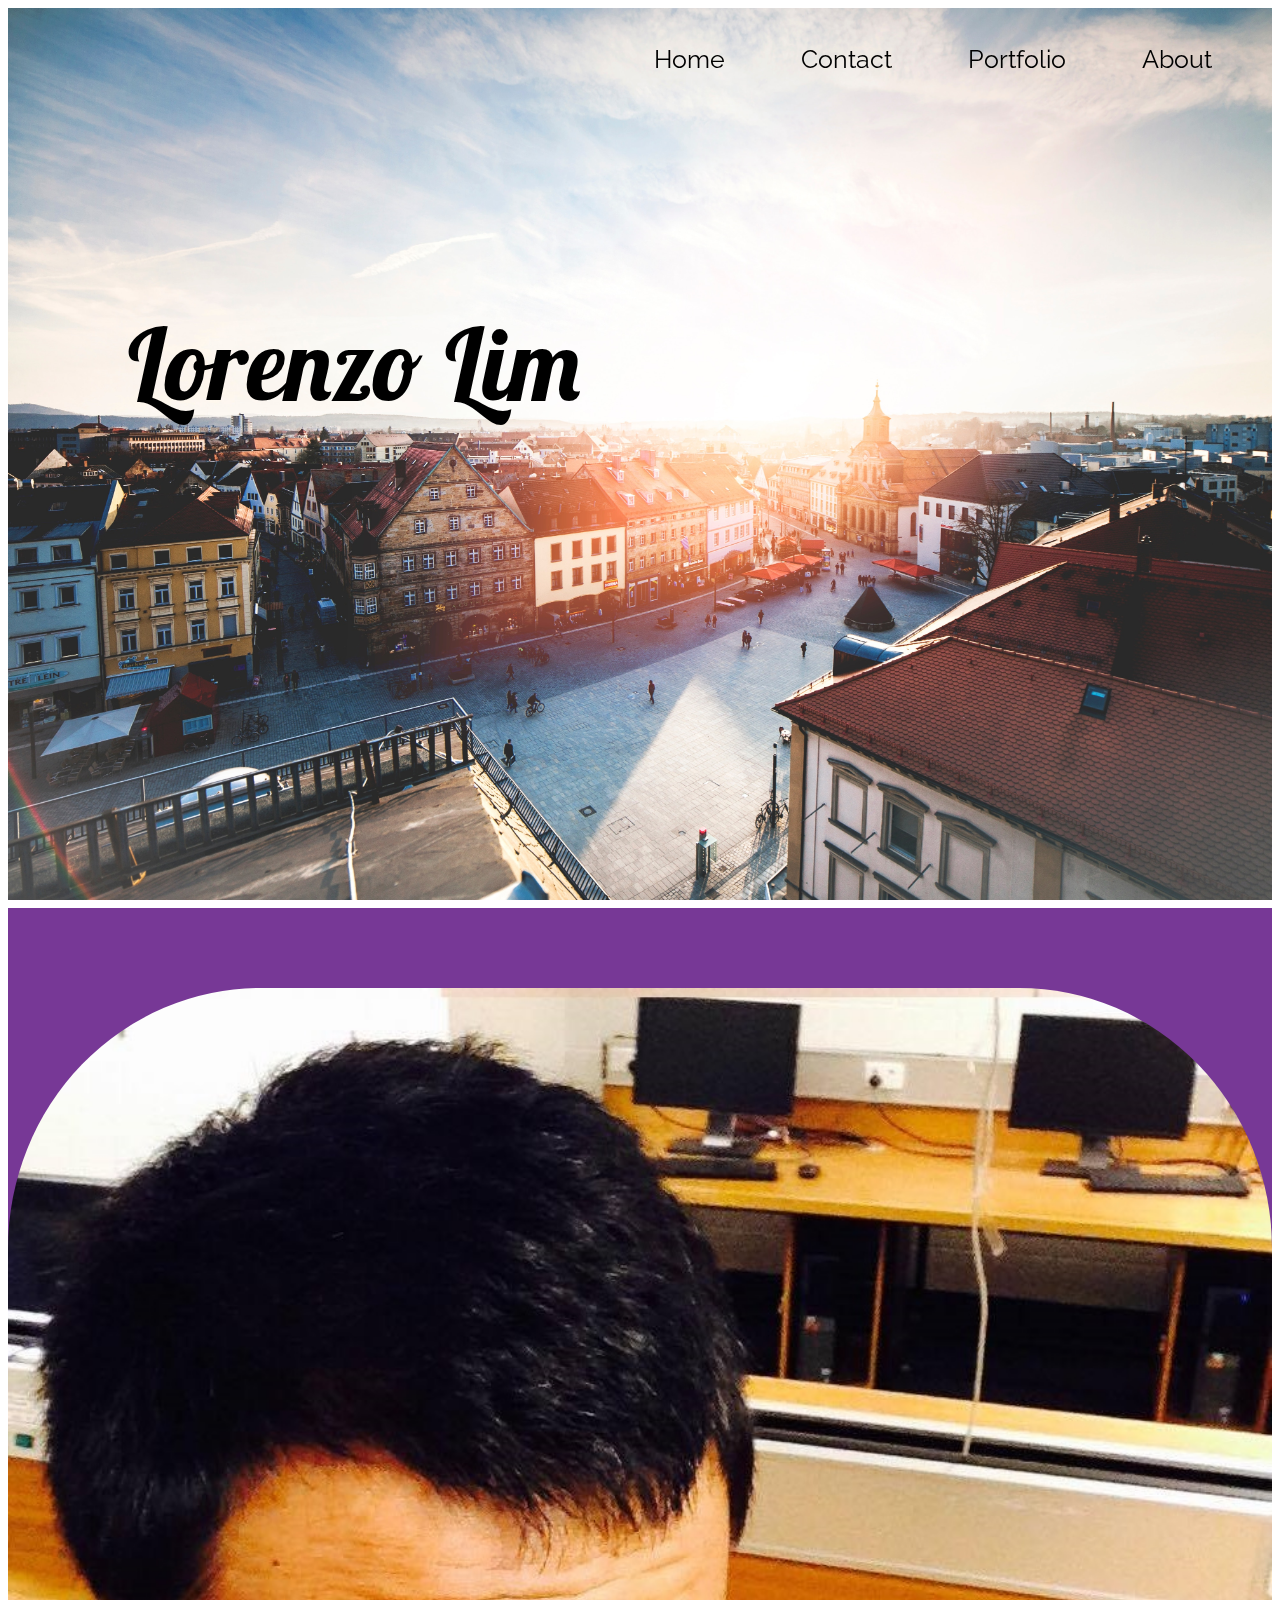
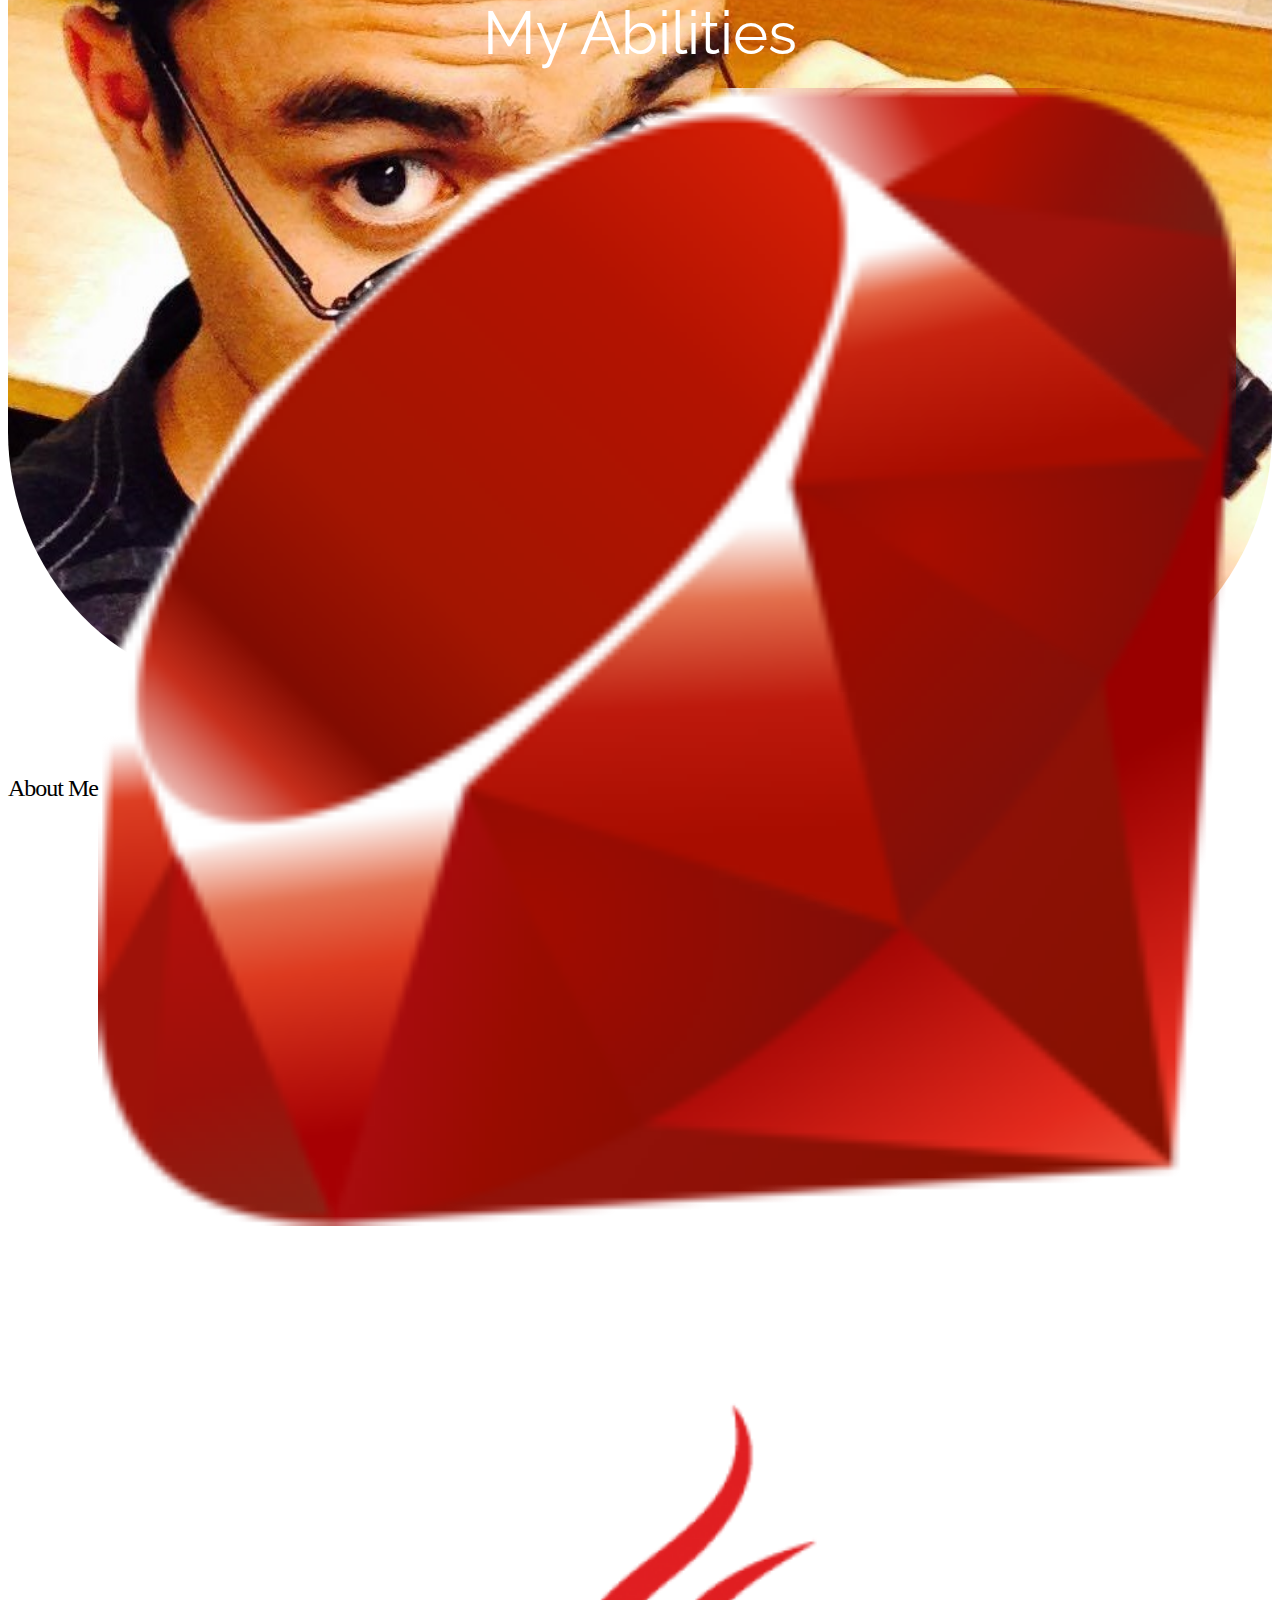
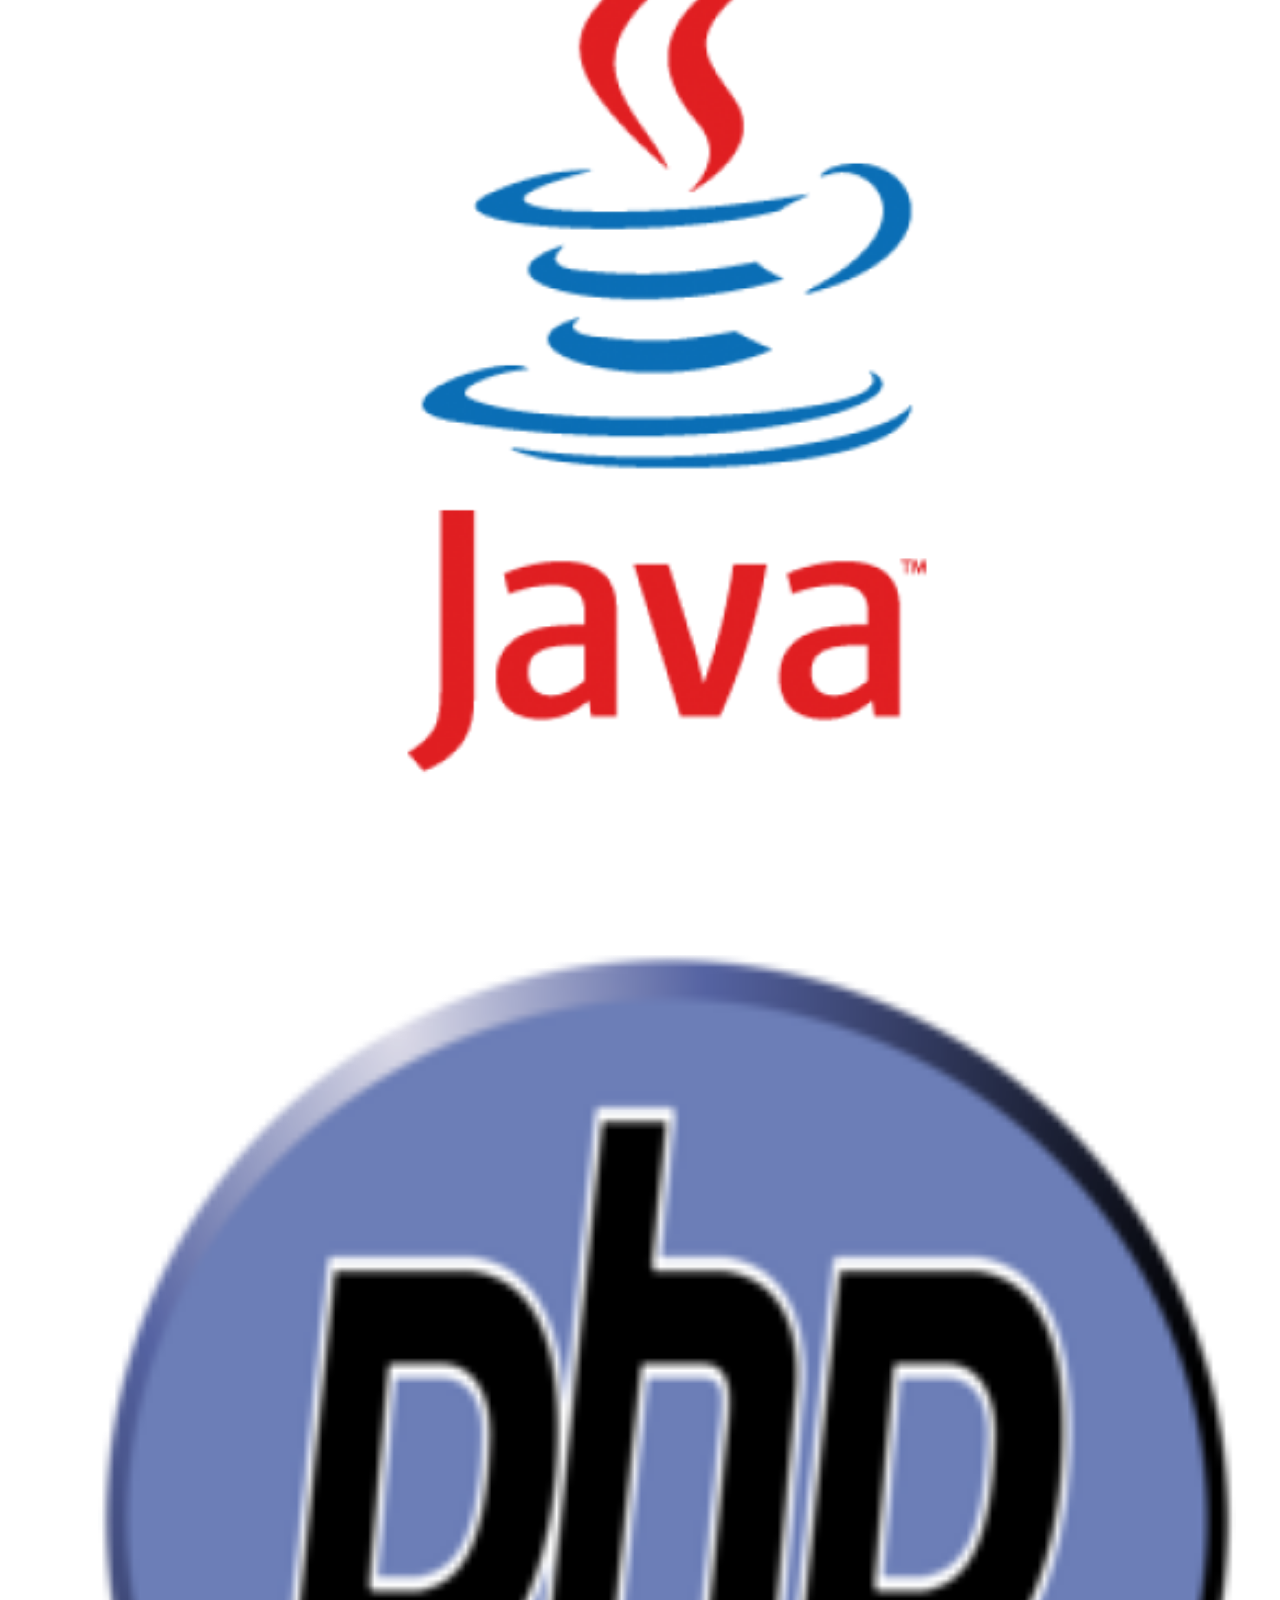
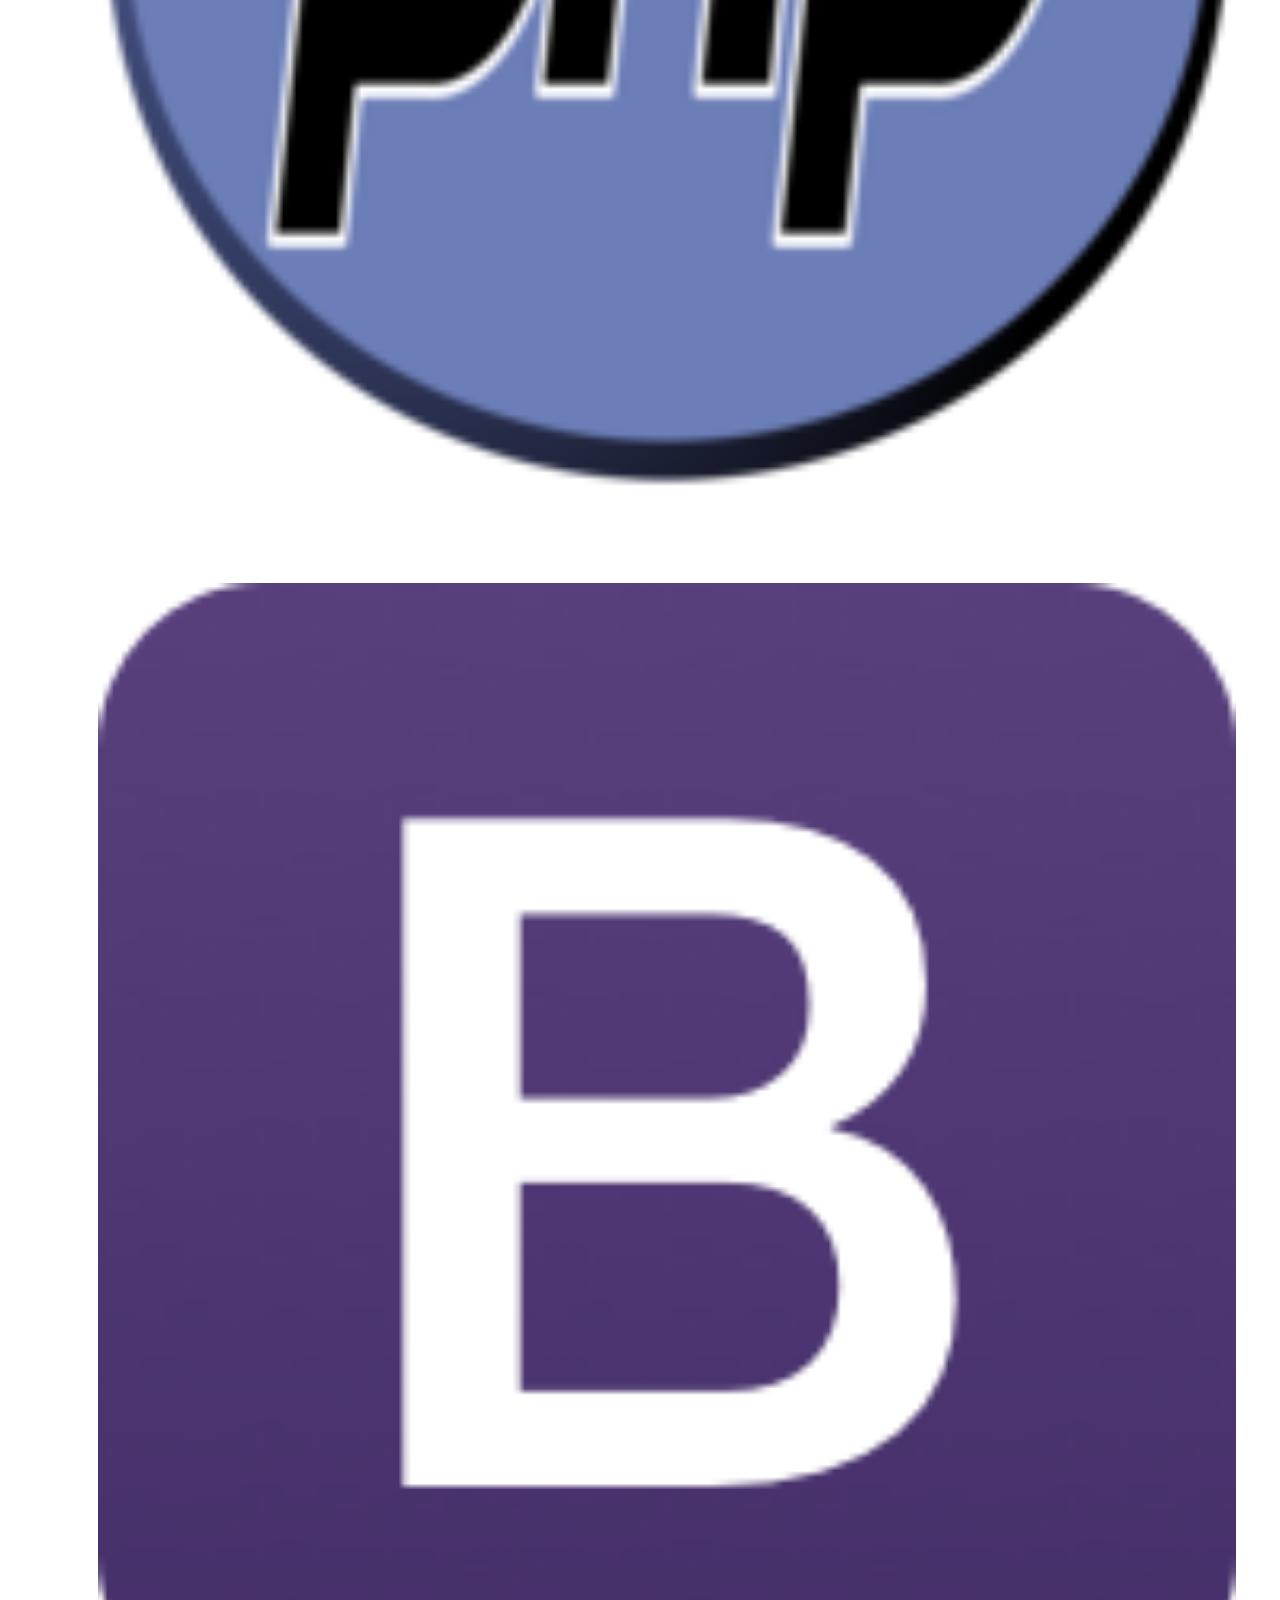
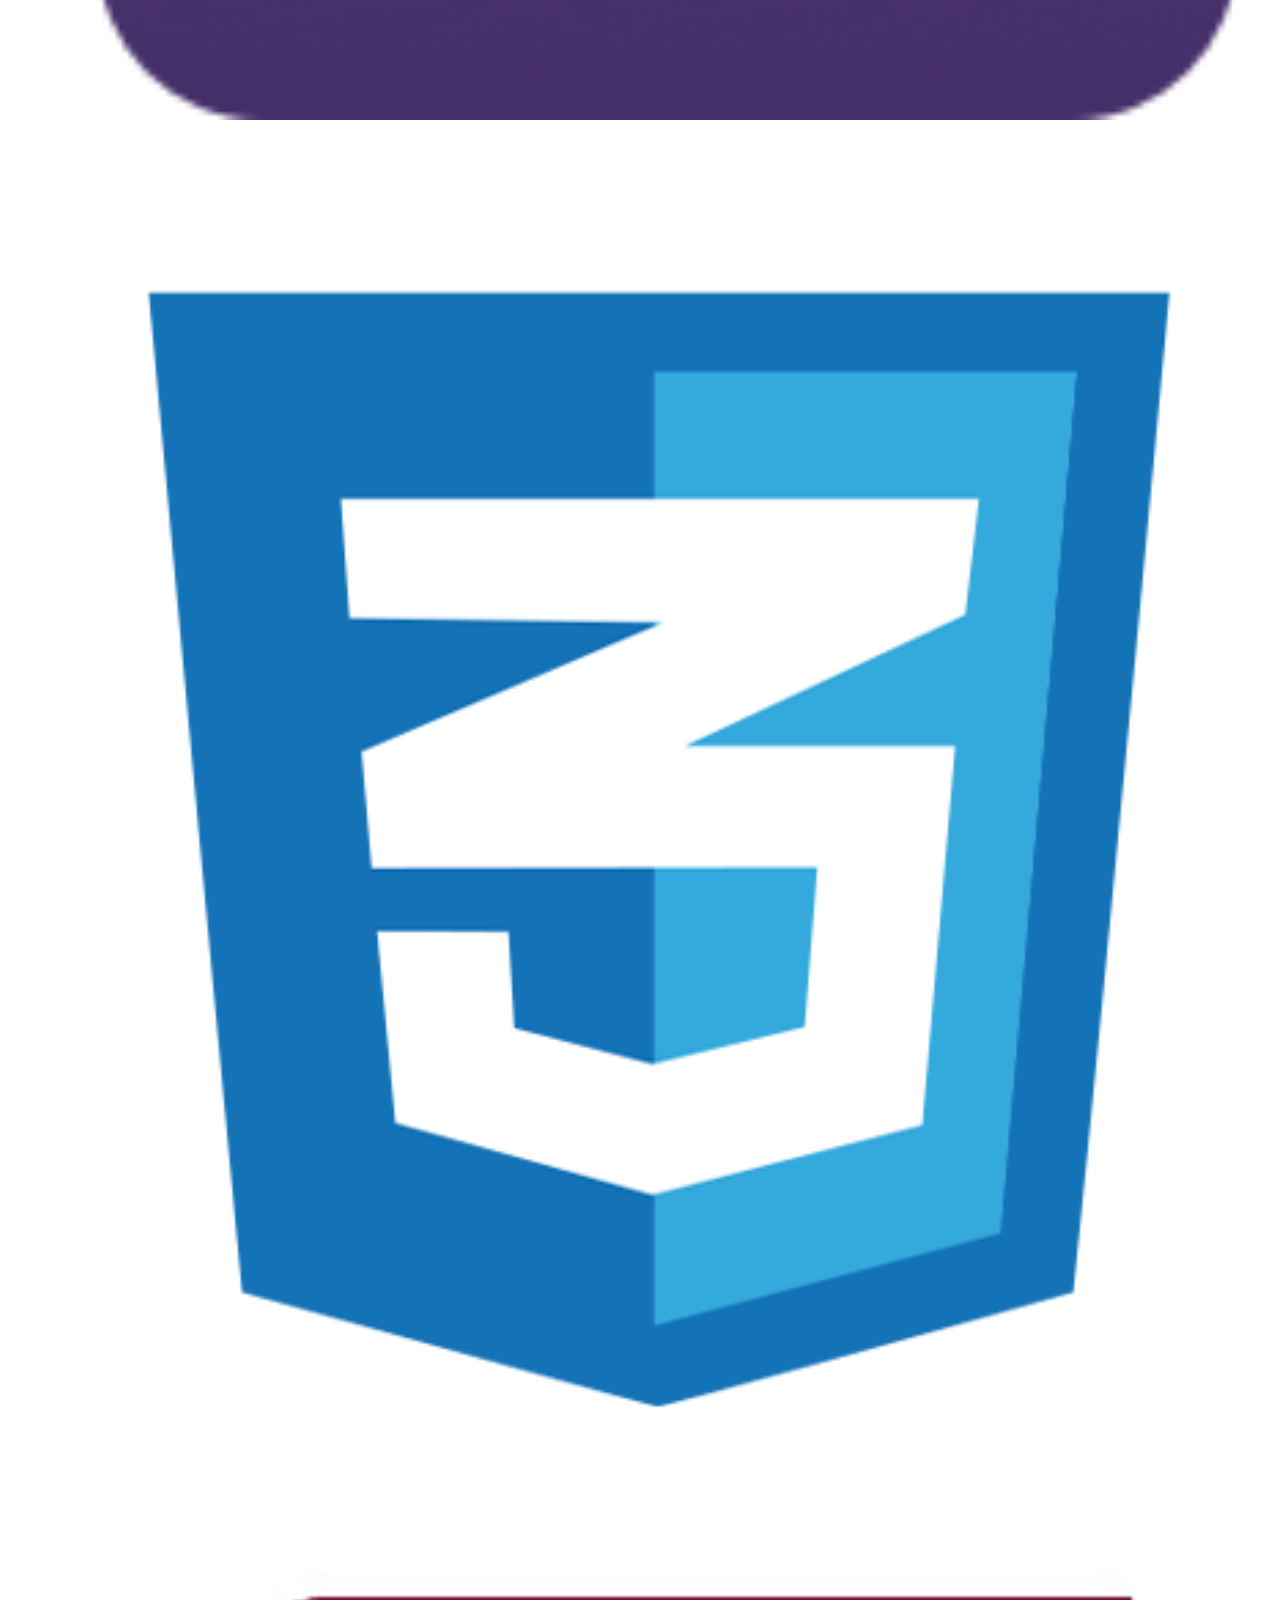
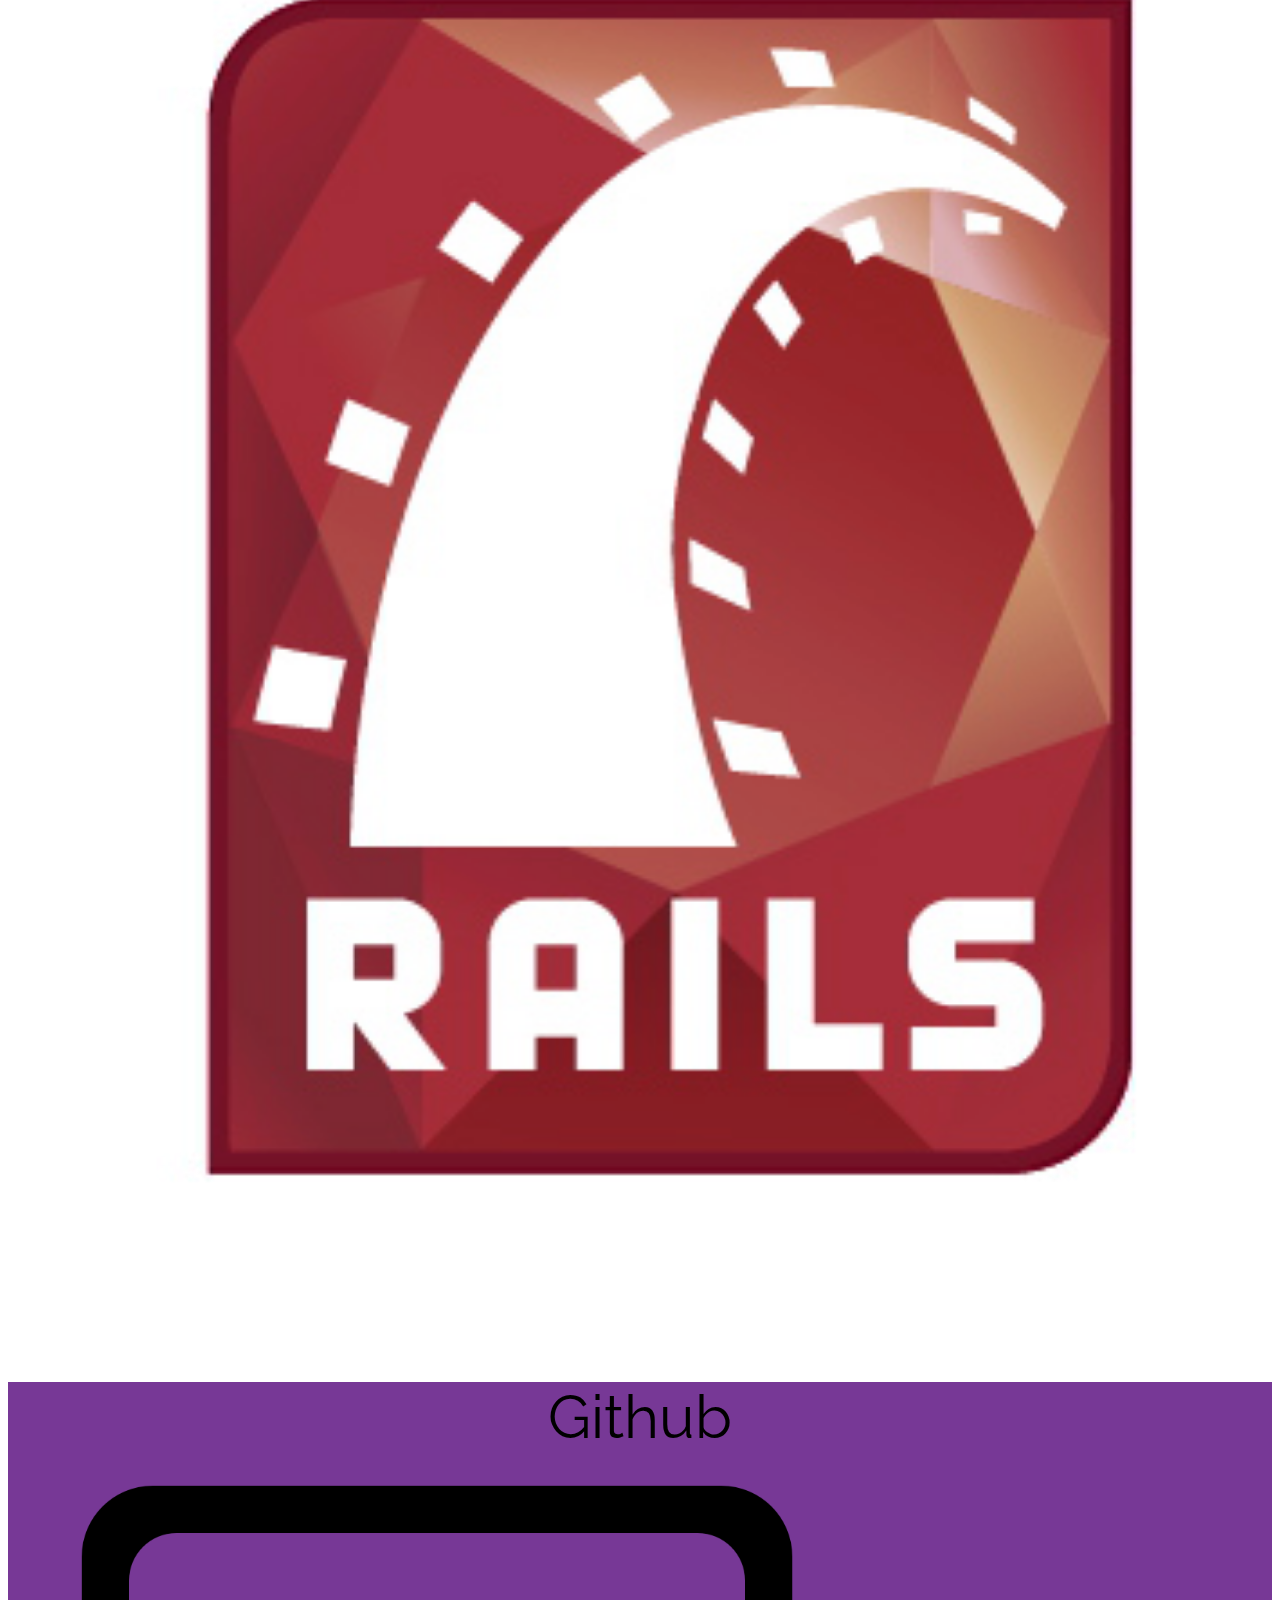
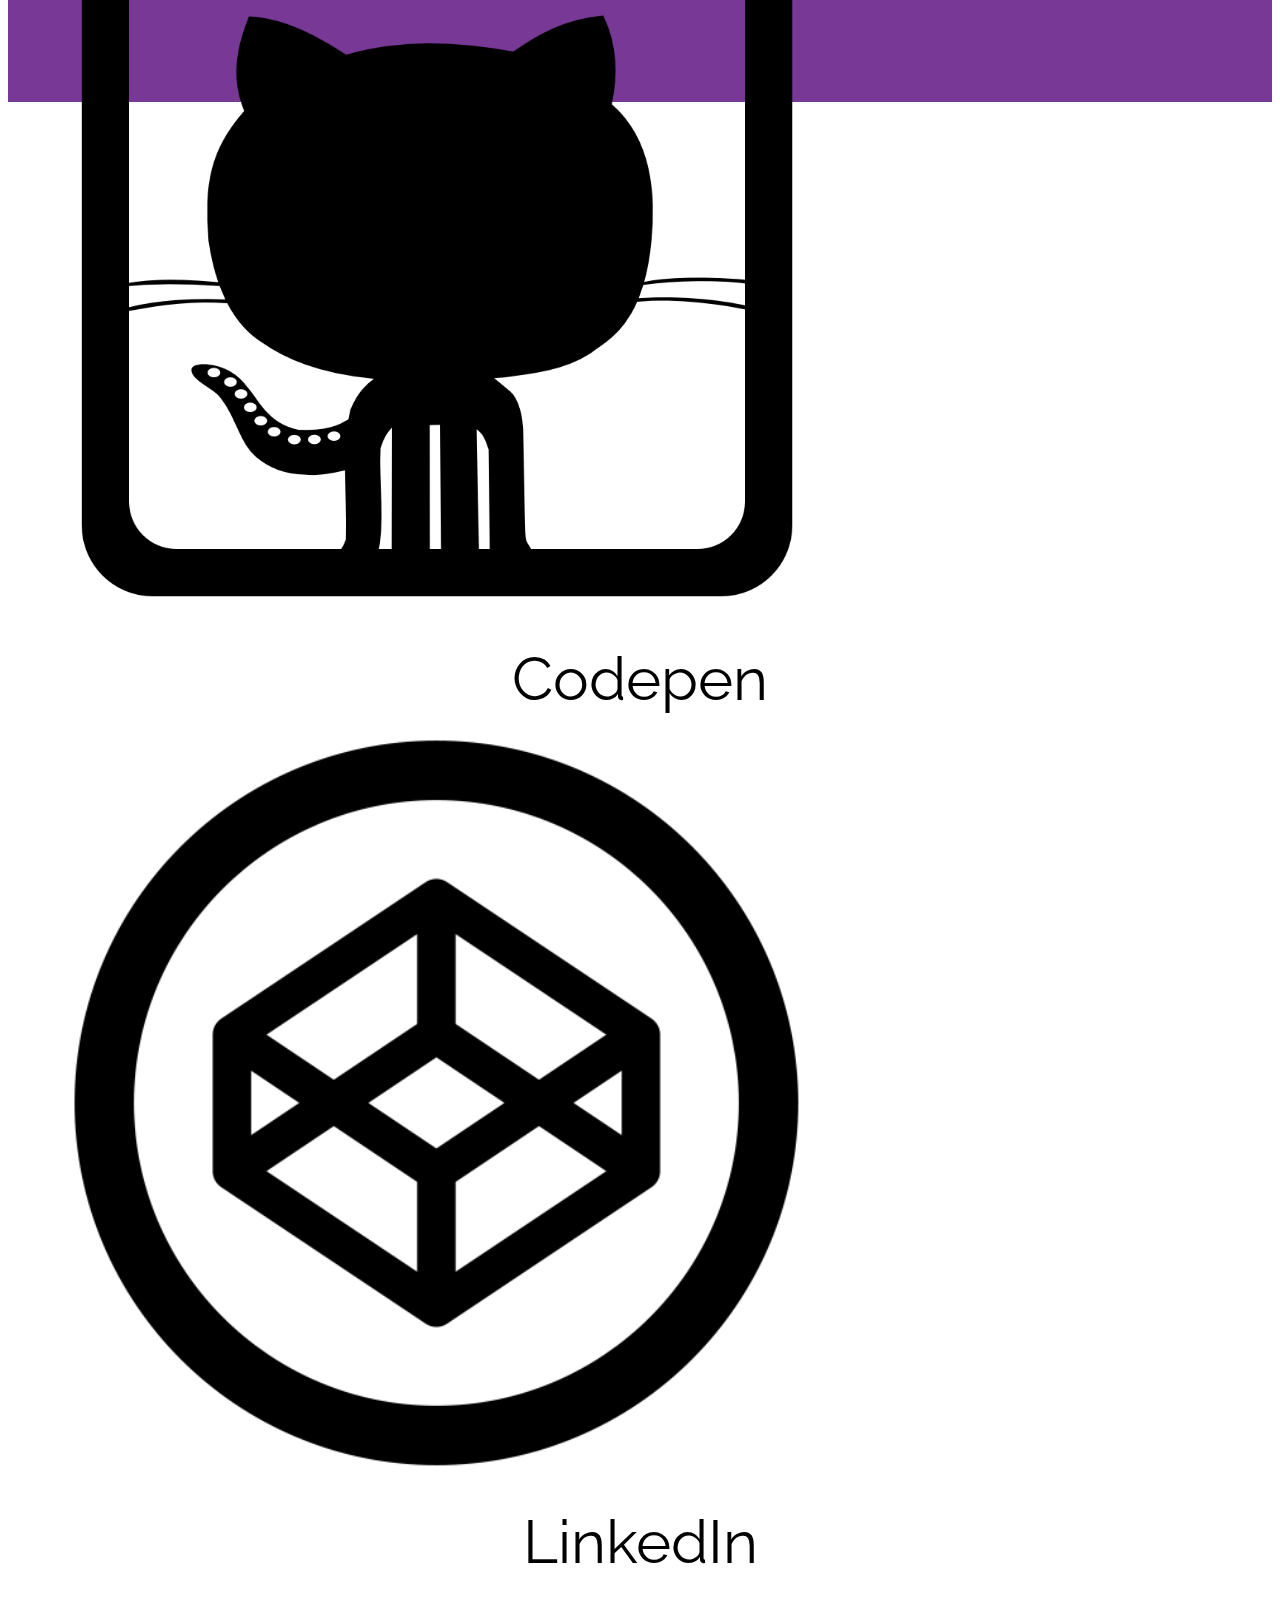
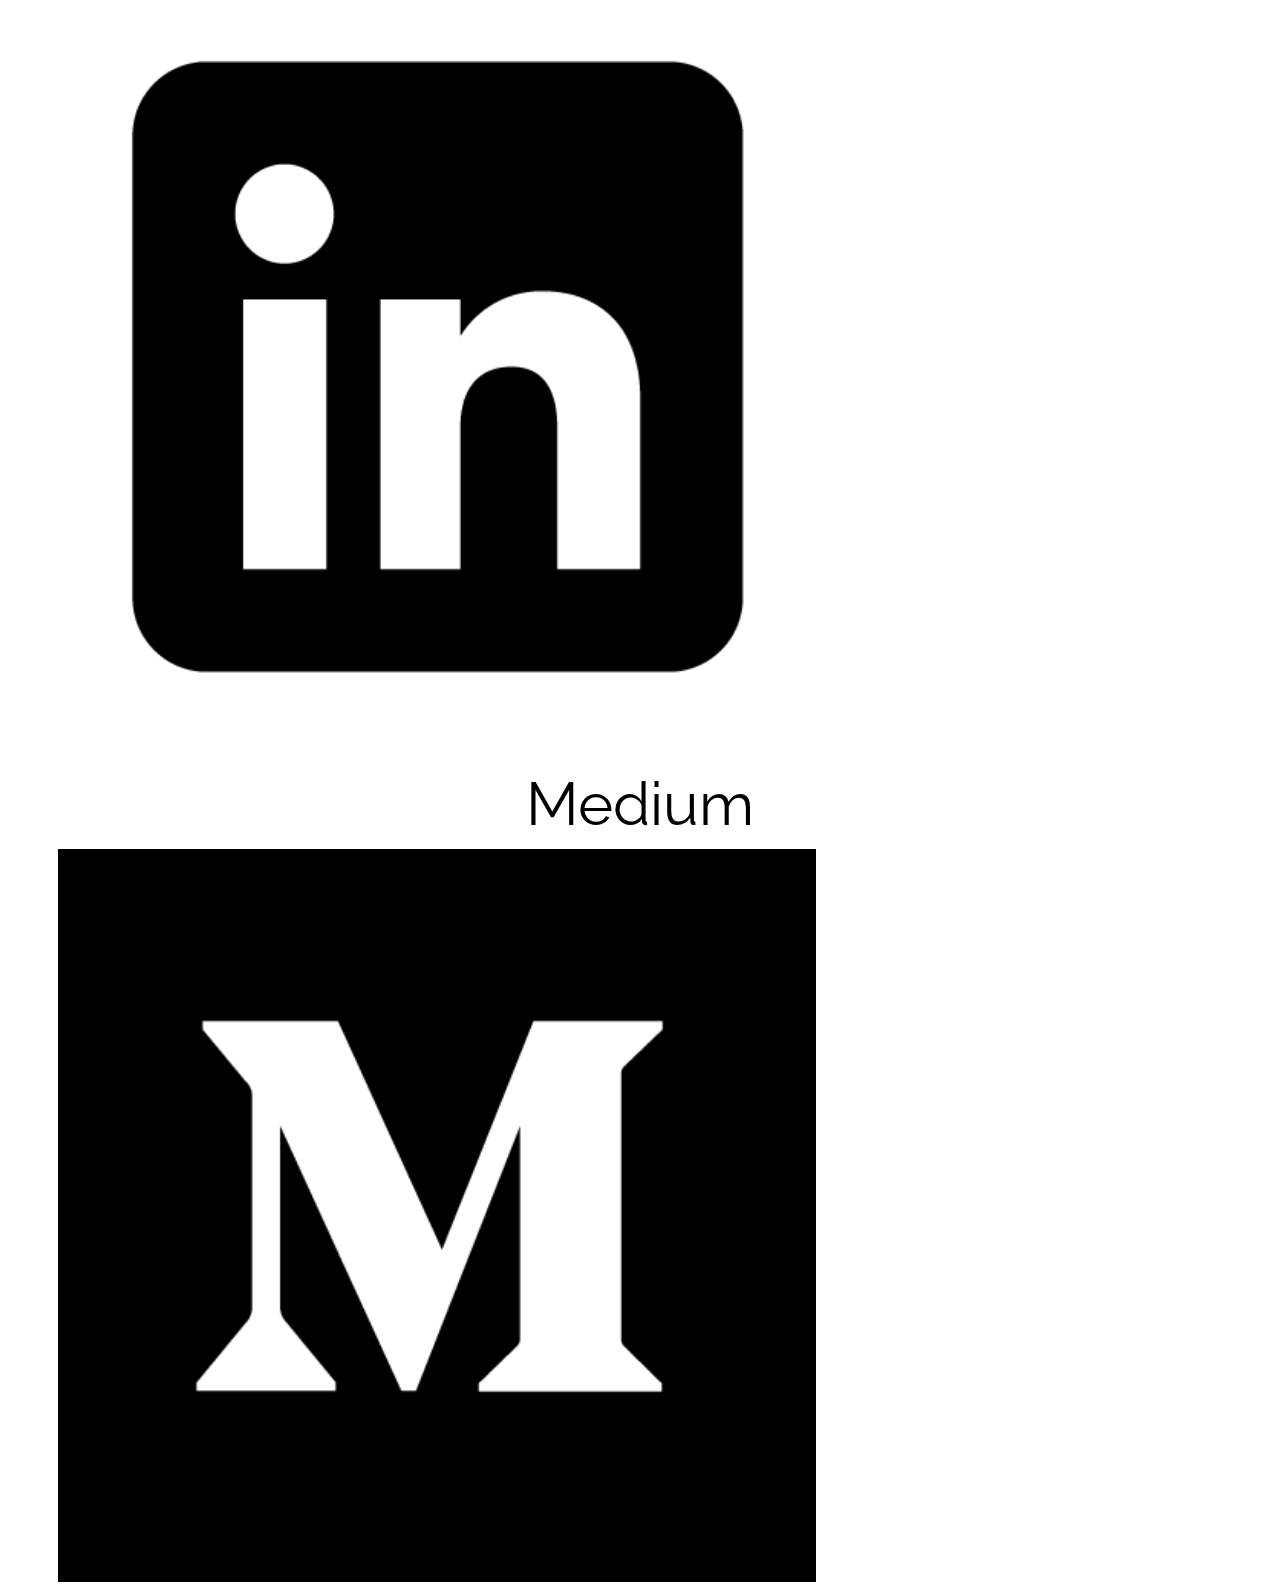
<file: index.html>
<!DOCTYPE html>
<html lang="en">
<head>
  <link rel="apple-touch-icon" sizes="57x57" href="favicon/apple-icon-57x57.png">
  <link rel="apple-touch-icon" sizes="60x60" href="favicon/apple-icon-60x60.png">
  <link rel="apple-touch-icon" sizes="72x72" href="favicon/apple-icon-72x72.png">
  <link rel="apple-touch-icon" sizes="76x76" href="favicon/apple-icon-76x76.png">
  <link rel="apple-touch-icon" sizes="114x114" href="favicon/apple-icon-114x114.png">
  <link rel="apple-touch-icon" sizes="120x120" href="favicon/apple-icon-120x120.png">
  <link rel="apple-touch-icon" sizes="144x144" href="favicon/apple-icon-144x144.png">
  <link rel="apple-touch-icon" sizes="152x152" href="favicon/apple-icon-152x152.png">
  <link rel="apple-touch-icon" sizes="180x180" href="favicon/apple-icon-180x180.png">
  <link rel="icon" type="image/png" sizes="192x192"  href="favicon/android-icon-192x192.png">
  <link rel="icon" type="image/png" sizes="32x32" href="favicon/favicon-32x32.png">
  <link rel="icon" type="image/png" sizes="96x96" href="favicon/favicon-96x96.png">
  <link rel="icon" type="image/png" sizes="16x16" href="favicon/favicon-16x16.png">
  <link rel="manifest" href="favicon/manifest.json">
  <meta name="msapplication-TileColor" content="#ffffff">
  <meta name="msapplication-TileImage" content="favicon/ms-icon-144x144.png">
  <meta name="theme-color" content="#ffffff">
  <!-- Required meta tags -->
  <meta charset="utf-8">
  <meta name="viewport" content="width=device-width, initial-scale=1, shrink-to-fit=no">
  <meta name="description" content="A portfolio created and designed by Lorenzo Lim showcasing his skills in web development">
  <link href="stylesheet.css" rel="stylesheet">
  <script
  src="https://code.jquery.com/jquery-1.12.4.js"
  integrity="sha256-Qw82+bXyGq6MydymqBxNPYTaUXXq7c8v3CwiYwLLNXU="
  crossorigin="anonymous"></script>
  <script src="https://ajax.googleapis.com/ajax/libs/jquery/3.2.1/jquery.min.js"></script>
  <script src="https://maxcdn.bootstrapcdn.com/bootstrap/3.3.7/js/bootstrap.min.js"></script>
  <!-- Bootstrap CSS -->
  <link rel="stylesheet" href="https://maxcdn.bootstrapcdn.com/bootstrap/4.0.0-beta/css/bootstrap.min.css" integrity="sha384-/Y6pD6FV/Vv2HJnA6t+vslU6fwYXjCFtcEpHbNJ0lyAFsXTsjBbfaDjzALeQsN6M" crossorigin="anonymous">
</head>

<body>
  <title>Lorenzo Lim</title>
  <div class="page-wrapper" id="home-wrapper">
    <p class="title">Lorenzo Lim</p>
    <div id="nav">
      <ul id="navbar">
        <li><a href="about.html" class="link logo">About</a></li>
        <li><a href="portfolio.html" class="link logo">Portfolio</a></li>
        <li><a href="contact.html" class="link logo">Contact</a></li>
        <li><a href="index.html" class="link logo">Home</a></li>
      </ul>
      <p id="L"><img src="favicon/L.png"></p>
    </div>
    <div class="hide">
      <nav class="navbar navbar-expand-lg navbar-light bg-light">
        <a class="navbar-brand" href="#"><img src="favicon/L.png">orenzo Lim</a>
        <button class="navbar-toggler" type="button" data-toggle="collapse" data-target="#navbarNavDropdown" aria-controls="navbarNavDropdown" aria-expanded="false" aria-label="Toggle navigation">
          <span class="navbar-toggler-icon"></span>
        </button>
        <div class="collapse navbar-collapse" id="navbarNavDropdown">
          <ul class="navbar-nav">
            <li class="nav-item active">
              <a class="nav-link" id="nav-style" href="index.html">Home <span class="sr-only">(current)</span></a>
            </li>
            <li class="nav-item">
              <a class="nav-link" id="nav-style" href="contact.html">Contact</a>
            </li>
            <li class="nav-item dropdown">
              <a href="portfolio.html" class="dropdown-toggle nav-link" id="nav-style" data-toggle="dropdown" role="button" aria-haspopup="true" aria-expanded="false">Portfolio<span class="caret"></span></a>
              <ul class="dropdown-menu">
                <li><a class="nav-link" id="nav-style" href="kmart.html">Kmart</a></li>
                <li><a class="nav-link" id="nav-style" href="IAD.html">Interactive Application Design</a></li>
                <li><a class="nav-link" id="nav-style" href="ABC.html">ABC Server Hardware Tender</a></li>
                <li><a class="nav-link" id="nav-style" href="ColesOnline.html">Coles Online</a></li>
              </ul>
            </li>
            <li class="nav-item">
              <a class="nav-link" id="nav-style" href="about.html">About</a>
            </li>
          </ul>
        </div>
      </nav>
    </div>
  </div>
  <div class="home-description">
    <div class="container marketing">
      <div class="row featurette">
        <div class="col-md-5">
          <img class="featurette-image img-responsive center-block contact-picture" src="images/Profile-Picture.jpg" alt="Profile Picture">
        </div>
        <div class="col-md-7">
          <h2 class="featurette-heading contact-picture">About Me</h2><br>
          <p class="lead">I am a quirky individual that loves to code. I've always had an interest in computers growing up. I enjoy puzzles like Rubik's Cubes and because of my love for puzzles, it sparked my interest in coding. The first programming language I learnt was Java and that was during my diploma course at QIBT. I later studied at Griffith University learning database design and other things within my bachelor. During my last year of my bachelor, I wanted to start working already so I got a job as a teacher teaching coding to children at Code Camp. I later found a bootcamp course I could take called Coder Academy where I learned Ruby and Ruby on Rails. I fell in love with the programming langugage and wanted to learn more so I continually learn day by day!</p>
        </div>
      </div>
    </div>
  </div>
  <div class="page-wrapper" id="wood-wrapper">
    <div class="container">
      <div class="my-abilities">
        <div class="row">
          <div class="col-sm-12">
            <p class="page-title">My Abilities</br></p>
          </div>
        </div>
        <div class="row">
          <div class="col-sm-4 ability-adjust">
            <img src="images/ruby.png" class="img-ability">
          </div>
          <div class="col-sm-4 ability-adjust">
            <img src="images/java.png" class="img-ability">
          </div>
          <div class="col-sm-4 ability-adjust">
            <img src="images/php.png" class="img-ability">
          </div>
        </div>
        <div class="row">
          <div class="col-sm-4 ability-adjust">
            <img src="images/bootstrap.png" class="img-ability">
          </div>
          <div class="col-sm-4 ability-adjust">
            <img src="images/css3.png" class="img-ability">
          </div>
          <div class="col-sm-4 ability-adjust">
            <img src="images/rails.png" class="img-ability">
          </div>
        </div>
      </div>
    </div>
  </div>
</div>
<footer>
  <div class="container">
      <div class="row">
        <div class="col-sm-3">
          <p class="footer-title">Github</p>
          <a href="https://github.com/LorenzoLim" target="_blank"><img src="images/github.png" class="footer-links" alt="Image"></a>
        </div>
        <div class="col-sm-3">
          <p class="footer-title">Codepen</p>
          <a href="https://codepen.io/LorenzoLim/" target="_blank"><img src="images/codepen.png" class="footer-links" alt="Image"></a>
        </div>
        <div class="col-sm-3">
          <p class="footer-title">LinkedIn</p>
          <a href="https://www.linkedin.com/in/lorenzo-lim-54a2a414a/" target="_blank"><img src="images/Linkedin.svg.png" class="footer-links" alt="Image"></a>
        </div>
        <div class="col-sm-3">
          <p class="footer-title">Medium</p>
          <a href="https://medium.com/@LorenzoLim" target="_blank"><img src="images/Medium.png" class="footer-links" alt="Image"></a>
        </div>
      </div>
  </div>
</footer>

<script src="js/navshrink.js"></script>
<script src="https://code.jquery.com/jquery-3.2.1.slim.min.js" integrity="sha384-KJ3o2DKtIkvYIK3UENzmM7KCkRr/rE9/Qpg6aAZGJwFDMVNA/GpGFF93hXpG5KkN" crossorigin="anonymous"></script>
<script src="https://cdnjs.cloudflare.com/ajax/libs/popper.js/1.11.0/umd/popper.min.js" integrity="sha384-b/U6ypiBEHpOf/4+1nzFpr53nxSS+GLCkfwBdFNTxtclqqenISfwAzpKaMNFNmj4" crossorigin="anonymous"></script>
<script src="https://maxcdn.bootstrapcdn.com/bootstrap/4.0.0-beta/js/bootstrap.min.js" integrity="sha384-h0AbiXch4ZDo7tp9hKZ4TsHbi047NrKGLO3SEJAg45jXxnGIfYzk4Si90RDIqNm1" crossorigin="anonymous"></script>
</body>
</html>
</file>
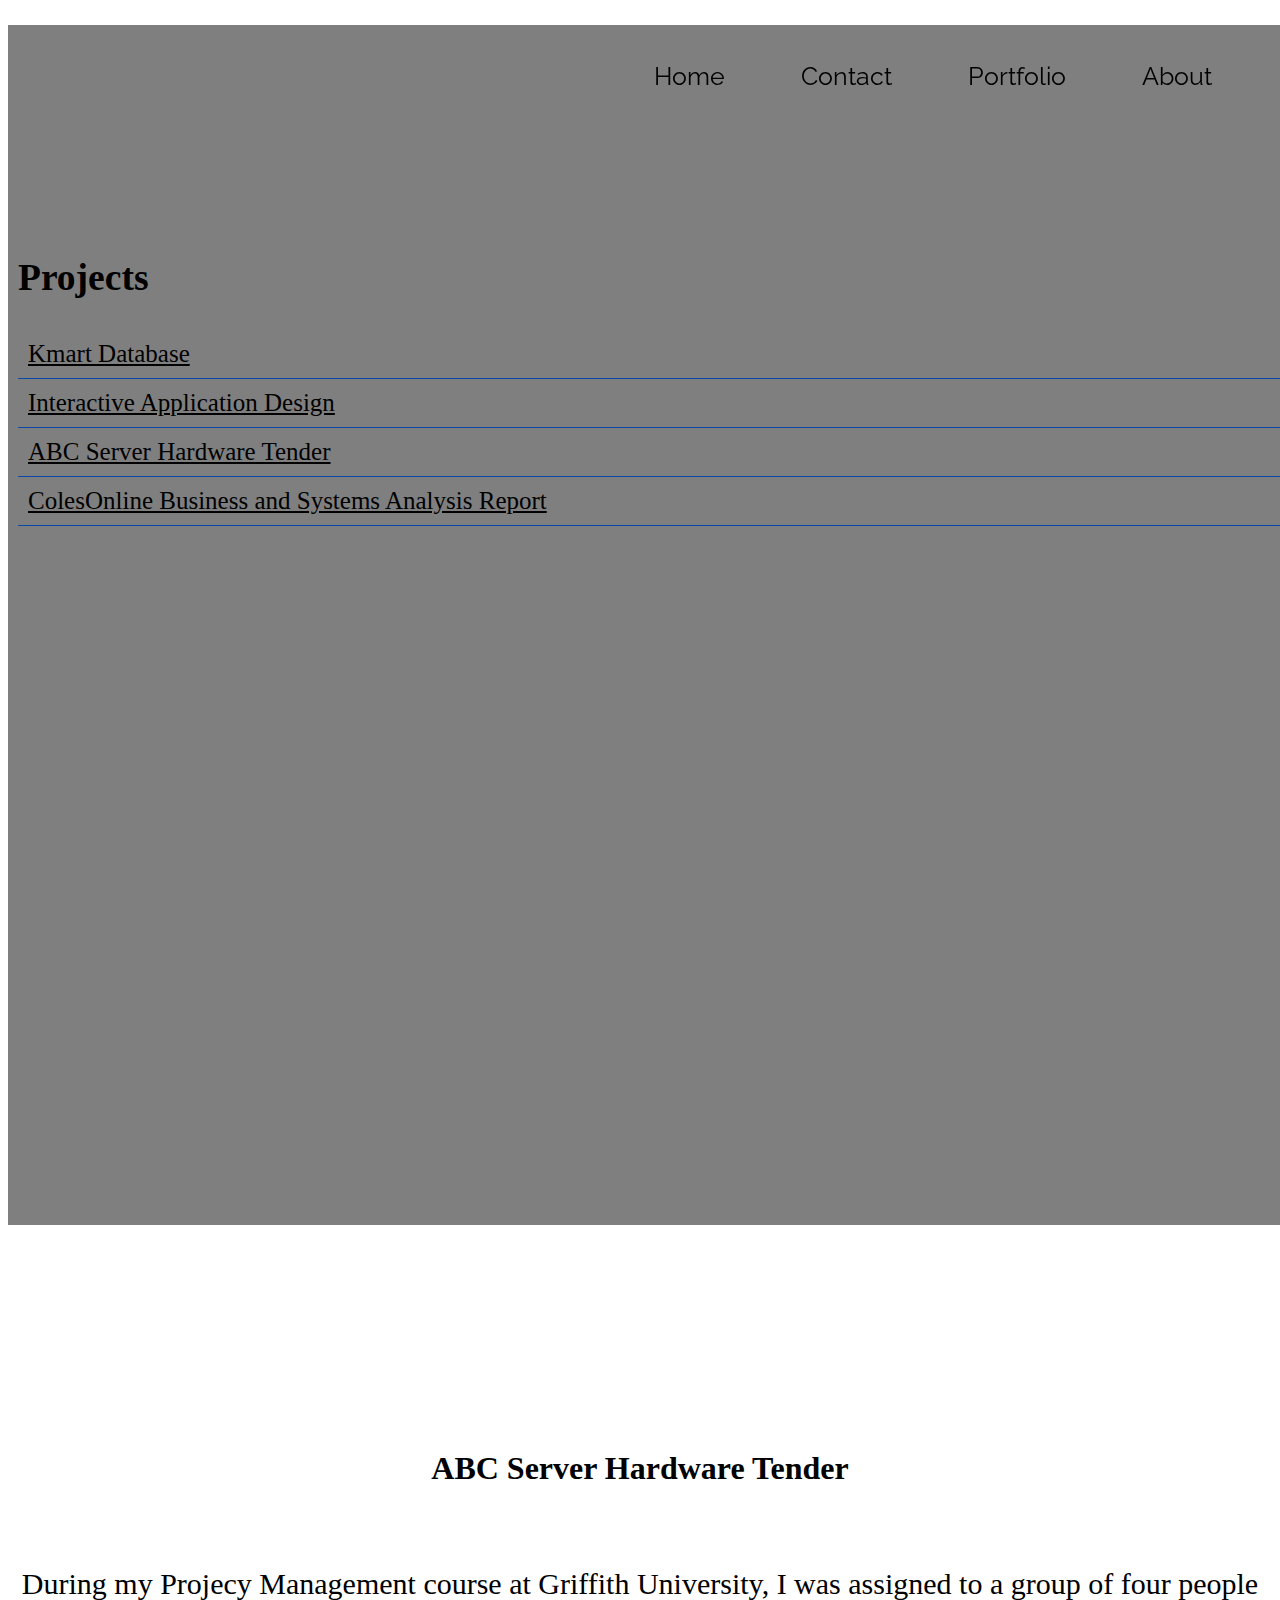
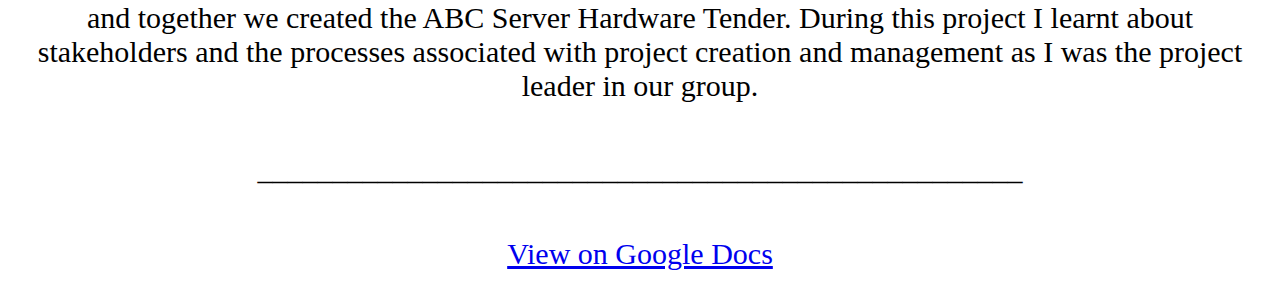
<file: ABC.html>
<!DOCTYPE html>
<html>
<head>
  <link rel="apple-touch-icon" sizes="57x57" href="favicon/apple-icon-57x57.png">
  <link rel="apple-touch-icon" sizes="60x60" href="favicon/apple-icon-60x60.png">
  <link rel="apple-touch-icon" sizes="72x72" href="favicon/apple-icon-72x72.png">
  <link rel="apple-touch-icon" sizes="76x76" href="favicon/apple-icon-76x76.png">
  <link rel="apple-touch-icon" sizes="114x114" href="favicon/apple-icon-114x114.png">
  <link rel="apple-touch-icon" sizes="120x120" href="favicon/apple-icon-120x120.png">
  <link rel="apple-touch-icon" sizes="144x144" href="favicon/apple-icon-144x144.png">
  <link rel="apple-touch-icon" sizes="152x152" href="favicon/apple-icon-152x152.png">
  <link rel="apple-touch-icon" sizes="180x180" href="favicon/apple-icon-180x180.png">
  <link rel="icon" type="image/png" sizes="192x192"  href="favicon/android-icon-192x192.png">
  <link rel="icon" type="image/png" sizes="32x32" href="favicon/favicon-32x32.png">
  <link rel="icon" type="image/png" sizes="96x96" href="favicon/favicon-96x96.png">
  <link rel="icon" type="image/png" sizes="16x16" href="favicon/favicon-16x16.png">
  <link rel="manifest" href="favicon/manifest.json">
  <meta name="msapplication-TileColor" content="#ffffff">
  <meta name="msapplication-TileImage" content="favicon/ms-icon-144x144.png">
  <meta name="theme-color" content="#ffffff">
  <!-- Required meta tags -->
  <meta charset="utf-8">
  <meta name="viewport" content="width=device-width, initial-scale=1, shrink-to-fit=no">
  <link href="stylesheet.css" rel="stylesheet">
  <script
  src="https://code.jquery.com/jquery-1.12.4.js"
  integrity="sha256-Qw82+bXyGq6MydymqBxNPYTaUXXq7c8v3CwiYwLLNXU="
  crossorigin="anonymous"></script>
  <!-- Bootstrap CSS -->
  <link rel="stylesheet" href="https://maxcdn.bootstrapcdn.com/bootstrap/4.0.0-beta/css/bootstrap.min.css" integrity="sha384-/Y6pD6FV/Vv2HJnA6t+vslU6fwYXjCFtcEpHbNJ0lyAFsXTsjBbfaDjzALeQsN6M" crossorigin="anonymous">
</head>
<body>
  <div id="nav">
    <ul id="navbar">
      <li><a href="about.html" class="link logo">About</a></li>
      <li><a href="portfolio.html" class="link logo">Portfolio</a></li>
      <li><a href="contact.html" class="link logo">Contact</a></li>
      <li><a href="index.html" class="link logo">Home</a></li>
    </ul>
    <p id="L"><img src="favicon/L.png"></p>
  </div>
  <div class="hide">
    <nav class="navbar navbar-expand-lg navbar-light bg-light">
      <a class="navbar-brand" href="#"><img src="favicon/L.png">orenzo Lim</a>
      <button class="navbar-toggler" type="button" data-toggle="collapse" data-target="#navbarNavDropdown" aria-controls="navbarNavDropdown" aria-expanded="false" aria-label="Toggle navigation">
        <span class="navbar-toggler-icon"></span>
      </button>
      <div class="collapse navbar-collapse" id="navbarNavDropdown">
        <ul class="navbar-nav">
          <li class="nav-item active">
            <a class="nav-link" id="nav-style" href="index.html">Home <span class="sr-only">(current)</span></a>
          </li>
          <li class="nav-item">
            <a class="nav-link" id="nav-style" href="contact.html">Contact</a>
          </li>
          <li class="nav-item dropdown">
            <a href="portfolio.html" class="dropdown-toggle nav-link" id="nav-style" data-toggle="dropdown" role="button" aria-haspopup="true" aria-expanded="false">Portfolio<span class="caret"></span></a>
            <ul class="dropdown-menu">
              <li><a class="nav-link" id="nav-style" href="kmart.html">Kmart</a></li>
              <li><a class="nav-link" id="nav-style" href="IAD.html">Interactive Application Design</a></li>
              <li><a class="nav-link" id="nav-style" href="ABC.html">ABC Server Hardware Tender</a></li>
              <li><a class="nav-link" id="nav-style" href="ColesOnline.html">Coles Online</a></li>
            </ul>
          </li>
          <li class="nav-item">
            <a class="nav-link" id="nav-style" href="about.html">About</a>
          </li>
        </ul>
      </div>
    </nav>
  </div>
  <div class="page-wrapper">
    <div class="row" id="row-fix">
      <div class="col-sm-4">
        <ul class="sidebar-nav">
          <h2>Projects</h2>
          <li class="sidebar-nav-links"><a href="kmart.html">Kmart Database</a></li>
          <li class="sidebar-nav-links"><a href="IAD.html">Interactive Application Design</a></li>
          <li class="sidebar-nav-links"><a href="ABC.html">ABC Server Hardware Tender</a></li>
          <li class="sidebar-nav-links"><a href="ColesOnline.html">ColesOnline Business and Systems Analysis Report</a></li>
        </ul>
      </div>
      <div class="col-sm-8">
        <h1 class="text-description">ABC Server Hardware Tender</h1>
        <p class="text-description-details">During my Projecy Management course at Griffith University, I was assigned to a group of four people and together we created the ABC Server Hardware Tender. During this project I learnt about stakeholders and the processes associated with project creation and management as I was the project leader in our group.</p>
        <p class="text-description-details">___________________________________________________</p>
        <p class="text-description-details"><a class="button-link" href="https://docs.google.com/document/d/15zHX6roJumYv7gE8i-bx1QSd4-e68gCarpZHm1WGm_k/edit?usp=sharing" target="_blank">View on Google Docs</a></p>
      </div>
    </div>
    <div class="row" id="hidden-row">
      <div class="col-sm-12">
        <h1 class="text-description">ABC Server Hardware Tender</h1>
        <p class="text-description-details">During my Projecy Management course at Griffith University, I was assigned to a group of four people and together we created the ABC Server Hardware Tender. During this project I learnt about stakeholders and the processes associated with project creation and management as I was the project leader in our group.</p>
        <p class="text-description-details">____________________________</p>
        <p class="text-description-details"><a class="button-link" href="https://docs.google.com/document/d/1Hr_Jc0pG4M3VG8Z-5jXybUzhaSljHlloZX1i_dbFlTs/edit?usp=sharing" target="_blank">View on Google Docs</a></p>
      </div>
    </div>
  </div>
  <script src="js/navshrink.js"></script>
  <script src="https://code.jquery.com/jquery-3.2.1.slim.min.js" integrity="sha384-KJ3o2DKtIkvYIK3UENzmM7KCkRr/rE9/Qpg6aAZGJwFDMVNA/GpGFF93hXpG5KkN" crossorigin="anonymous"></script>
  <script src="https://cdnjs.cloudflare.com/ajax/libs/popper.js/1.11.0/umd/popper.min.js" integrity="sha384-b/U6ypiBEHpOf/4+1nzFpr53nxSS+GLCkfwBdFNTxtclqqenISfwAzpKaMNFNmj4" crossorigin="anonymous"></script>
  <script src="https://maxcdn.bootstrapcdn.com/bootstrap/4.0.0-beta/js/bootstrap.min.js" integrity="sha384-h0AbiXch4ZDo7tp9hKZ4TsHbi047NrKGLO3SEJAg45jXxnGIfYzk4Si90RDIqNm1" crossorigin="anonymous"></script>
</body>
</html>
</file>
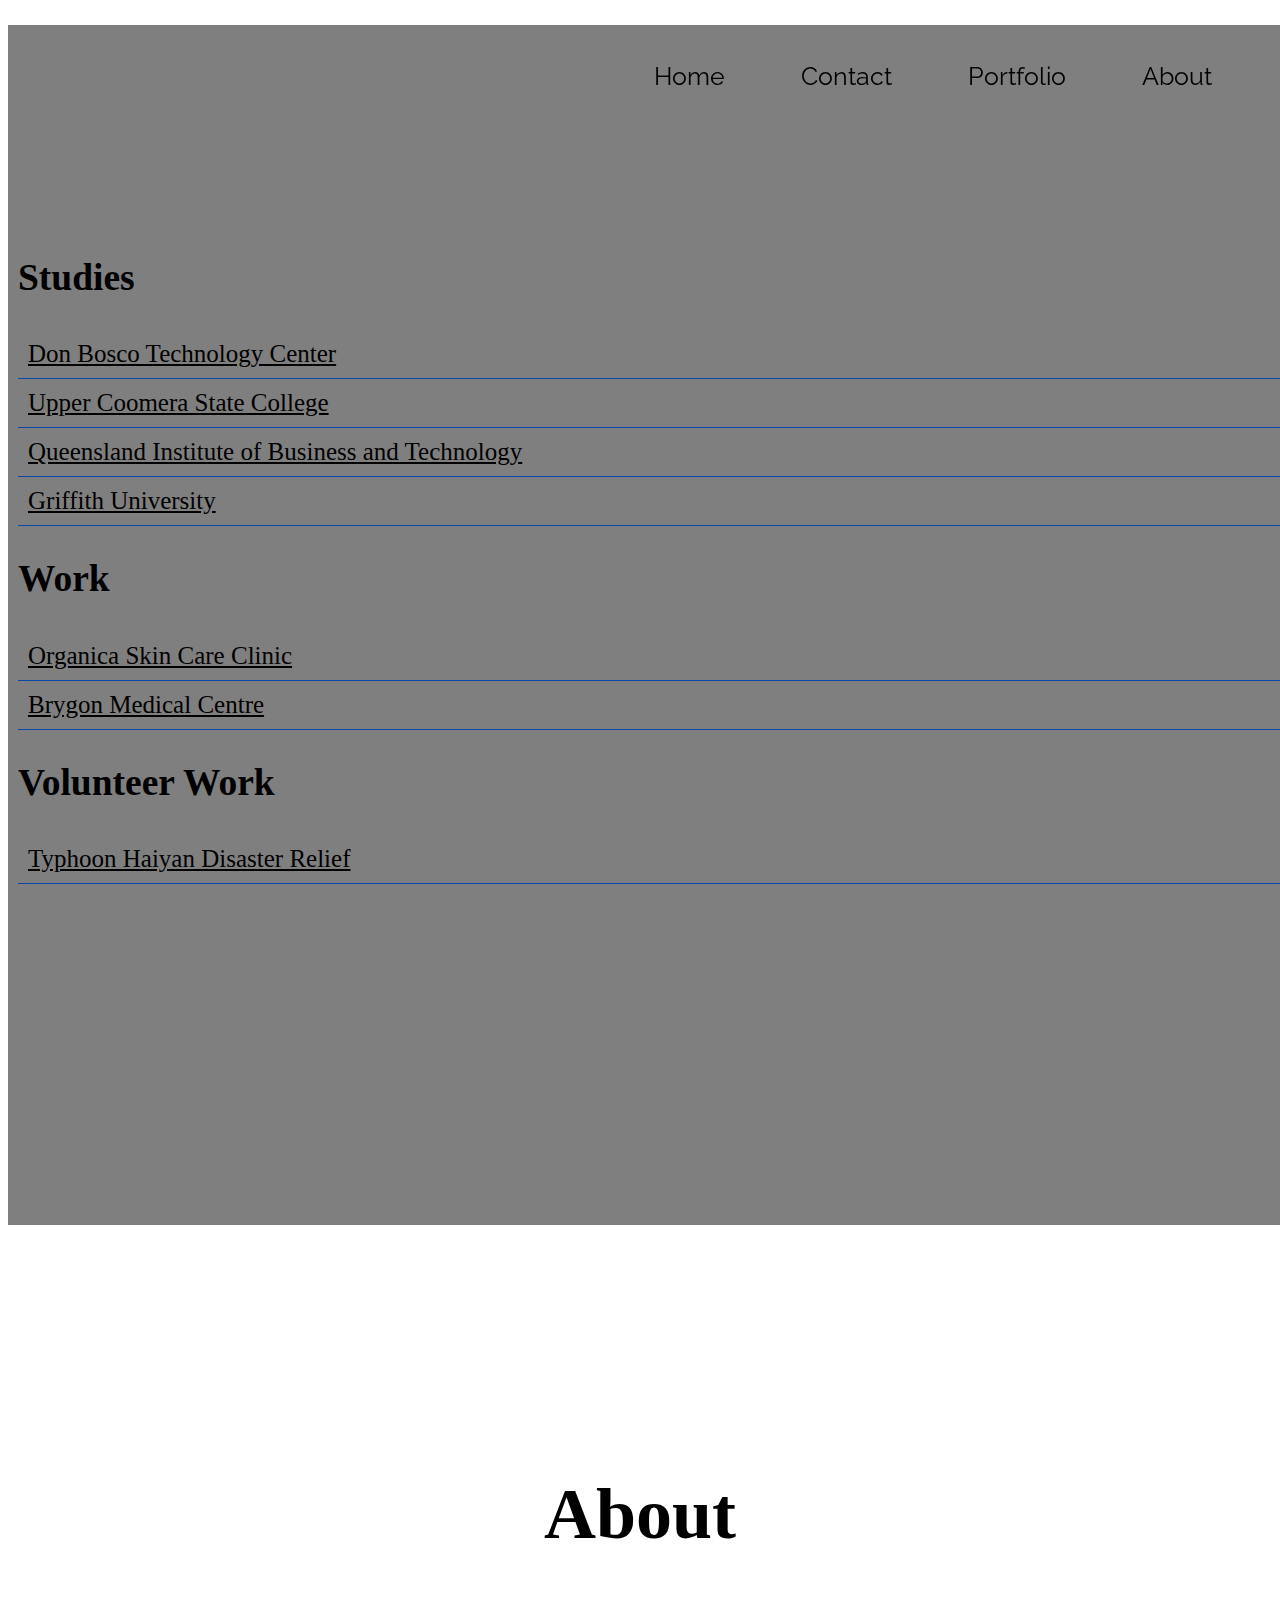
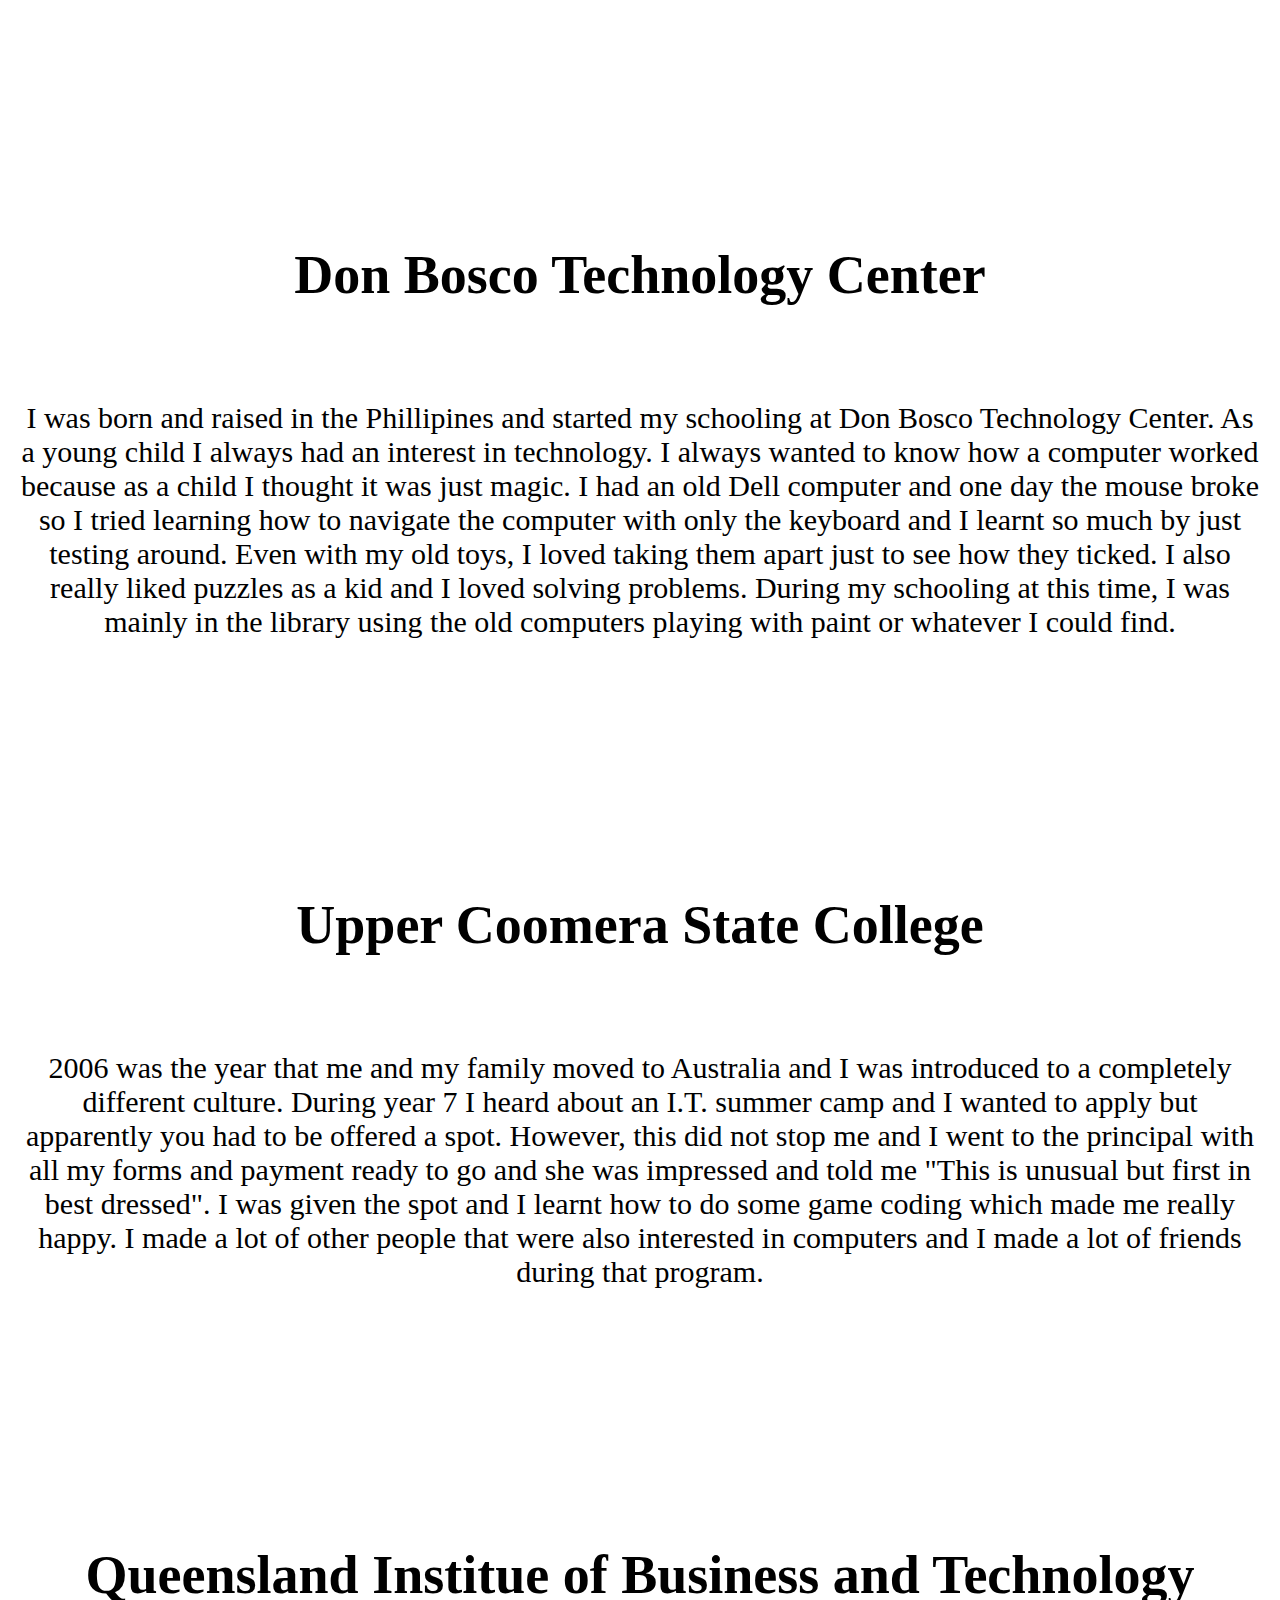
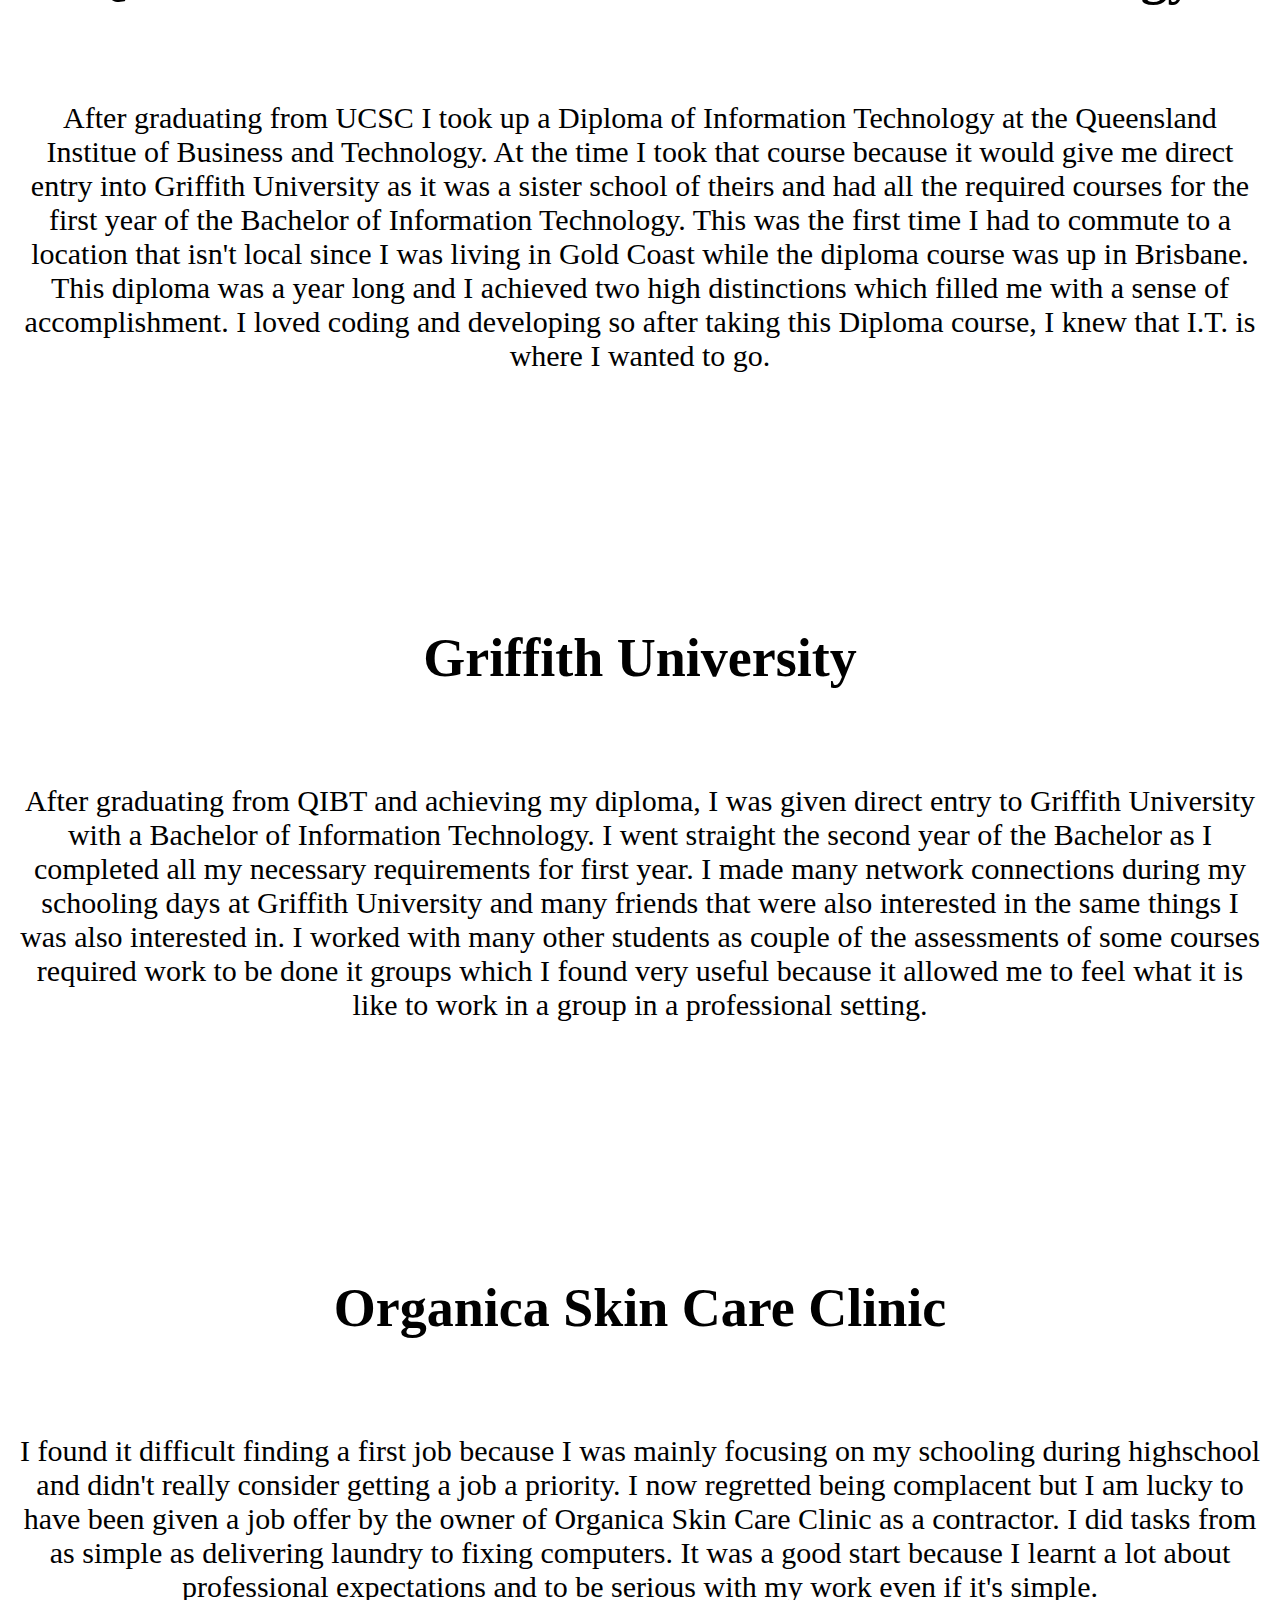
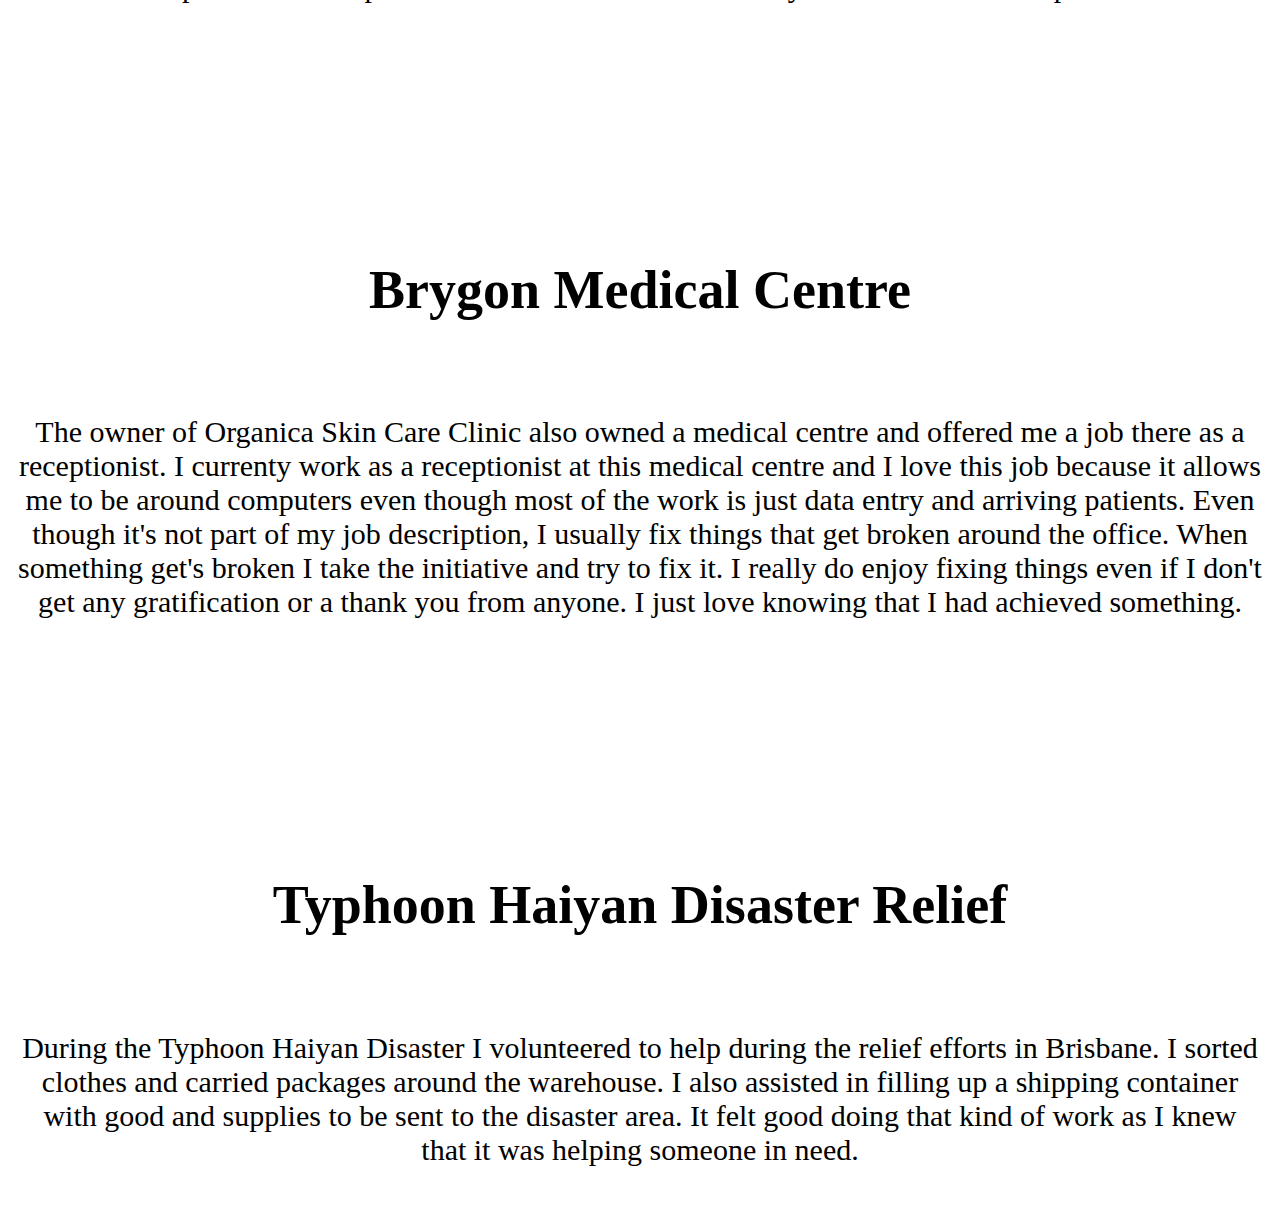
<file: about.html>
<!DOCTYPE html>
<html>
<head>
  <link rel="apple-touch-icon" sizes="57x57" href="favicon/apple-icon-57x57.png">
  <link rel="apple-touch-icon" sizes="60x60" href="favicon/apple-icon-60x60.png">
  <link rel="apple-touch-icon" sizes="72x72" href="favicon/apple-icon-72x72.png">
  <link rel="apple-touch-icon" sizes="76x76" href="favicon/apple-icon-76x76.png">
  <link rel="apple-touch-icon" sizes="114x114" href="favicon/apple-icon-114x114.png">
  <link rel="apple-touch-icon" sizes="120x120" href="favicon/apple-icon-120x120.png">
  <link rel="apple-touch-icon" sizes="144x144" href="favicon/apple-icon-144x144.png">
  <link rel="apple-touch-icon" sizes="152x152" href="favicon/apple-icon-152x152.png">
  <link rel="apple-touch-icon" sizes="180x180" href="favicon/apple-icon-180x180.png">
  <link rel="icon" type="image/png" sizes="192x192"  href="favicon/android-icon-192x192.png">
  <link rel="icon" type="image/png" sizes="32x32" href="favicon/favicon-32x32.png">
  <link rel="icon" type="image/png" sizes="96x96" href="favicon/favicon-96x96.png">
  <link rel="icon" type="image/png" sizes="16x16" href="favicon/favicon-16x16.png">
  <link rel="manifest" href="favicon/manifest.json">
  <meta name="msapplication-TileColor" content="#ffffff">
  <meta name="msapplication-TileImage" content="favicon/ms-icon-144x144.png">
  <meta name="theme-color" content="#ffffff">
  <!-- Required meta tags -->
  <meta charset="utf-8">
  <meta name="viewport" content="width=device-width, initial-scale=1, shrink-to-fit=no">
  <link href="stylesheet.css" rel="stylesheet">
  <script
  src="https://code.jquery.com/jquery-1.12.4.js"
  integrity="sha256-Qw82+bXyGq6MydymqBxNPYTaUXXq7c8v3CwiYwLLNXU="
  crossorigin="anonymous"></script>
  <!-- Bootstrap CSS -->
  <link rel="stylesheet" href="https://maxcdn.bootstrapcdn.com/bootstrap/4.0.0-beta/css/bootstrap.min.css" integrity="sha384-/Y6pD6FV/Vv2HJnA6t+vslU6fwYXjCFtcEpHbNJ0lyAFsXTsjBbfaDjzALeQsN6M" crossorigin="anonymous">
</head>
<body>
  <title>About</title>
    <div id="nav">
      <ul id="navbar">
        <li><a href="about.html" class="link logo">About</a></li>
        <li><a href="portfolio.html" class="link logo">Portfolio</a></li>
        <li><a href="contact.html" class="link logo">Contact</a></li>
        <li><a href="index.html" class="link logo">Home</a></li>
      </ul>
      <p id="L"><img src="favicon/L.png"></p>
    </div>
    <div class="hide">
      <nav class="navbar navbar-expand-lg navbar-light bg-light">
        <a class="navbar-brand" href="#"><img src="favicon/L.png">orenzo Lim</a>
        <button class="navbar-toggler" type="button" data-toggle="collapse" data-target="#navbarNavDropdown" aria-controls="navbarNavDropdown" aria-expanded="false" aria-label="Toggle navigation">
          <span class="navbar-toggler-icon"></span>
        </button>
        <div class="collapse navbar-collapse" id="navbarNavDropdown">
          <ul class="navbar-nav">
            <li class="nav-item active">
              <a class="nav-link" id="nav-style" href="index.html">Home <span class="sr-only">(current)</span></a>
            </li>
            <li class="nav-item">
              <a class="nav-link" id="nav-style" href="contact.html">Contact</a>
            </li>
            <li class="nav-item dropdown">
              <a href="portfolio.html" class="dropdown-toggle nav-link" id="nav-style" data-toggle="dropdown" role="button" aria-haspopup="true" aria-expanded="false">Portfolio<span class="caret"></span></a>
              <ul class="dropdown-menu">
                <li><a class="nav-link" id="nav-style" href="kmart.html">Kmart</a></li>
                <li><a class="nav-link" id="nav-style" href="IAD.html">Interactive Application Design</a></li>
                <li><a class="nav-link" id="nav-style" href="ABC.html">ABC Server Hardware Tender</a></li>
                <li><a class="nav-link" id="nav-style" href="ColesOnline.html">Coles Online</a></li>
              </ul>
            </li>
            <li class="nav-item">
                <a class="nav-link" id="nav-style" href="about.html">About</a>
            </li>
          </ul>
        </div>
      </nav>
    </div>
  <div class="content-wrapper">
      <div class="row" id="row-fix">
        <div class="col-sm-4" id="about-side-nav">
          <ul class="sidebar-nav">
            <h2>Studies</h2>
            <li class="sidebar-nav-links"><a href="#don-bosco">Don Bosco Technology Center</a></li>
            <li class="sidebar-nav-links"><a href="#ucsc">Upper Coomera State College</a></li>
            <li class="sidebar-nav-links"><a href="#qibt">Queensland Institute of Business and Technology</a></li>
            <li class="sidebar-nav-links"><a href="#griffith">Griffith University</a></li>
            <h2>Work</h2>
            <li class="sidebar-nav-links"><a href="#organica">Organica Skin Care Clinic</a></li>
            <li class="sidebar-nav-links"><a href="#brygon">Brygon Medical Centre</a></li>
            <h2>Volunteer Work</h2>
            <li class="sidebar-nav-links"><a href="#haiyan">Typhoon Haiyan Disaster Relief</a></li>
          </ul>
        </div>
        <div class="col-sm-8">
          <h1 class="text-description">About</h1>
          <div id="don-bosco"></div>
          <h2 class="text-description">Don Bosco Technology Center</h2>
          <p class=" text-description-details">I was born and raised in the Phillipines and started my schooling at Don Bosco Technology Center. As a young child I always had an interest in technology. I always wanted to know how a computer worked because as a child I thought it was just magic. I had an old Dell computer and one day the mouse broke so I tried learning how to navigate the computer with only the keyboard and I learnt so much by just testing around. Even with my old toys, I loved taking them apart just to see how they ticked. I also really liked puzzles as a kid and I loved solving problems. During my schooling at this time, I was mainly in the library using the old computers playing with paint or whatever I could find.</p>
          <div id="ucsc"></div>
          <h2 class="text-description">Upper Coomera State College</h2>
          <p class=" text-description-details">2006 was the year that me and my family moved to Australia and I was introduced to a completely different culture. During year 7 I heard about an I.T. summer camp and I wanted to apply but apparently you had to be offered a spot. However, this did not stop me and I went to the principal with all my forms and payment ready to go and she was impressed and told me "This is unusual but first in best dressed". I was given the spot and I learnt how to do some game coding which made me really happy. I made a lot of other people that were also interested in computers and I made a lot of friends during that program.</p>
          <div id="qibt"></div>
          <h2 class="text-description">Queensland Institue of Business and Technology</h2>
          <p class=" text-description-details">After graduating from UCSC I took up a Diploma of Information Technology at the Queensland Institue of Business and Technology. At the time I took that course because it would give me direct entry into Griffith University as it was a sister school of theirs and had all the required courses for the first year of the Bachelor of Information Technology. This was the first time I had to commute to a location that isn't local since I was living in Gold Coast while the diploma course was up in Brisbane. This diploma was a year long and I achieved two high distinctions which filled me with a sense of accomplishment. I loved coding and developing so after taking this Diploma course, I knew that I.T. is where I wanted to go.</p>
          <div id="griffith"></div>
          <h2 class="text-description">Griffith University</h2>
          <p class=" text-description-details">After graduating from QIBT and achieving my diploma, I was given direct entry to Griffith University with a Bachelor of Information Technology. I went straight the second year of the Bachelor as I completed all my necessary requirements for first year. I made many network connections during my schooling days at Griffith University and many friends that were also interested in the same things I was also interested in. I worked with many other students as couple of the assessments of some courses required work to be done it groups which I found very useful because it allowed me to feel what it is like to work in a group in a professional setting.</p>
          <div id="organica"></div>
          <h2 class="text-description">Organica Skin Care Clinic</h2>
          <p class=" text-description-details">I found it difficult finding a first job because I was mainly focusing on my schooling during highschool and didn't really consider getting a job a priority. I now regretted being complacent but I am lucky to have been given a job offer by the owner of Organica Skin Care Clinic as a contractor. I did tasks from as simple as delivering laundry to fixing computers. It was a good start because I learnt a lot about professional expectations and to be serious with my work even if it's simple.</p>
          <div id="brygon"></div>
          <h2 class="text-description">Brygon Medical Centre</h2>
          <p class=" text-description-details">The owner of Organica Skin Care Clinic also owned a medical centre and offered me a job there as a receptionist. I currenty work as a receptionist at this medical centre and I love this job because it allows me to be around computers even though most of the work is just data entry and arriving patients. Even though it's not part of my job description, I usually fix things that get broken around the office. When something get's broken I take the initiative and try to fix it. I really do enjoy fixing things even if I don't get any gratification or a thank you from anyone. I just love knowing that I had achieved something.</p>
          <div id="haiyan"></div>
          <h2 class="text-description">Typhoon Haiyan Disaster Relief</h2>
          <p class=" text-description-details">During the Typhoon Haiyan Disaster I volunteered to help during the relief efforts in Brisbane. I sorted clothes and carried packages around the warehouse. I also assisted in filling up a shipping container with good and supplies to be sent to the disaster area. It felt good doing that kind of work as I knew that it was helping someone in need.</p>
        </div>
      </div>
    </div>
<script src="navshrink.js"></script>
<script src="https://code.jquery.com/jquery-3.2.1.slim.min.js" integrity="sha384-KJ3o2DKtIkvYIK3UENzmM7KCkRr/rE9/Qpg6aAZGJwFDMVNA/GpGFF93hXpG5KkN" crossorigin="anonymous"></script>
<script src="https://cdnjs.cloudflare.com/ajax/libs/popper.js/1.11.0/umd/popper.min.js" integrity="sha384-b/U6ypiBEHpOf/4+1nzFpr53nxSS+GLCkfwBdFNTxtclqqenISfwAzpKaMNFNmj4" crossorigin="anonymous"></script>
<script src="https://maxcdn.bootstrapcdn.com/bootstrap/4.0.0-beta/js/bootstrap.min.js" integrity="sha384-h0AbiXch4ZDo7tp9hKZ4TsHbi047NrKGLO3SEJAg45jXxnGIfYzk4Si90RDIqNm1" crossorigin="anonymous"></script>
</body>
</html>
</file>
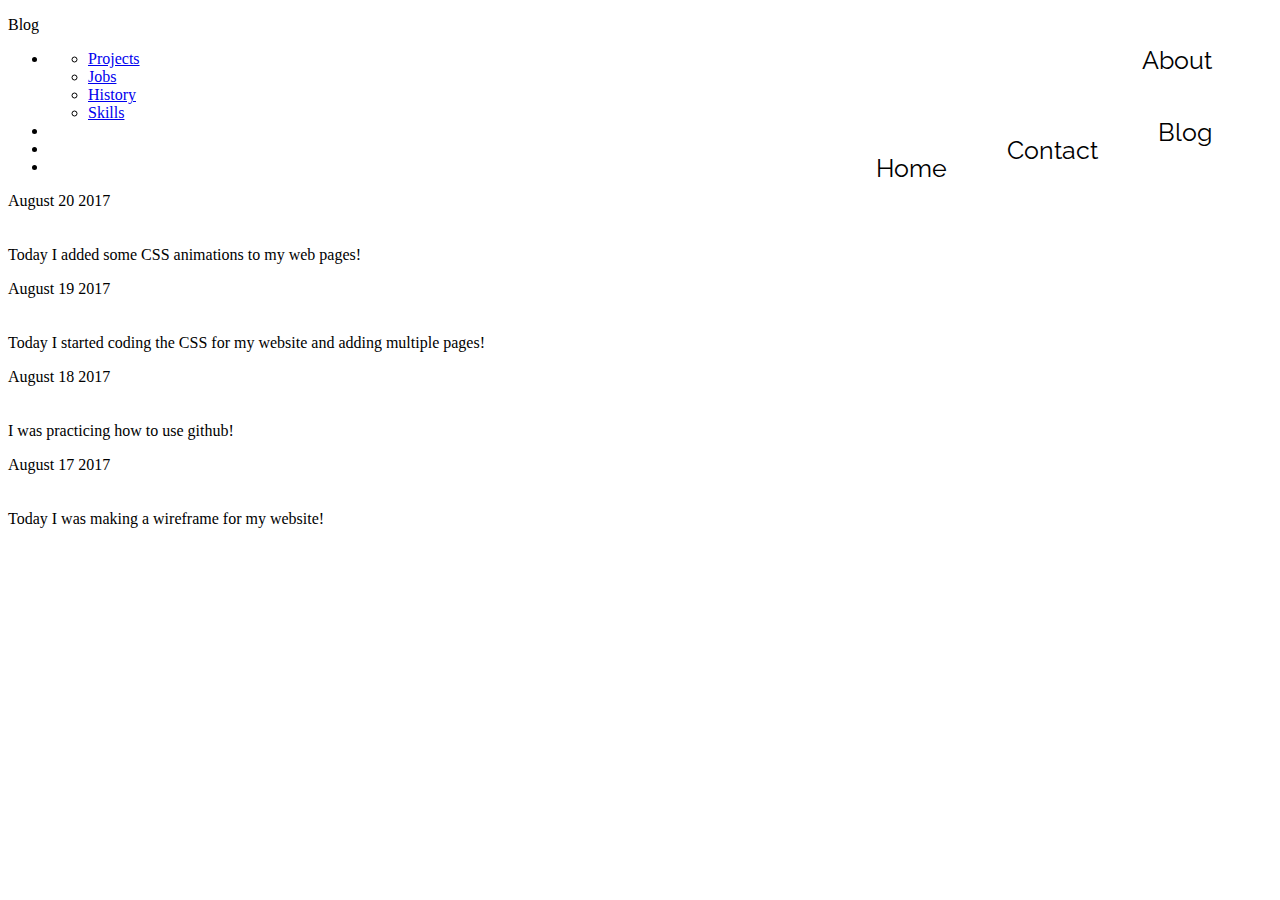
<file: blog.html>
<!DOCTYPE html>
<html>
<head>
  <link href="stylesheet.css" rel="stylesheet">
</head>
<body>
  <div class="blog-background">
<title>Lorenzo Lim</title>
    <p class="blog-title">Blog</p>
    <ul class="navbar-blog">
      <li class="about-dropdown">
        <a href="about.html" class="link">About</a>
          <ul class="about-dropdown-content">
            <li><a href="projects.html" class="about-link">Projects</a></li>
            <li><a href="jobs.html" class="about-link">Jobs</a></li>
            <li><a href="history.html" class="about-link">History</a></li>
            <li><a href="skills.html" class="about-link">Skills</a></li>
          </ul>
      </li>
      <li><a href="blog.html" class="link">Blog</a></li>
      <li><a href="contact.html" class="link">Contact</a></li>
      <li><a href="index.html" class="link">Home</a></li>
    </ul>
  </div>
  <div class="blog-scrolling-background">
    <div class="blog-content">
    <p>
      August 20 2017 <br/><br/><br/> Today I added some CSS animations to my web pages!
    </p>
    </div>
    <div class="blog-content">
    <p>
      August 19 2017 <br/><br/><br/> Today I started coding the CSS for my website and adding multiple pages!
    </p>
    </div>
    <div class="blog-content">
    <p>
      August 18 2017 <br/><br/><br/> I was practicing how to use github!
    </p>
    </div>
    <div class="blog-content">
    <p>
      August 17 2017 <br/><br/><br/> Today I was making a wireframe for my website!
    </p>
    </div>
  </div>
</body>
</html>
</file>
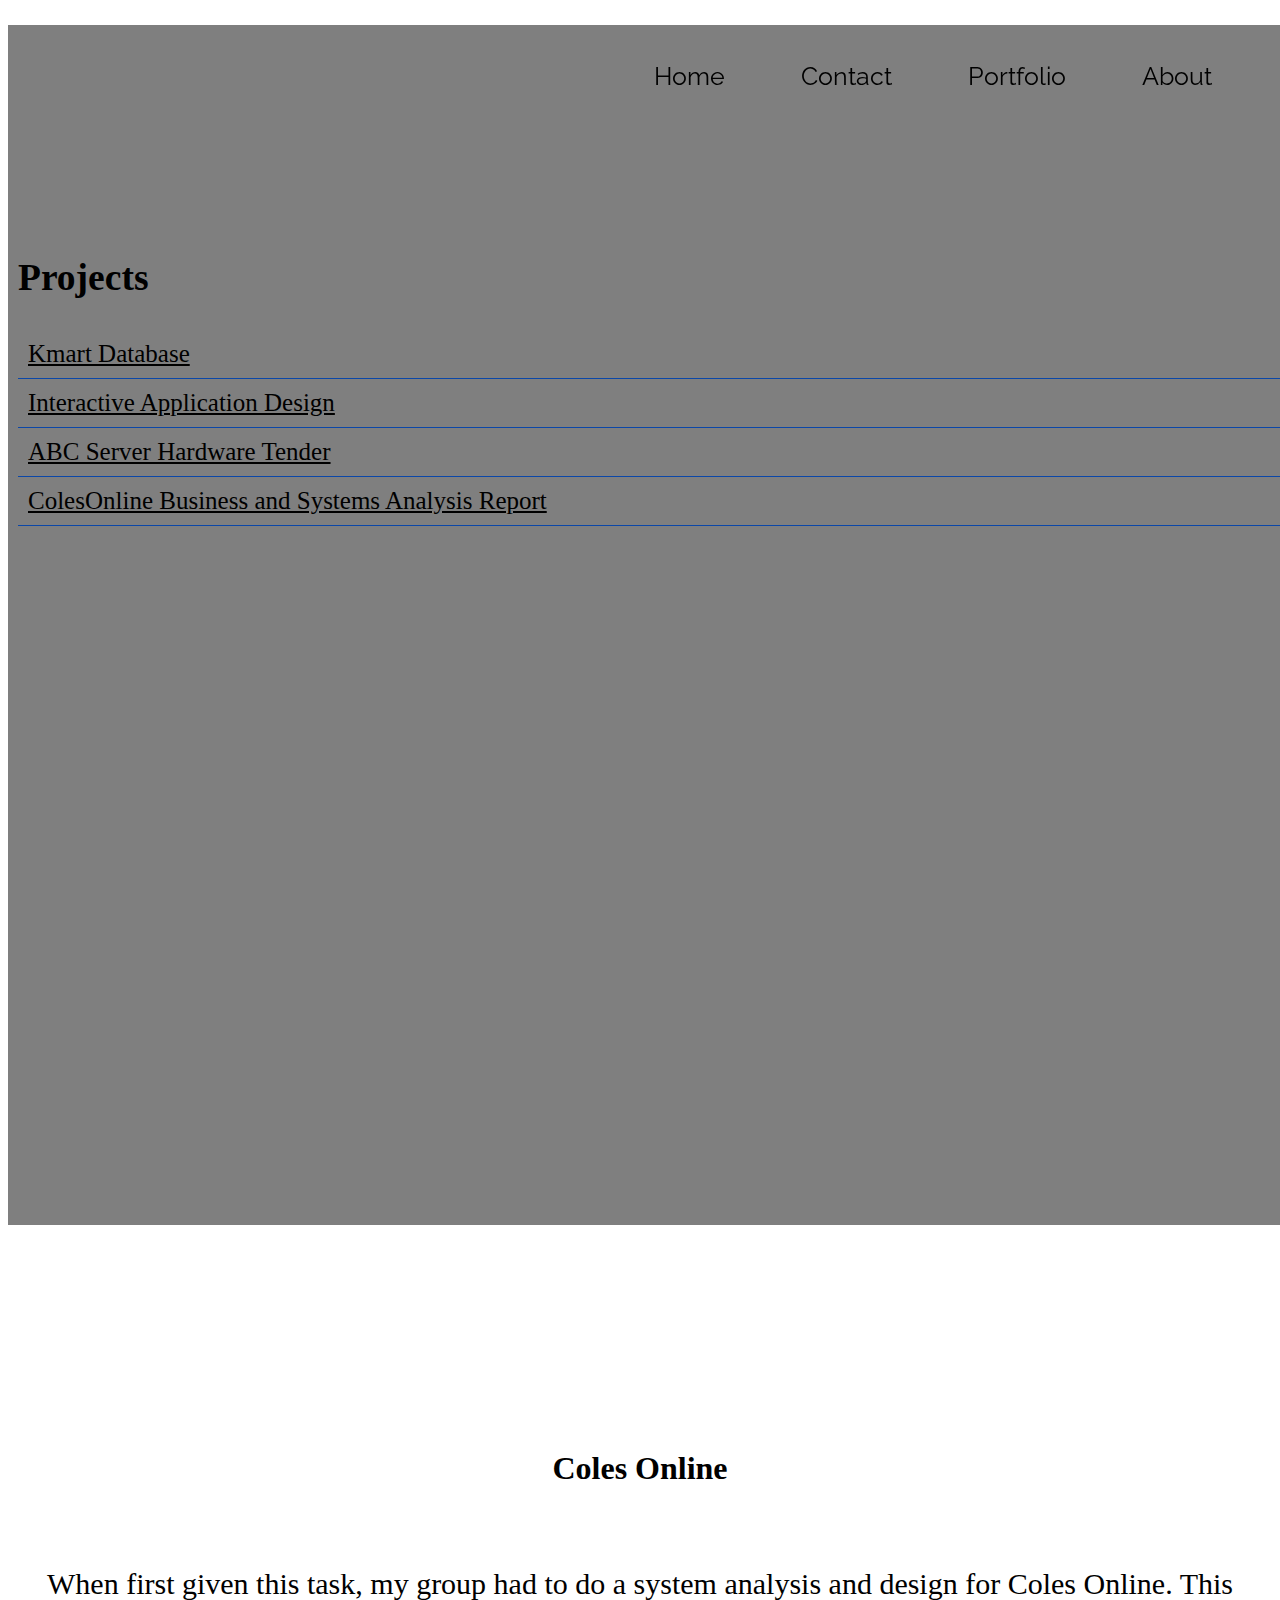
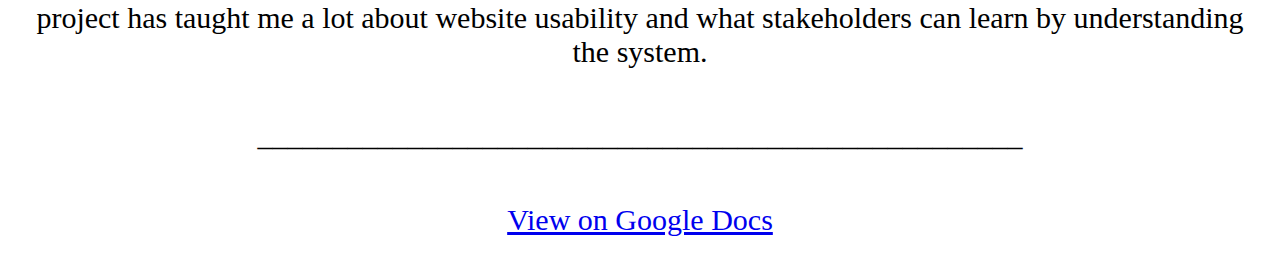
<file: ColesOnline.html>
<!DOCTYPE html>
<html>
<head>
  <link rel="apple-touch-icon" sizes="57x57" href="favicon/apple-icon-57x57.png">
  <link rel="apple-touch-icon" sizes="60x60" href="favicon/apple-icon-60x60.png">
  <link rel="apple-touch-icon" sizes="72x72" href="favicon/apple-icon-72x72.png">
  <link rel="apple-touch-icon" sizes="76x76" href="favicon/apple-icon-76x76.png">
  <link rel="apple-touch-icon" sizes="114x114" href="favicon/apple-icon-114x114.png">
  <link rel="apple-touch-icon" sizes="120x120" href="favicon/apple-icon-120x120.png">
  <link rel="apple-touch-icon" sizes="144x144" href="favicon/apple-icon-144x144.png">
  <link rel="apple-touch-icon" sizes="152x152" href="favicon/apple-icon-152x152.png">
  <link rel="apple-touch-icon" sizes="180x180" href="favicon/apple-icon-180x180.png">
  <link rel="icon" type="image/png" sizes="192x192"  href="favicon/android-icon-192x192.png">
  <link rel="icon" type="image/png" sizes="32x32" href="favicon/favicon-32x32.png">
  <link rel="icon" type="image/png" sizes="96x96" href="favicon/favicon-96x96.png">
  <link rel="icon" type="image/png" sizes="16x16" href="favicon/favicon-16x16.png">
  <link rel="manifest" href="favicon/manifest.json">
  <meta name="msapplication-TileColor" content="#ffffff">
  <meta name="msapplication-TileImage" content="favicon/ms-icon-144x144.png">
  <meta name="theme-color" content="#ffffff">
  <!-- Required meta tags -->
  <meta charset="utf-8">
  <meta name="viewport" content="width=device-width, initial-scale=1, shrink-to-fit=no">
  <link href="stylesheet.css" rel="stylesheet">
  <script
  src="https://code.jquery.com/jquery-1.12.4.js"
  integrity="sha256-Qw82+bXyGq6MydymqBxNPYTaUXXq7c8v3CwiYwLLNXU="
  crossorigin="anonymous"></script>
  <!-- Bootstrap CSS -->
  <link rel="stylesheet" href="https://maxcdn.bootstrapcdn.com/bootstrap/4.0.0-beta/css/bootstrap.min.css" integrity="sha384-/Y6pD6FV/Vv2HJnA6t+vslU6fwYXjCFtcEpHbNJ0lyAFsXTsjBbfaDjzALeQsN6M" crossorigin="anonymous">
</head>
<body>
    <div id="nav">
      <ul id="navbar">
        <li><a href="about.html" class="link logo">About</a></li>
        <li><a href="portfolio.html" class="link logo">Portfolio</a></li>
        <li><a href="contact.html" class="link logo">Contact</a></li>
        <li><a href="index.html" class="link logo">Home</a></li>
      </ul>
      <p id="L"><img src="favicon/L.png"></p>
    </div>
    <div class="hide">
      <nav class="navbar navbar-expand-lg navbar-light bg-light">
        <a class="navbar-brand" href="#"><img src="favicon/L.png">orenzo Lim</a>
        <button class="navbar-toggler" type="button" data-toggle="collapse" data-target="#navbarNavDropdown" aria-controls="navbarNavDropdown" aria-expanded="false" aria-label="Toggle navigation">
          <span class="navbar-toggler-icon"></span>
        </button>
        <div class="collapse navbar-collapse" id="navbarNavDropdown">
          <ul class="navbar-nav">
            <li class="nav-item active">
              <a class="nav-link" id="nav-style" href="index.html">Home <span class="sr-only">(current)</span></a>
            </li>
            <li class="nav-item">
              <a class="nav-link" id="nav-style" href="contact.html">Contact</a>
            </li>
            <li class="nav-item">
              <a class="nav-link" id="nav-style" href="portfolio.html">Portfolio</a>
            </li>
            <li class="nav-item">
                <a class="nav-link" id="nav-style" href="about.html">About</a>
            </li>
          </ul>
        </div>
      </nav>
    </div>
  <div class="page-wrapper">
      <div class="row">
        <div class="col-sm-4">
          <ul class="sidebar-nav">
            <h2>Projects</h2>
            <li class="sidebar-nav-links"><a href="kmart.html">Kmart Database</a></li>
            <li class="sidebar-nav-links"><a href="IAD.html">Interactive Application Design</a></li>
            <li class="sidebar-nav-links"><a href="ABC.html">ABC Server Hardware Tender</a></li>
            <li class="sidebar-nav-links"><a href="ColesOnline.html">ColesOnline Business and Systems Analysis Report</a></li>
          </ul>
        </div>
        <div class="col-sm-8">
          <h1 class="text-description">Coles Online</h1>
          <p class="text-description-details">When first given this task, my group had to do a system analysis and design for Coles Online. This project has taught me a lot about website usability and what stakeholders can learn by understanding the system.</p>
          <p class="text-description-details">___________________________________________________</p>
          <p class="text-description-details"><a class="button-link" href="https://docs.google.com/document/d/1FUNM-1p_eDt514FUa_Az8VPehWqdRosoPhGcM5DuVTE/edit?usp=sharing" target="_blank">View on Google Docs</a></p>
        </div>
      </div>
  </div>
  <script src="navshrink.js"></script>
  <script src="https://code.jquery.com/jquery-3.2.1.slim.min.js" integrity="sha384-KJ3o2DKtIkvYIK3UENzmM7KCkRr/rE9/Qpg6aAZGJwFDMVNA/GpGFF93hXpG5KkN" crossorigin="anonymous"></script>
  <script src="https://cdnjs.cloudflare.com/ajax/libs/popper.js/1.11.0/umd/popper.min.js" integrity="sha384-b/U6ypiBEHpOf/4+1nzFpr53nxSS+GLCkfwBdFNTxtclqqenISfwAzpKaMNFNmj4" crossorigin="anonymous"></script>
  <script src="https://maxcdn.bootstrapcdn.com/bootstrap/4.0.0-beta/js/bootstrap.min.js" integrity="sha384-h0AbiXch4ZDo7tp9hKZ4TsHbi047NrKGLO3SEJAg45jXxnGIfYzk4Si90RDIqNm1" crossorigin="anonymous"></script>
</body>
</html>
</file>
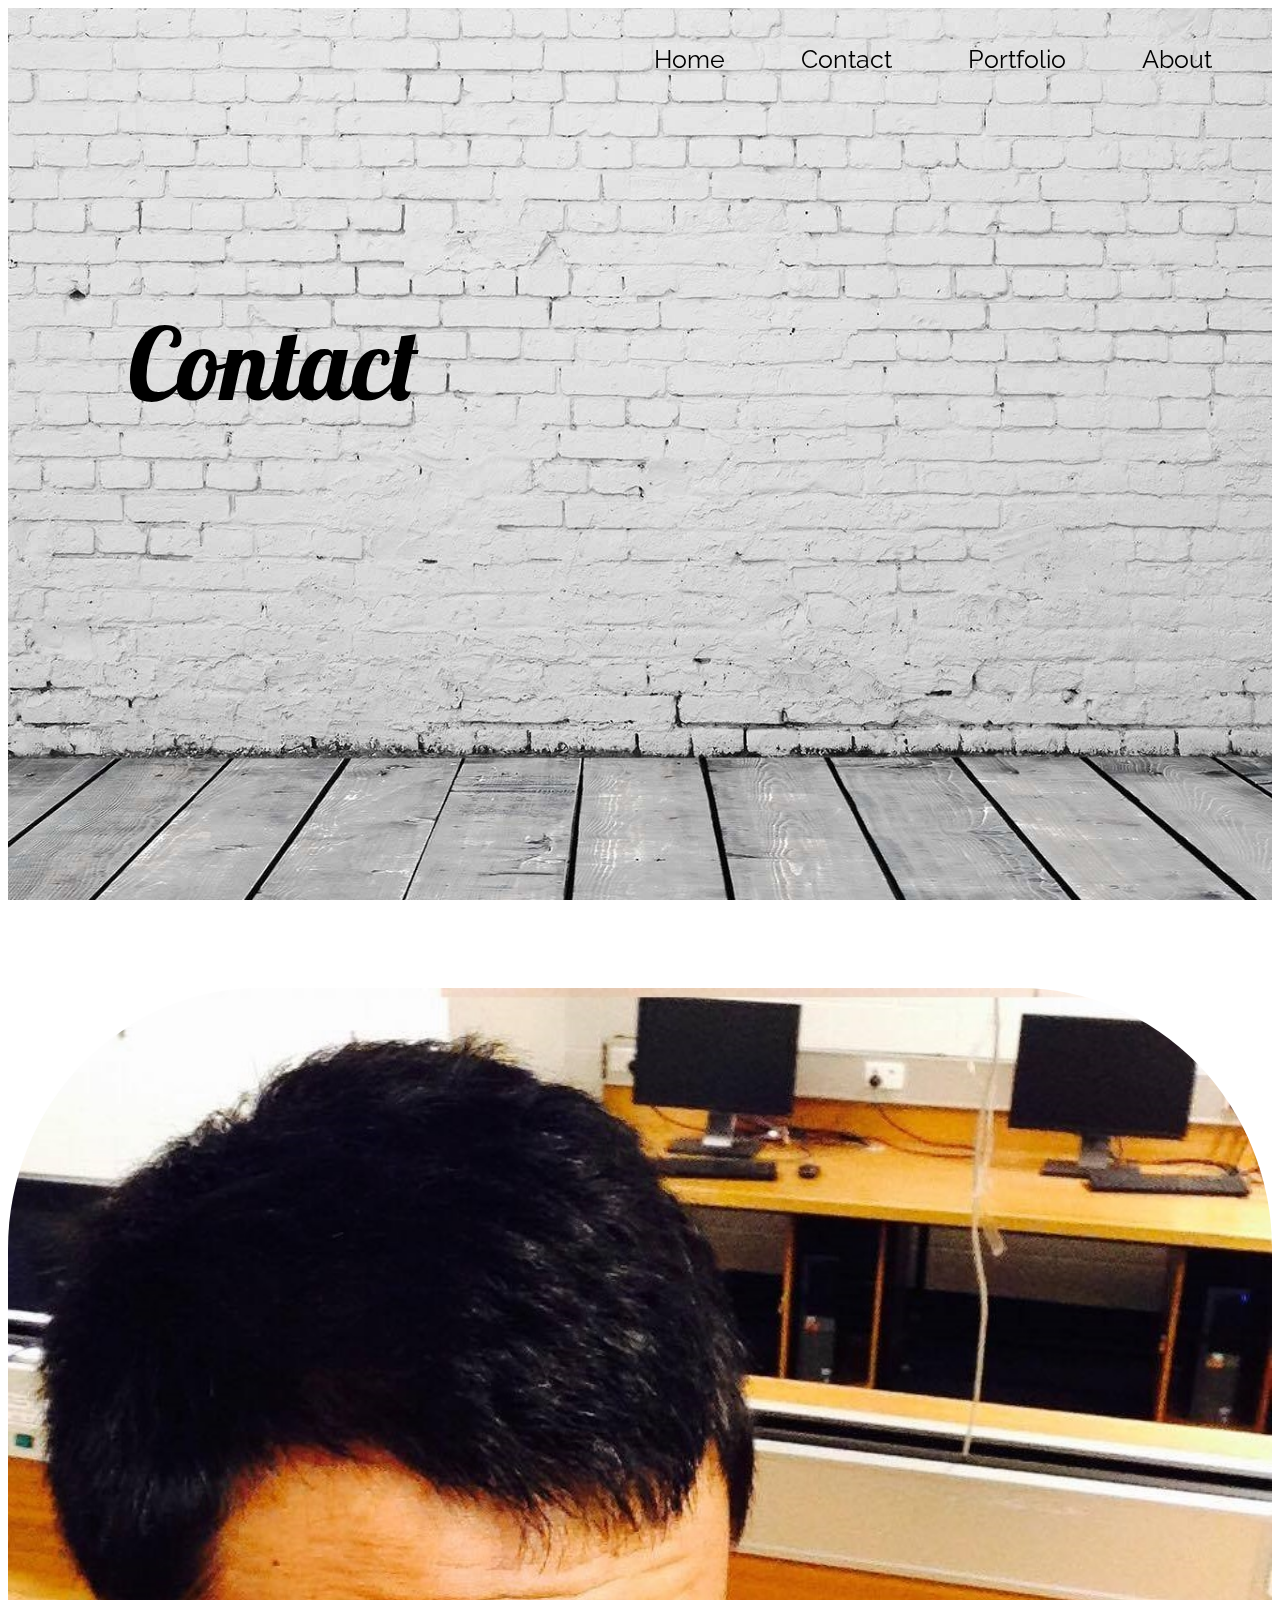
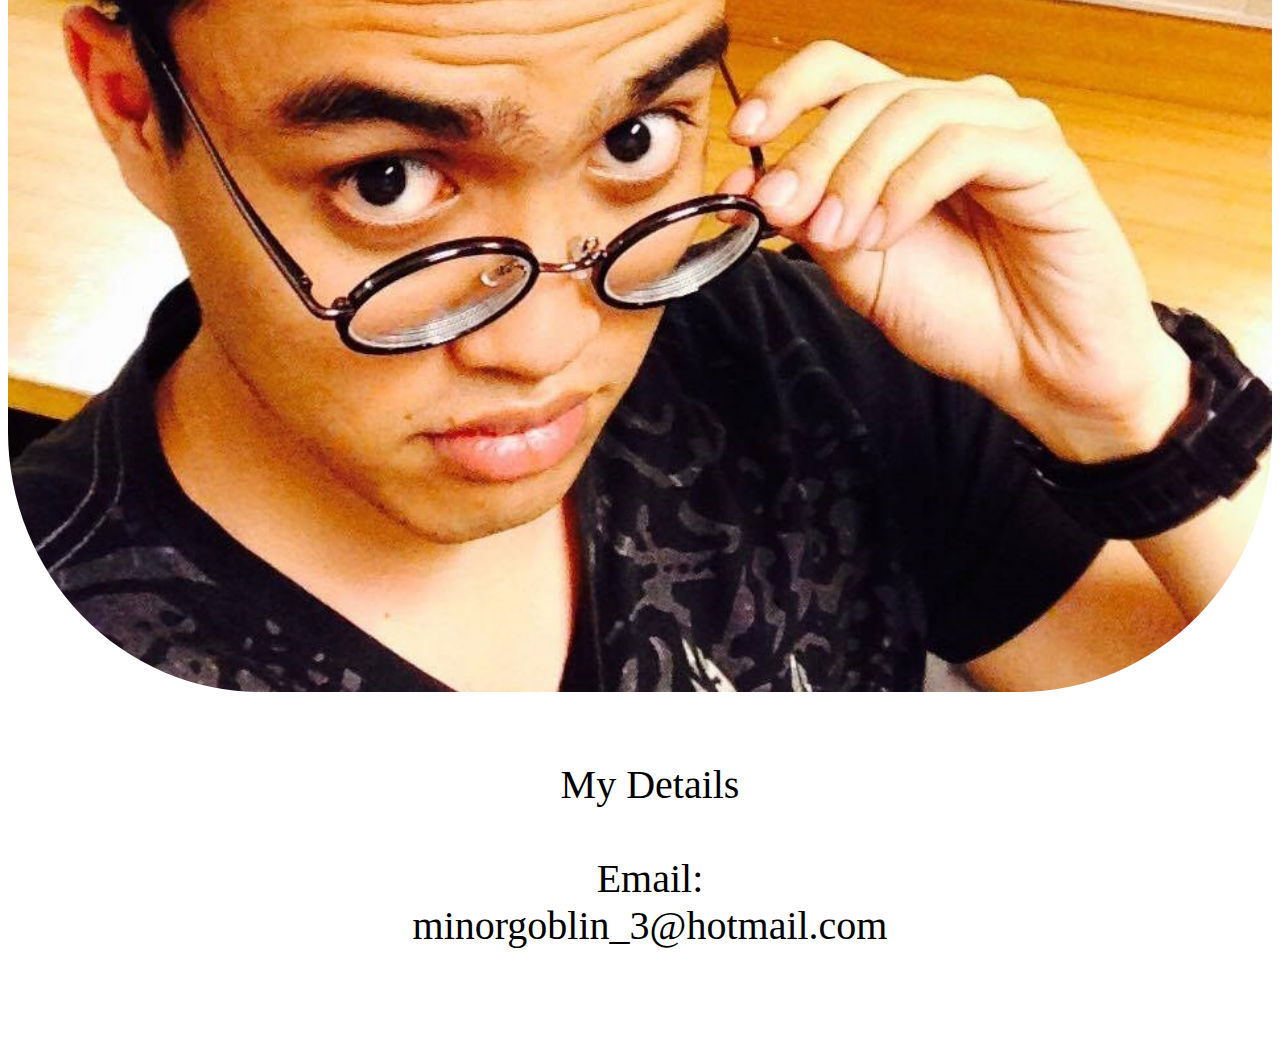
<file: contact.html>
<!DOCTYPE html>
<html>
<head>
  <link rel="apple-touch-icon" sizes="57x57" href="favicon/apple-icon-57x57.png">
  <link rel="apple-touch-icon" sizes="60x60" href="favicon/apple-icon-60x60.png">
  <link rel="apple-touch-icon" sizes="72x72" href="favicon/apple-icon-72x72.png">
  <link rel="apple-touch-icon" sizes="76x76" href="favicon/apple-icon-76x76.png">
  <link rel="apple-touch-icon" sizes="114x114" href="favicon/apple-icon-114x114.png">
  <link rel="apple-touch-icon" sizes="120x120" href="favicon/apple-icon-120x120.png">
  <link rel="apple-touch-icon" sizes="144x144" href="favicon/apple-icon-144x144.png">
  <link rel="apple-touch-icon" sizes="152x152" href="favicon/apple-icon-152x152.png">
  <link rel="apple-touch-icon" sizes="180x180" href="favicon/apple-icon-180x180.png">
  <link rel="icon" type="image/png" sizes="192x192"  href="favicon/android-icon-192x192.png">
  <link rel="icon" type="image/png" sizes="32x32" href="favicon/favicon-32x32.png">
  <link rel="icon" type="image/png" sizes="96x96" href="favicon/favicon-96x96.png">
  <link rel="icon" type="image/png" sizes="16x16" href="favicon/favicon-16x16.png">
  <link rel="manifest" href="favicon/manifest.json">
  <meta name="msapplication-TileColor" content="#ffffff">
  <meta name="msapplication-TileImage" content="favicon/ms-icon-144x144.png">
  <meta name="theme-color" content="#ffffff">
  <!-- Required meta tags -->
  <meta charset="utf-8">
  <meta name="viewport" content="width=device-width, initial-scale=1, shrink-to-fit=no">
  <link href="stylesheet.css" rel="stylesheet">
  <script
  src="https://code.jquery.com/jquery-1.12.4.js"
  integrity="sha256-Qw82+bXyGq6MydymqBxNPYTaUXXq7c8v3CwiYwLLNXU="
  crossorigin="anonymous"></script>
  <!-- Bootstrap CSS -->
  <link rel="stylesheet" href="https://maxcdn.bootstrapcdn.com/bootstrap/4.0.0-beta/css/bootstrap.min.css" integrity="sha384-/Y6pD6FV/Vv2HJnA6t+vslU6fwYXjCFtcEpHbNJ0lyAFsXTsjBbfaDjzALeQsN6M" crossorigin="anonymous">
</head>
<body>
  <title>Contact</title>
  <div class="page-wrapper" id="contact-wrapper">
    <p class="title">Contact</p>
    <div id="nav">
      <ul id="navbar">
        <li><a href="about.html" class="link logo">About</a></li>
        <li><a href="portfolio.html" class="link logo">Portfolio</a></li>
        <li><a href="contact.html" class="link logo">Contact</a></li>
        <li><a href="index.html" class="link logo">Home</a></li>
      </ul>
      <p id="L"><img src="favicon/L.png"></p>
    </div>
    <div class="hide">
      <nav class="navbar navbar-expand-lg navbar-light bg-light">
        <a class="navbar-brand" href="#"><img src="favicon/L.png">orenzo Lim</a>
        <button class="navbar-toggler" type="button" data-toggle="collapse" data-target="#navbarNavDropdown" aria-controls="navbarNavDropdown" aria-expanded="false" aria-label="Toggle navigation">
          <span class="navbar-toggler-icon"></span>
        </button>
        <div class="collapse navbar-collapse" id="navbarNavDropdown">
          <ul class="navbar-nav">
            <li class="nav-item active">
              <a class="nav-link" id="nav-style" href="index.html">Home <span class="sr-only">(current)</span></a>
            </li>
            <li class="nav-item">
              <a class="nav-link" id="nav-style" href="contact.html">Contact</a>
            </li>
            <li class="nav-item dropdown">
              <a href="portfolio.html" class="dropdown-toggle nav-link" id="nav-style" data-toggle="dropdown" role="button" aria-haspopup="true" aria-expanded="false">Portfolio<span class="caret"></span></a>
              <ul class="dropdown-menu">
                <li><a class="nav-link" id="nav-style" href="kmart.html">Kmart</a></li>
                <li><a class="nav-link" id="nav-style" href="IAD.html">Interactive Application Design</a></li>
                <li><a class="nav-link" id="nav-style" href="ABC.html">ABC Server Hardware Tender</a></li>
                <li><a class="nav-link" id="nav-style" href="ColesOnline.html">Coles Online</a></li>
              </ul>
            </li>
            <li class="nav-item">
                <a class="nav-link" id="nav-style" href="about.html">About</a>
            </li>
          </ul>
        </div>
      </nav>
    </div>
  </div>
  <div class="content-wrapper" id="wood-wrapper">
    <div class="container">
      <div class="row">
        <div class="col-sm-6">
          <img src="images/Profile-Picture.jpg" class="contact-picture" id="contact-pic" alt="Profile Picture">
        </div>
        <div class="col-sm-6">
          <p class="contact-background" id="contact-bg">
            My Details</br></br>
            Email: </br>minorgoblin_3@hotmail.com</br></br>
            <!--Phone: </br>Content -->
          </p>
          <!--
          <form action="mailto:minorgoblin_3@hotmail.com" method="post" enctype="application/x-www-form-urlencoded">
            Name:<br>
            <input type="text" name="name"><br>
            E-mail:<br>
            <input type="text" name="mail"><br>
            Message:<br>
            <input type="text" name="message" size="50"><br><br>
            <input type="submit" value="Send">
            <input type="reset" value="Reset">
          </form> -->
        </div>
        <!--<div class="contact-form">
        <form>
        <p>Name:<input type="textbox" class="input-styling"></p>
        <p>Email:<input type="textbox" class="input-styling"></p>
        <p>Subject:<input type="textbox" class="input-styling"></p>
        <p>Message:<textarea type="textbox" class="input-styling textarea"></textarea></p>
        <p><button type="submit" class="btn form-btn">Send</button></p>
      </form>
    </div>  -->
  </div>
</div>
</div>
<script src="js/navshrink.js"></script>
<script src="https://code.jquery.com/jquery-3.2.1.slim.min.js" integrity="sha384-KJ3o2DKtIkvYIK3UENzmM7KCkRr/rE9/Qpg6aAZGJwFDMVNA/GpGFF93hXpG5KkN" crossorigin="anonymous"></script>
<script src="https://cdnjs.cloudflare.com/ajax/libs/popper.js/1.11.0/umd/popper.min.js" integrity="sha384-b/U6ypiBEHpOf/4+1nzFpr53nxSS+GLCkfwBdFNTxtclqqenISfwAzpKaMNFNmj4" crossorigin="anonymous"></script>
<script src="https://maxcdn.bootstrapcdn.com/bootstrap/4.0.0-beta/js/bootstrap.min.js" integrity="sha384-h0AbiXch4ZDo7tp9hKZ4TsHbi047NrKGLO3SEJAg45jXxnGIfYzk4Si90RDIqNm1" crossorigin="anonymous"></script>
</body>
</html>
</file>
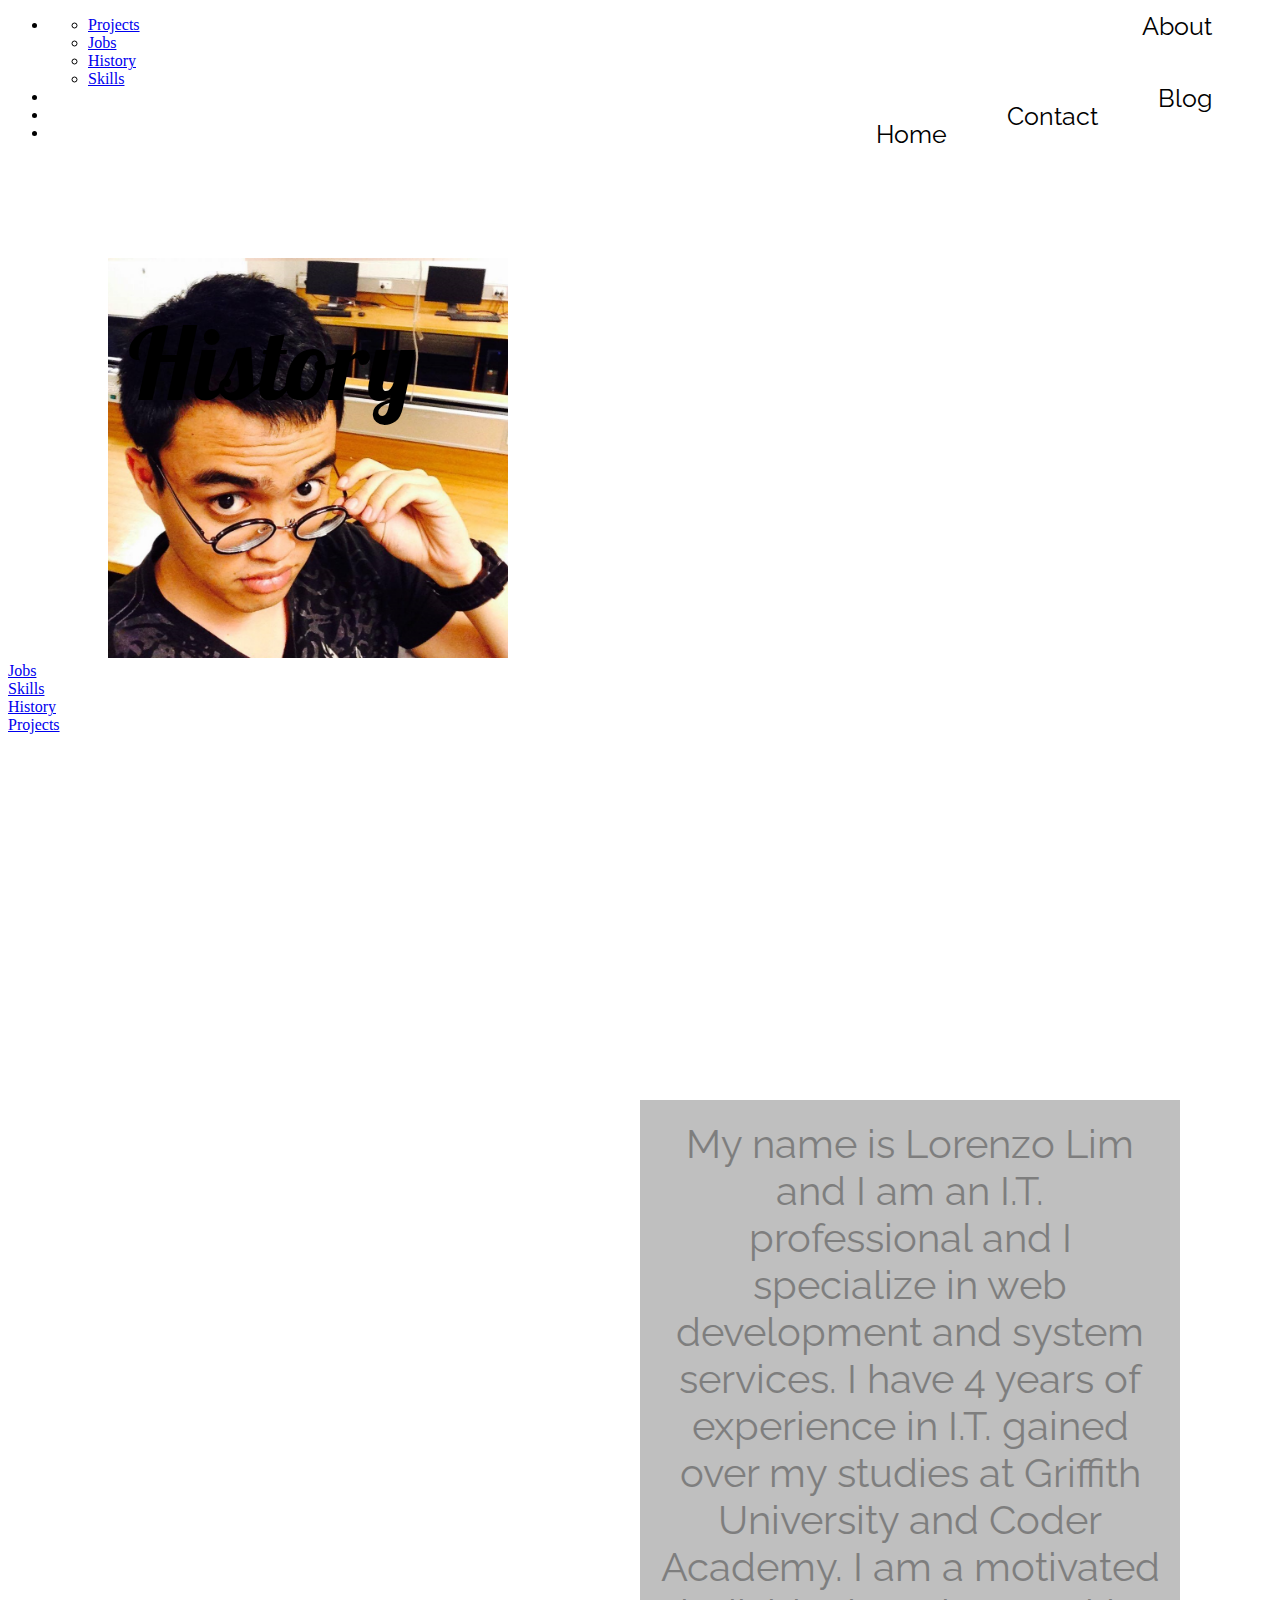
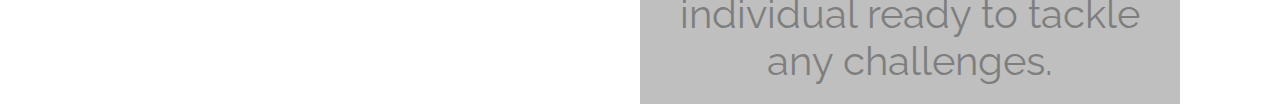
<file: history.html>
<!DOCTYPE html>
<html>
<head>
  <link href="stylesheet.css" rel="stylesheet">
</head>
<body>
<title>Lorenzo Lim</title>
  <div class="history-wrapper">
    <p class="title">History</p>
    <ul class="navbar">
      <li class="about-dropdown">
        <a href="about.html" class="link">About</a>
          <ul class="about-dropdown-content">
            <li><a href="projects.html" class="about-link">Projects</a></li>
            <li><a href="jobs.html" class="about-link">Jobs</a></li>
            <li><a href="history.html" class="about-link">History</a></li>
            <li><a href="skills.html" class="about-link">Skills</a></li>
          </ul>
      </li>
      <li><a href="blog.html" class="link">Blog</a></li>
      <li><a href="contact.html" class="link">Contact</a></li>
      <li><a href="index.html" class="link">Home</a></li>
    </ul>
  </div>
  <div class="scrolling-background">
    <div><img id="profile-picture" src="images/Profile-Picture.jpg" alt="Profile Picture">
      <div class="description">My name is Lorenzo Lim and I am an I.T. professional and I specialize in web development and system services. I have 4 years of experience in I.T. gained over my studies at Griffith University and Coder Academy. I am a motivated individual ready to tackle any challenges.</div>
    </div>
  </div>
  <div class="forest">
    <div class="more-info">
      <a href="jobs.html">Jobs</a>
    </div>
    <div class="more-info2">
      <a href="skills.html">Skills</a>
    </div>
    <div class="more-info3">
      <a href="history.html">History</a>
    </div>
    <div class="more-info4">
    <a href="projects.html">Projects</a>
    </div>
  </div>
</body>
</html>
</file>
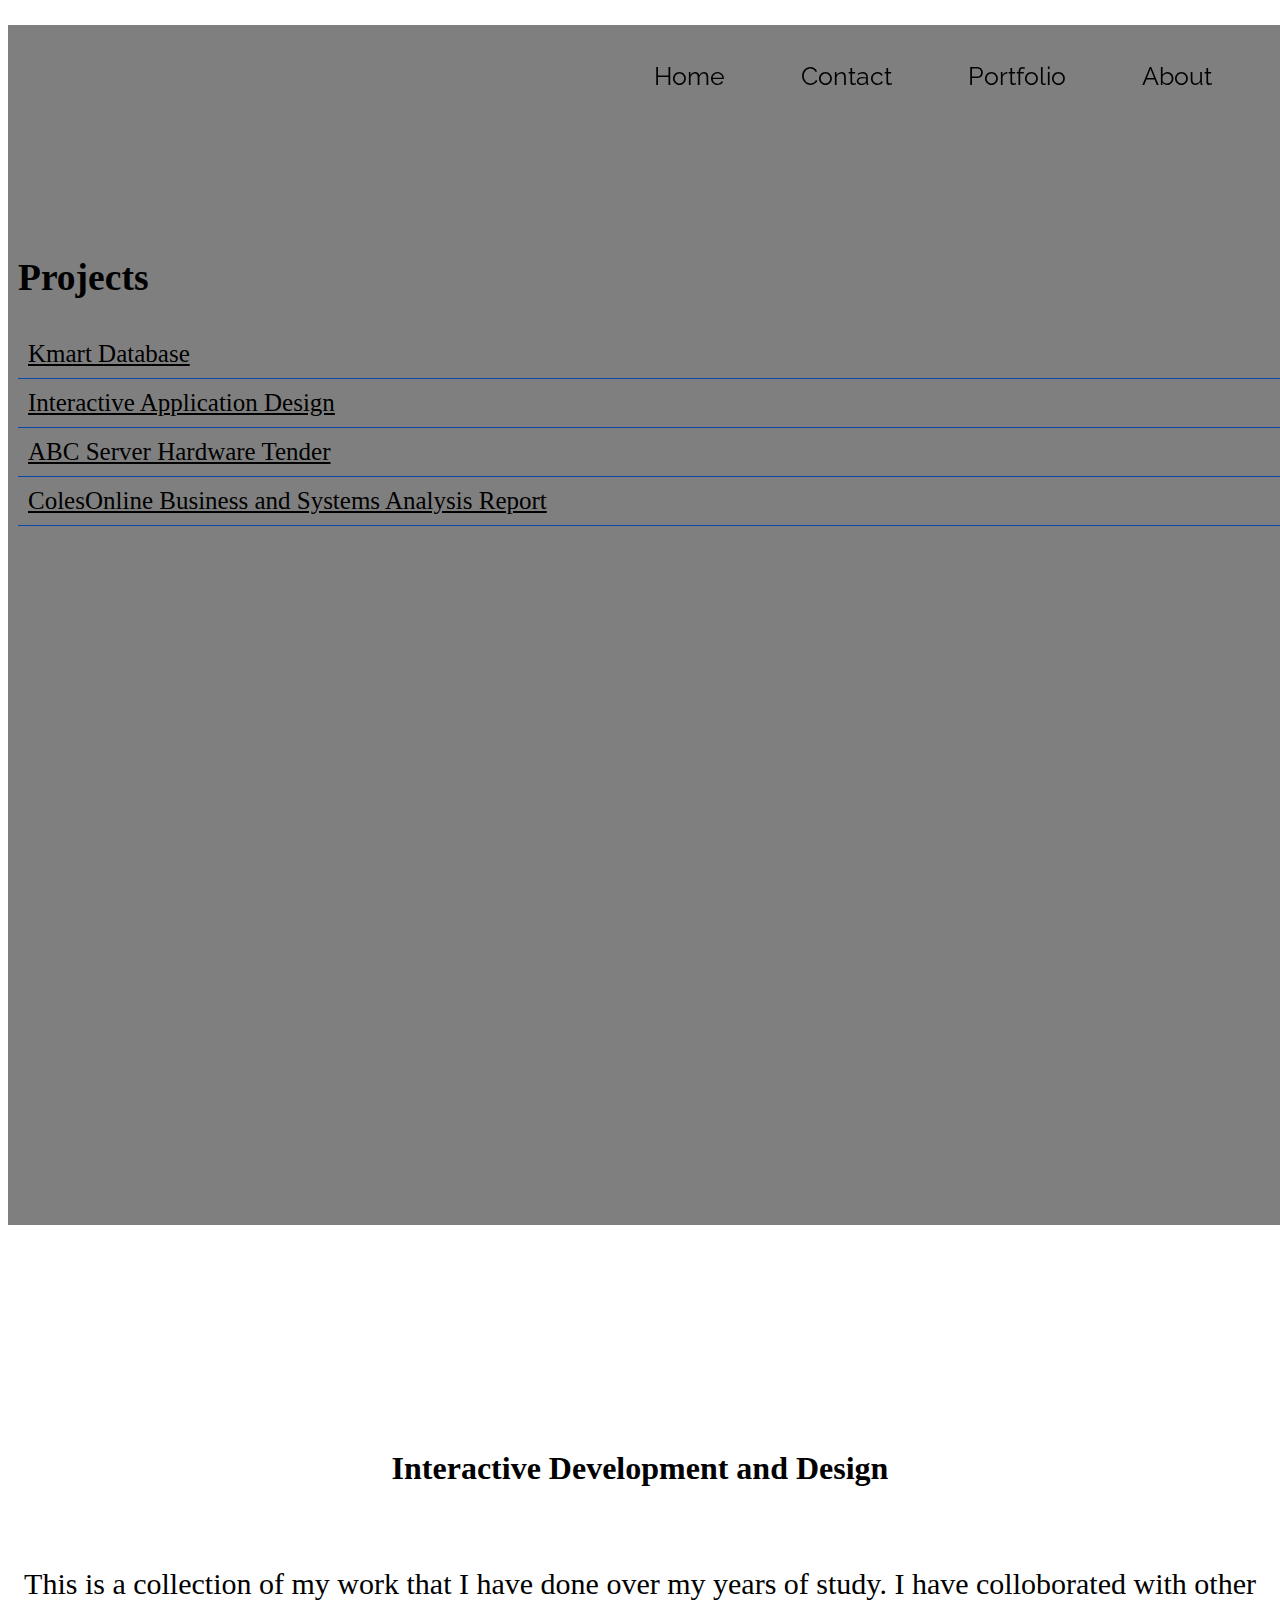
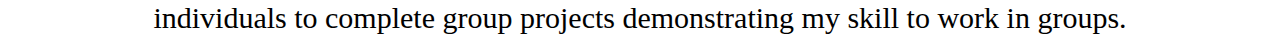
<file: IAD.html>
<!DOCTYPE html>
<html>
<head>
  <link rel="apple-touch-icon" sizes="57x57" href="favicon/apple-icon-57x57.png">
  <link rel="apple-touch-icon" sizes="60x60" href="favicon/apple-icon-60x60.png">
  <link rel="apple-touch-icon" sizes="72x72" href="favicon/apple-icon-72x72.png">
  <link rel="apple-touch-icon" sizes="76x76" href="favicon/apple-icon-76x76.png">
  <link rel="apple-touch-icon" sizes="114x114" href="favicon/apple-icon-114x114.png">
  <link rel="apple-touch-icon" sizes="120x120" href="favicon/apple-icon-120x120.png">
  <link rel="apple-touch-icon" sizes="144x144" href="favicon/apple-icon-144x144.png">
  <link rel="apple-touch-icon" sizes="152x152" href="favicon/apple-icon-152x152.png">
  <link rel="apple-touch-icon" sizes="180x180" href="favicon/apple-icon-180x180.png">
  <link rel="icon" type="image/png" sizes="192x192"  href="favicon/android-icon-192x192.png">
  <link rel="icon" type="image/png" sizes="32x32" href="favicon/favicon-32x32.png">
  <link rel="icon" type="image/png" sizes="96x96" href="favicon/favicon-96x96.png">
  <link rel="icon" type="image/png" sizes="16x16" href="favicon/favicon-16x16.png">
  <link rel="manifest" href="favicon/manifest.json">
  <meta name="msapplication-TileColor" content="#ffffff">
  <meta name="msapplication-TileImage" content="favicon/ms-icon-144x144.png">
  <meta name="theme-color" content="#ffffff">
  <!-- Required meta tags -->
  <meta charset="utf-8">
  <meta name="viewport" content="width=device-width, initial-scale=1, shrink-to-fit=no">
  <link href="stylesheet.css" rel="stylesheet">
  <script
  src="https://code.jquery.com/jquery-1.12.4.js"
  integrity="sha256-Qw82+bXyGq6MydymqBxNPYTaUXXq7c8v3CwiYwLLNXU="
  crossorigin="anonymous"></script>
  <!-- Bootstrap CSS -->
  <link rel="stylesheet" href="https://maxcdn.bootstrapcdn.com/bootstrap/4.0.0-beta/css/bootstrap.min.css" integrity="sha384-/Y6pD6FV/Vv2HJnA6t+vslU6fwYXjCFtcEpHbNJ0lyAFsXTsjBbfaDjzALeQsN6M" crossorigin="anonymous">
</head>
<body>
    <div id="nav">
      <ul id="navbar">
        <li><a href="about.html" class="link logo">About</a></li>
        <li><a href="portfolio.html" class="link logo">Portfolio</a></li>
        <li><a href="contact.html" class="link logo">Contact</a></li>
        <li><a href="index.html" class="link logo">Home</a></li>
      </ul>
      <p id="L"><img src="favicon/L.png"></p>
    </div>
    <div class="hide">
      <nav class="navbar navbar-expand-lg navbar-light bg-light">
        <a class="navbar-brand" href="#"><img src="favicon/L.png">orenzo Lim</a>
        <button class="navbar-toggler" type="button" data-toggle="collapse" data-target="#navbarNavDropdown" aria-controls="navbarNavDropdown" aria-expanded="false" aria-label="Toggle navigation">
          <span class="navbar-toggler-icon"></span>
        </button>
        <div class="collapse navbar-collapse" id="navbarNavDropdown">
          <ul class="navbar-nav">
            <li class="nav-item active">
              <a class="nav-link" id="nav-style" href="index.html">Home <span class="sr-only">(current)</span></a>
            </li>
            <li class="nav-item">
              <a class="nav-link" id="nav-style" href="contact.html">Contact</a>
            </li>
            <li class="nav-item">
              <a class="nav-link" id="nav-style" href="portfolio.html">Portfolio</a>
            </li>
            <li class="nav-item">
                <a class="nav-link" id="nav-style" href="about.html">About</a>
            </li>
          </ul>
        </div>
      </nav>
    </div>
  <div class="page-wrapper">
      <div class="row">
        <div class="col-sm-4">
          <ul class="sidebar-nav">
            <h2>Projects</h2>
            <li class="sidebar-nav-links"><a href="kmart.html">Kmart Database</a></li>
            <li class="sidebar-nav-links"><a href="IAD.html">Interactive Application Design</a></li>
            <li class="sidebar-nav-links"><a href="ABC.html">ABC Server Hardware Tender</a></li>
            <li class="sidebar-nav-links"><a href="ColesOnline.html">ColesOnline Business and Systems Analysis Report</a></li>
          </ul>
        </div>
        <div class="col-sm-8">
          <h1 class="text-description">Interactive Development and Design</h1>
          <p class="text-description-details">This is a collection of my work that I have done over my years of study. I have colloborated with other individuals to complete group projects demonstrating my skill to work in groups.</p>
        </div>
      </div>
  </div>
  <script src="navshrink.js"></script>
  <script src="https://code.jquery.com/jquery-3.2.1.slim.min.js" integrity="sha384-KJ3o2DKtIkvYIK3UENzmM7KCkRr/rE9/Qpg6aAZGJwFDMVNA/GpGFF93hXpG5KkN" crossorigin="anonymous"></script>
  <script src="https://cdnjs.cloudflare.com/ajax/libs/popper.js/1.11.0/umd/popper.min.js" integrity="sha384-b/U6ypiBEHpOf/4+1nzFpr53nxSS+GLCkfwBdFNTxtclqqenISfwAzpKaMNFNmj4" crossorigin="anonymous"></script>
  <script src="https://maxcdn.bootstrapcdn.com/bootstrap/4.0.0-beta/js/bootstrap.min.js" integrity="sha384-h0AbiXch4ZDo7tp9hKZ4TsHbi047NrKGLO3SEJAg45jXxnGIfYzk4Si90RDIqNm1" crossorigin="anonymous"></script>
</body>
</html>
</file>
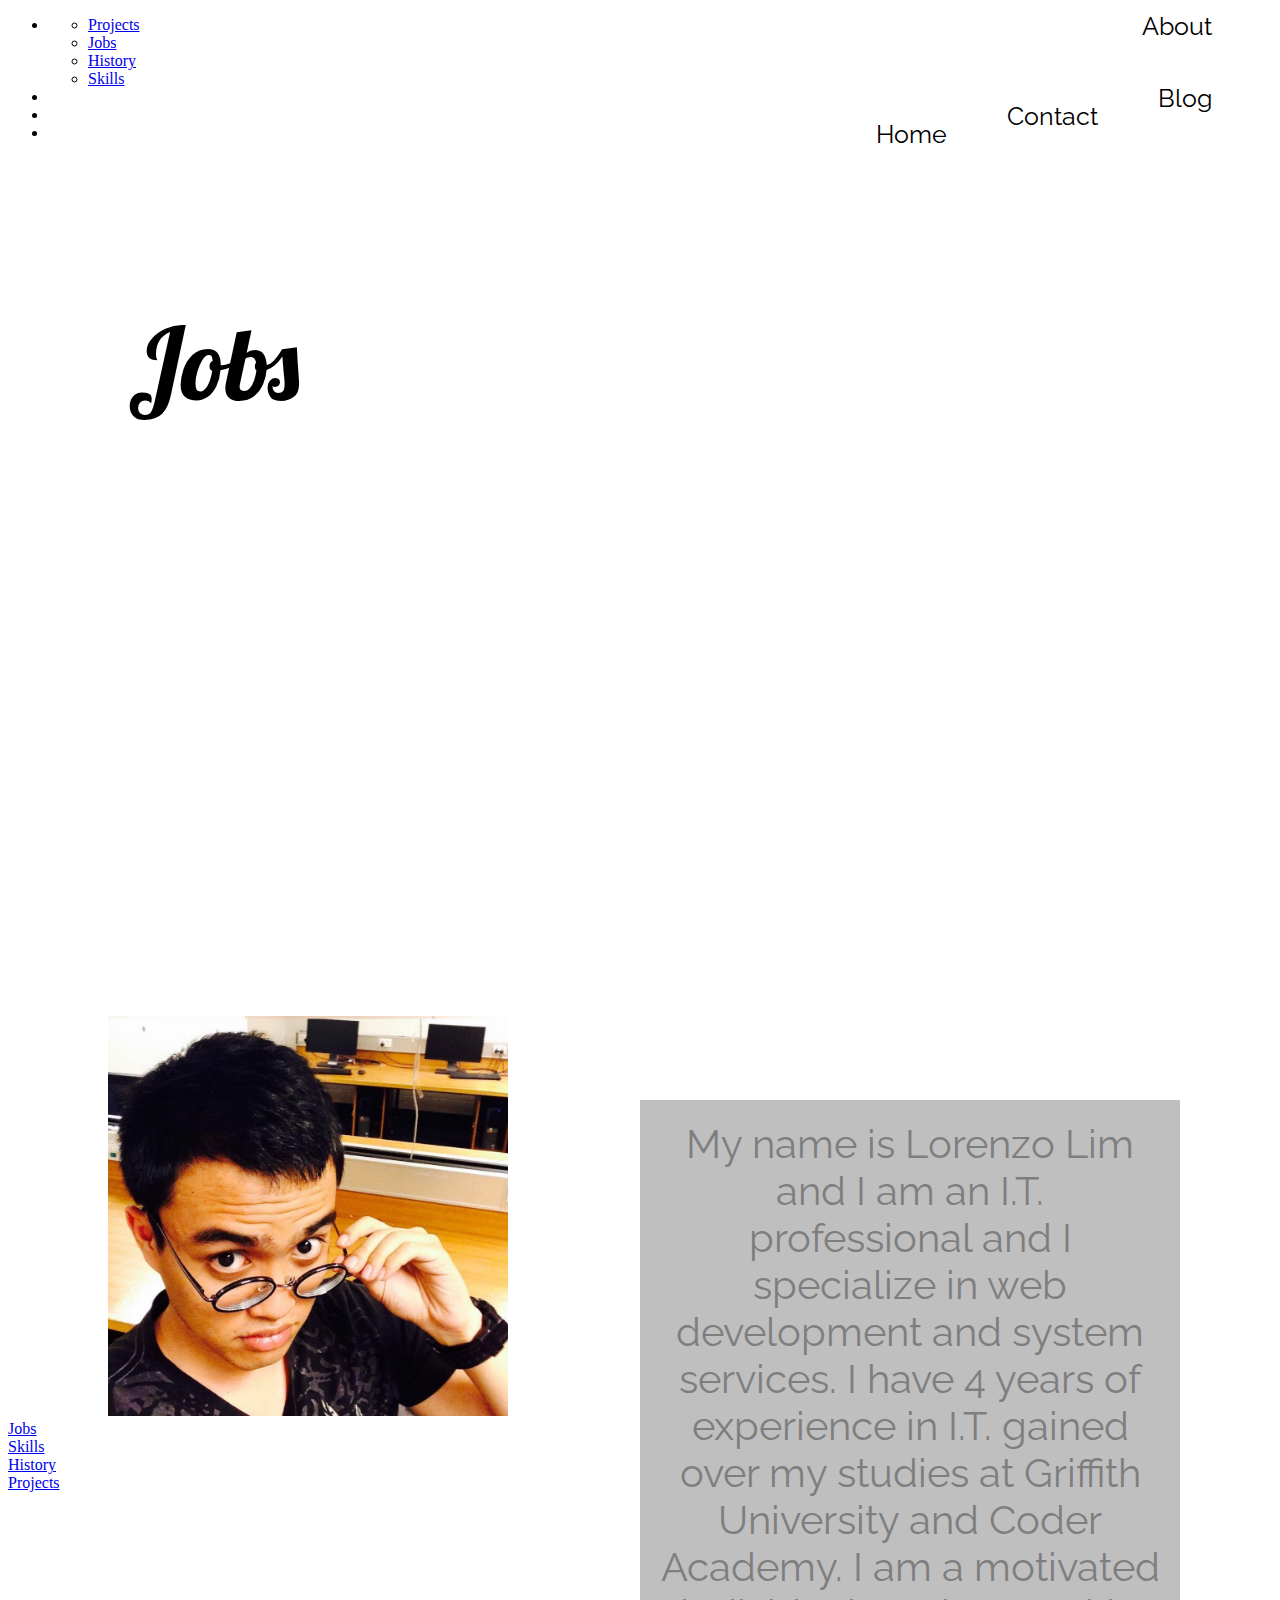
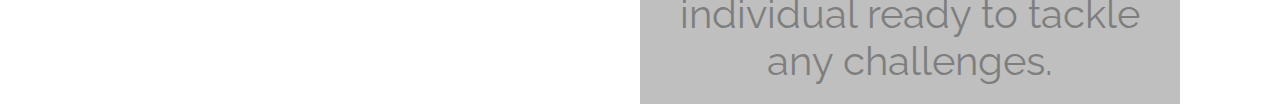
<file: jobs.html>
<!DOCTYPE html>
<html>
<head>
  <link href="stylesheet.css" rel="stylesheet">
</head>
<body>
<title>Lorenzo Lim</title>
  <div class="page-wrapper" id="jobs-wrapper">
    <p class="title">Jobs</p>
    <ul class="navbar">
      <li class="about-dropdown">
        <a href="about.html" class="link">About</a>
          <ul class="about-dropdown-content">
            <li><a href="projects.html" class="about-link">Projects</a></li>
            <li><a href="jobs.html" class="about-link">Jobs</a></li>
            <li><a href="history.html" class="about-link">History</a></li>
            <li><a href="skills.html" class="about-link">Skills</a></li>
          </ul>
      </li>
      <li><a href="blog.html" class="link">Blog</a></li>
      <li><a href="contact.html" class="link">Contact</a></li>
      <li><a href="index.html" class="link">Home</a></li>
    </ul>
  </div>
  <div class="scrolling-background">
    <div><img id="profile-picture" src="images/Profile-Picture.jpg" alt="Profile Picture">
      <div class="description">My name is Lorenzo Lim and I am an I.T. professional and I specialize in web development and system services. I have 4 years of experience in I.T. gained over my studies at Griffith University and Coder Academy. I am a motivated individual ready to tackle any challenges.</div>
    </div>
  </div>
  <div class="forest">
    <div class="more-info">
      <a href="jobs.html">Jobs</a>
    </div>
    <div class="more-info2">
      <a href="skills.html">Skills</a>
    </div>
    <div class="more-info3">
      <a href="history.html">History</a>
    </div>
    <div class="more-info4">
    <a href="projects.html">Projects</a>
    </div>
  </div>
</body>
</html>
</file>
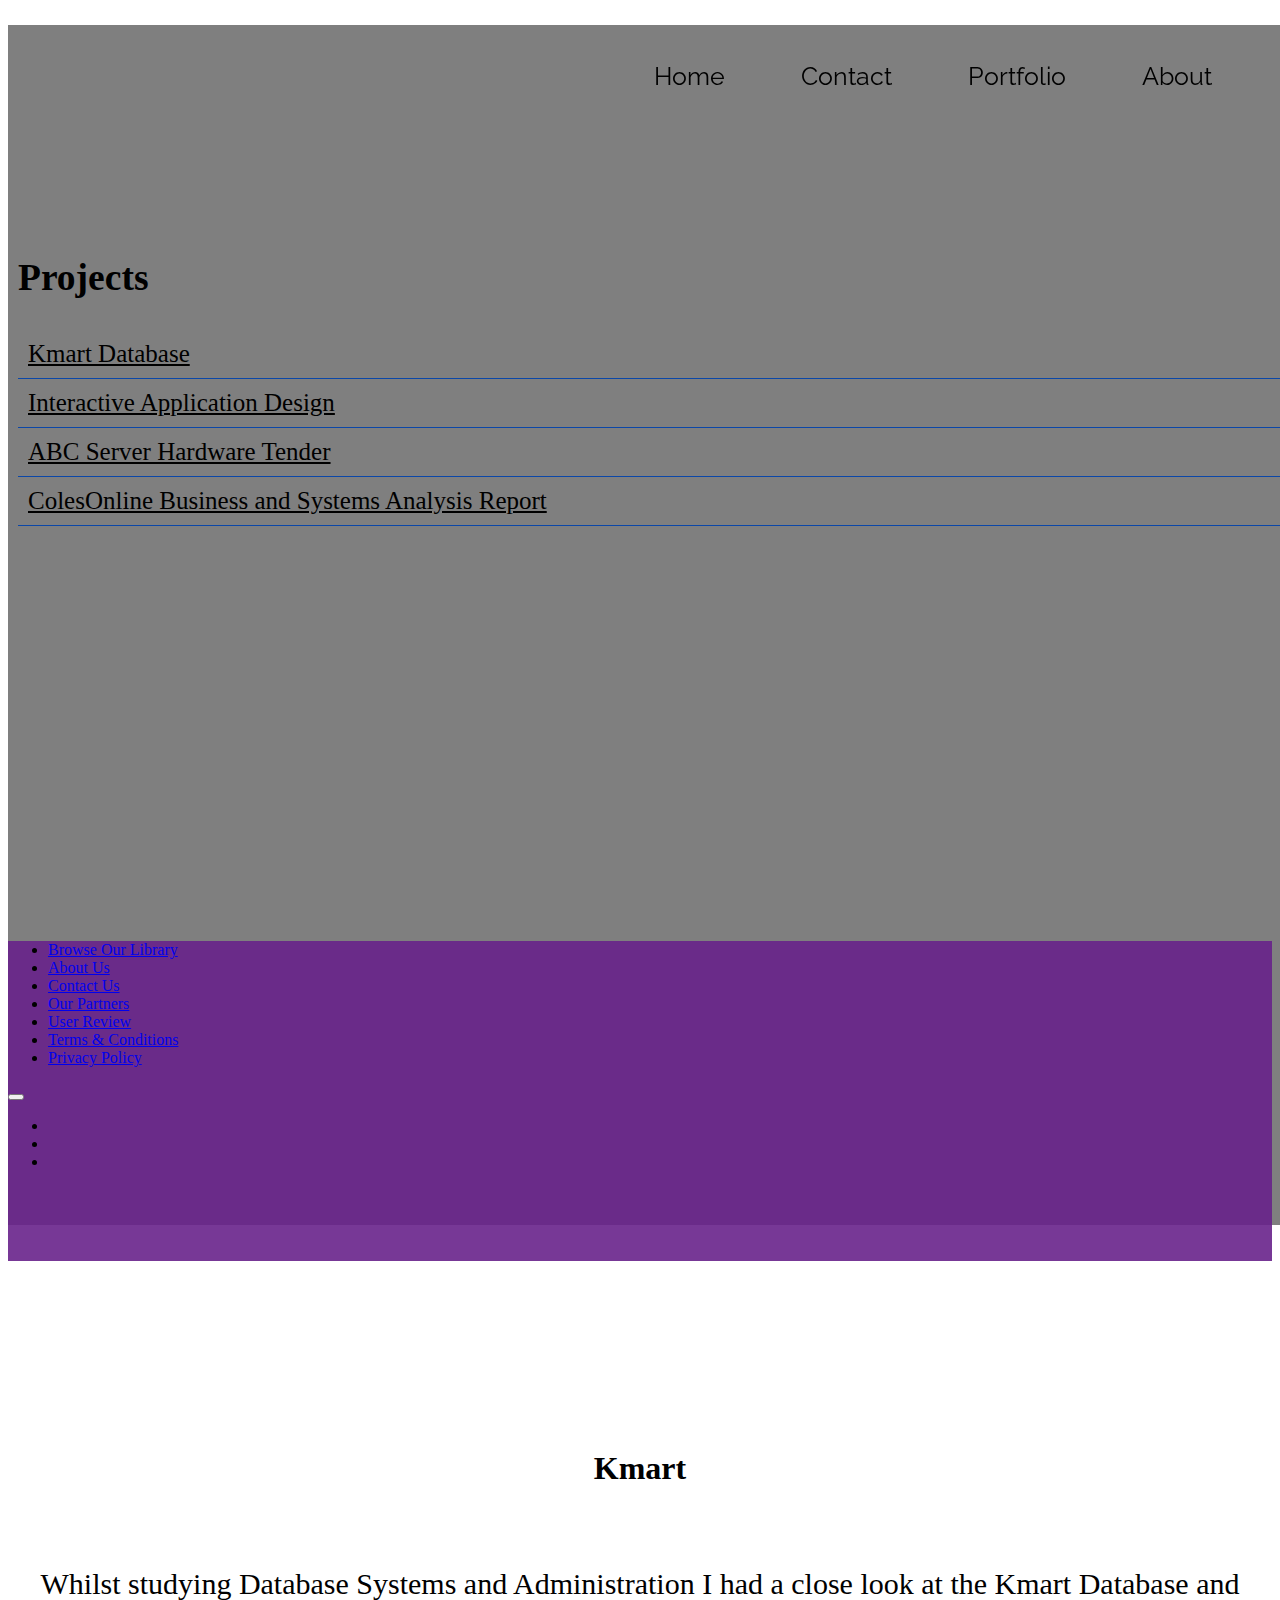
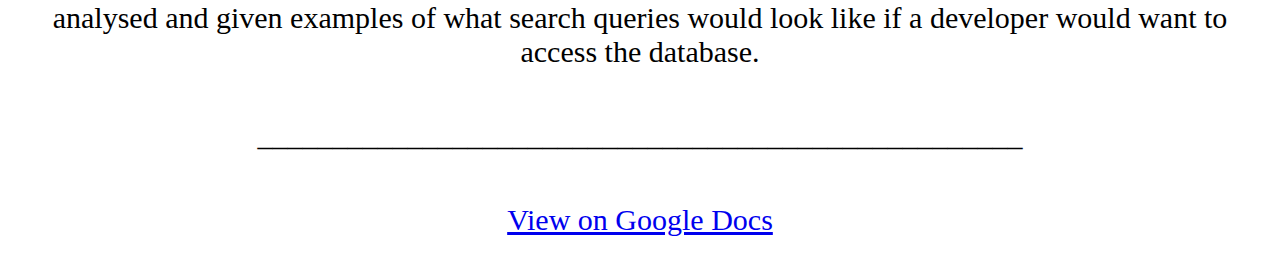
<file: kmart.html>
<!DOCTYPE html>
<html>
<head>
  <link rel="apple-touch-icon" sizes="57x57" href="favicon/apple-icon-57x57.png">
  <link rel="apple-touch-icon" sizes="60x60" href="favicon/apple-icon-60x60.png">
  <link rel="apple-touch-icon" sizes="72x72" href="favicon/apple-icon-72x72.png">
  <link rel="apple-touch-icon" sizes="76x76" href="favicon/apple-icon-76x76.png">
  <link rel="apple-touch-icon" sizes="114x114" href="favicon/apple-icon-114x114.png">
  <link rel="apple-touch-icon" sizes="120x120" href="favicon/apple-icon-120x120.png">
  <link rel="apple-touch-icon" sizes="144x144" href="favicon/apple-icon-144x144.png">
  <link rel="apple-touch-icon" sizes="152x152" href="favicon/apple-icon-152x152.png">
  <link rel="apple-touch-icon" sizes="180x180" href="favicon/apple-icon-180x180.png">
  <link rel="icon" type="image/png" sizes="192x192"  href="favicon/android-icon-192x192.png">
  <link rel="icon" type="image/png" sizes="32x32" href="favicon/favicon-32x32.png">
  <link rel="icon" type="image/png" sizes="96x96" href="favicon/favicon-96x96.png">
  <link rel="icon" type="image/png" sizes="16x16" href="favicon/favicon-16x16.png">
  <link rel="manifest" href="favicon/manifest.json">
  <meta name="msapplication-TileColor" content="#ffffff">
  <meta name="msapplication-TileImage" content="favicon/ms-icon-144x144.png">
  <meta name="theme-color" content="#ffffff">
  <!-- Required meta tags -->
  <meta charset="utf-8">
  <meta name="viewport" content="width=device-width, initial-scale=1, shrink-to-fit=no">
  <link href="stylesheet.css" rel="stylesheet">
  <script
  src="https://code.jquery.com/jquery-1.12.4.js"
  integrity="sha256-Qw82+bXyGq6MydymqBxNPYTaUXXq7c8v3CwiYwLLNXU="
  crossorigin="anonymous"></script>
  <!-- Bootstrap CSS -->
  <link rel="stylesheet" href="https://maxcdn.bootstrapcdn.com/bootstrap/4.0.0-beta/css/bootstrap.min.css" integrity="sha384-/Y6pD6FV/Vv2HJnA6t+vslU6fwYXjCFtcEpHbNJ0lyAFsXTsjBbfaDjzALeQsN6M" crossorigin="anonymous">
</head>
<body>
  <div id="nav">
    <ul id="navbar">
      <li><a href="about.html" class="link logo">About</a></li>
      <li><a href="portfolio.html" class="link logo">Portfolio</a></li>
      <li><a href="contact.html" class="link logo">Contact</a></li>
      <li><a href="index.html" class="link logo">Home</a></li>
    </ul>
    <p id="L"><img src="favicon/L.png"></p>
  </div>
  <div class="hide">
    <nav class="navbar navbar-expand-lg navbar-light bg-light">
      <a class="navbar-brand" href="#"><img src="favicon/L.png">orenzo Lim</a>
      <button class="navbar-toggler" type="button" data-toggle="collapse" data-target="#navbarNavDropdown" aria-controls="navbarNavDropdown" aria-expanded="false" aria-label="Toggle navigation">
        <span class="navbar-toggler-icon"></span>
      </button>
      <div class="collapse navbar-collapse" id="navbarNavDropdown">
        <ul class="navbar-nav">
          <li class="nav-item active">
            <a class="nav-link" id="nav-style" href="index.html">Home <span class="sr-only">(current)</span></a>
          </li>
          <li class="nav-item">
            <a class="nav-link" id="nav-style" href="contact.html">Contact</a>
          </li>
          <li class="nav-item">
            <a class="nav-link" id="nav-style" href="portfolio.html">Portfolio</a>
          </li>
          <li class="nav-item">
            <a class="nav-link" id="nav-style" href="about.html">About</a>
          </li>
        </ul>
      </div>
    </nav>
  </div>
  <div class="page-wrapper">
    <div class="row" id="row-fix">
      <div class="col-sm-4" id="side-nav-row">
        <ul class="sidebar-nav">
          <h2>Projects</h2>
          <li class="sidebar-nav-links"><a href="kmart.html">Kmart Database</a></li>
          <li class="sidebar-nav-links"><a href="IAD.html">Interactive Application Design</a></li>
          <li class="sidebar-nav-links"><a href="ABC.html">ABC Server Hardware Tender</a></li>
          <li class="sidebar-nav-links"><a href="ColesOnline.html">ColesOnline Business and Systems Analysis Report</a></li>
        </ul>
      </div>
      <div class="col-sm-8">
        <h1 class="text-description">Kmart</h1>
        <p class="text-description-details">Whilst studying Database Systems and Administration I had a close look at the Kmart Database and analysed and given examples of what search queries would look like if a developer would want to access the database.</p>
        <p class="text-description-details">___________________________________________________</p>
        <p class="text-description-details"><a class="button-link" href="https://docs.google.com/document/d/1Hr_Jc0pG4M3VG8Z-5jXybUzhaSljHlloZX1i_dbFlTs/edit?usp=sharing" target="_blank">View on Google Docs</a></p>
      </div>
    </div>
  </div>
  <div class="footer-hide">
    <footer>
      <div class="navbar navbar-inverse navbar-fixed-bottom">
        <div class="container">
          <div class="navbar-collapse collapse" id="footer-body">
            <ul class="nav navbar-nav">
              <li><a href="#">Browse Our Library</a></li>
              <li><a href="#">About Us</a></li>
              <li><a href="#">Contact Us</a></li>
              <li><a href="#">Our Partners</a></li>
              <li><a href="#">User Review</a></li>
              <li><a href="#">Terms &amp; Conditions</a></li>
              <li><a href="#">Privacy Policy</a></li>
            </ul>
          </div>
          <div class="navbar-header">
            <button type="button" class="navbar-toggle" data-toggle="collapse" data-target="#footer-body">
              <span class="icon-bar"></span>
              <span class="icon-bar"></span>
              <span class="icon-bar"></span>
            </button>
            <ul class="footer-bar-btns visible-xs">
              <li><a href="#" class="btn" title="History"><i class="fa fa-2x fa-clock-o blue-text"></i></a></li>
              <li><a href="#" class="btn" title="Favourites"><i class="fa fa-2x fa-star yellow-text"></i></a></li>
              <li><a href="#" class="btn" title="Subscriptions"><i class="fa fa-2x fa-rss-square orange-text"></i></a></li>
            </ul>
          </div>

        </div>
      </div>
    </footer>
  </div>
  <script src="navshrink.js"></script>
  <script src="https://code.jquery.com/jquery-3.2.1.slim.min.js" integrity="sha384-KJ3o2DKtIkvYIK3UENzmM7KCkRr/rE9/Qpg6aAZGJwFDMVNA/GpGFF93hXpG5KkN" crossorigin="anonymous"></script>
  <script src="https://cdnjs.cloudflare.com/ajax/libs/popper.js/1.11.0/umd/popper.min.js" integrity="sha384-b/U6ypiBEHpOf/4+1nzFpr53nxSS+GLCkfwBdFNTxtclqqenISfwAzpKaMNFNmj4" crossorigin="anonymous"></script>
  <script src="https://maxcdn.bootstrapcdn.com/bootstrap/4.0.0-beta/js/bootstrap.min.js" integrity="sha384-h0AbiXch4ZDo7tp9hKZ4TsHbi047NrKGLO3SEJAg45jXxnGIfYzk4Si90RDIqNm1" crossorigin="anonymous"></script>
</body>
</html>
</file>
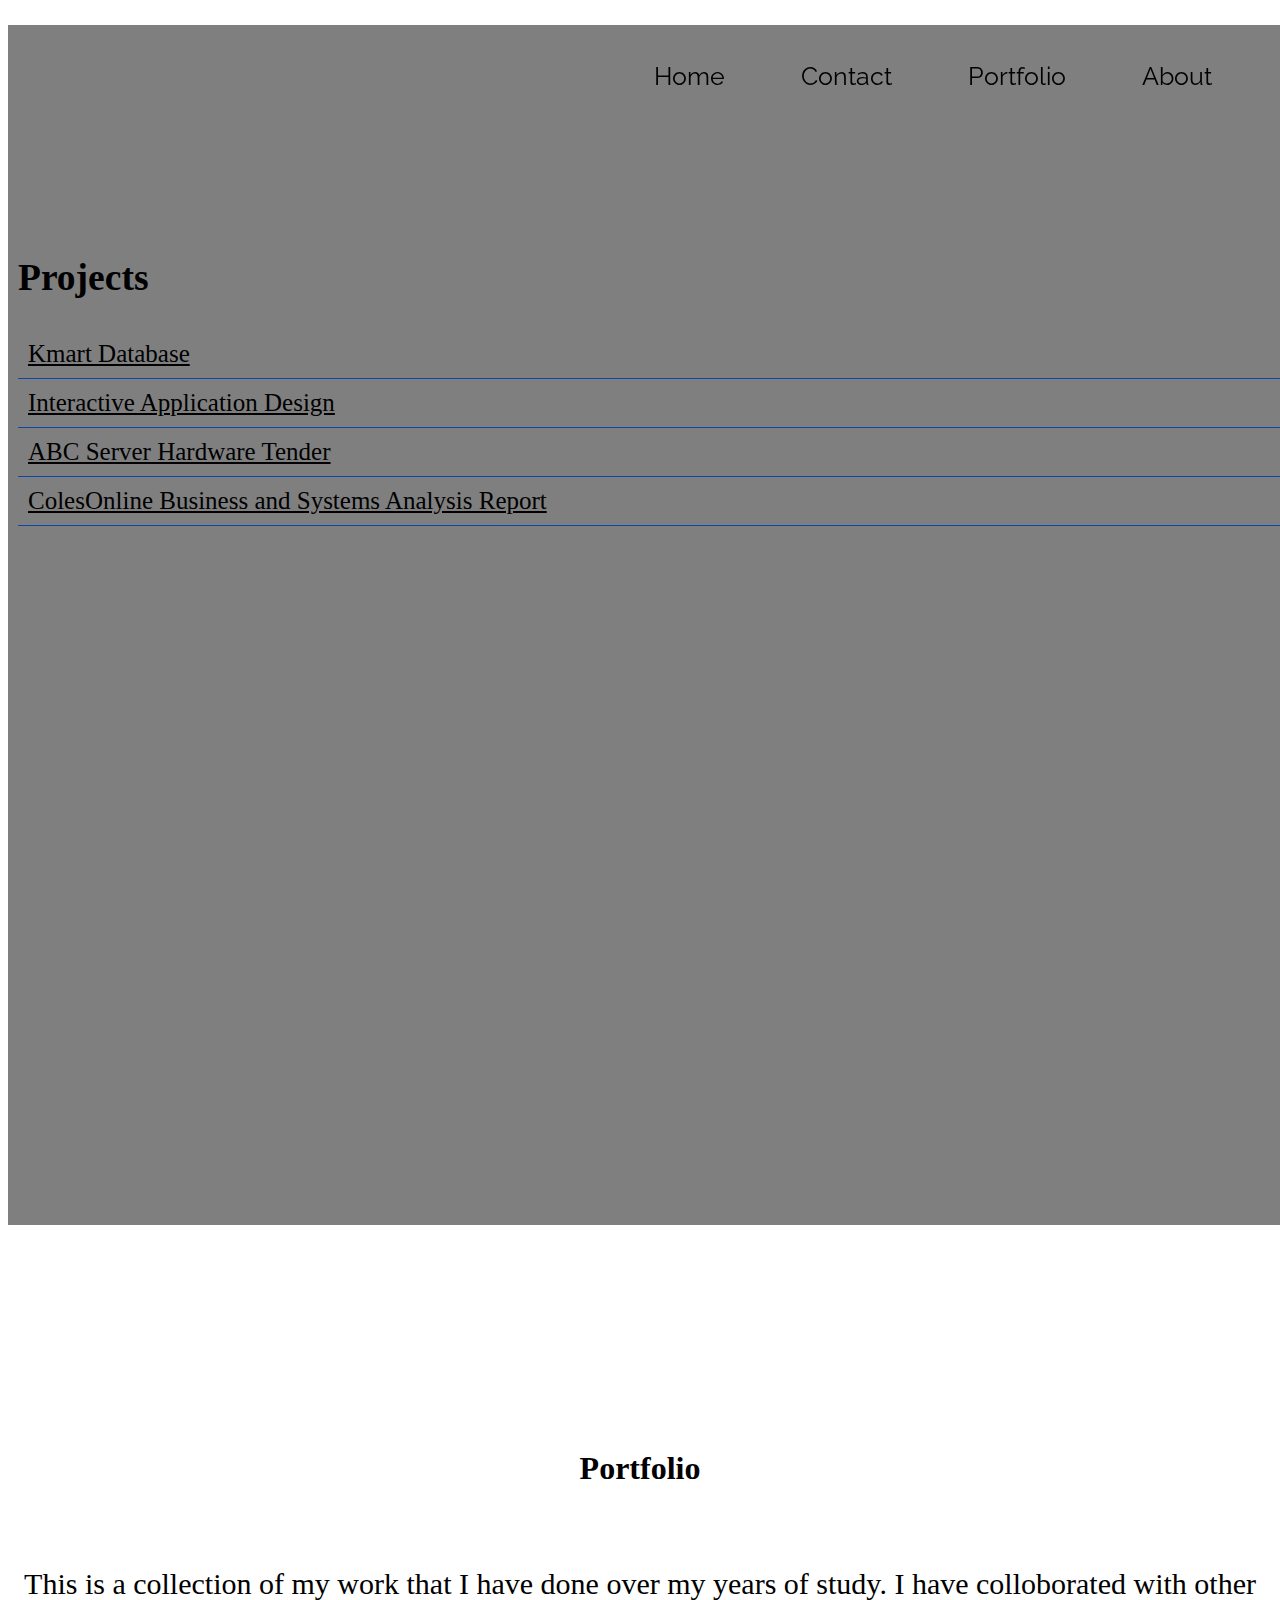
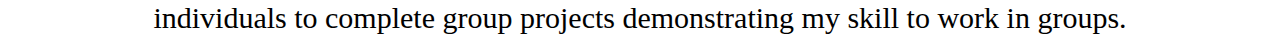
<file: portfolio.html>
<!DOCTYPE html>
<html>
<head>
  <link rel="apple-touch-icon" sizes="57x57" href="favicon/apple-icon-57x57.png">
  <link rel="apple-touch-icon" sizes="60x60" href="favicon/apple-icon-60x60.png">
  <link rel="apple-touch-icon" sizes="72x72" href="favicon/apple-icon-72x72.png">
  <link rel="apple-touch-icon" sizes="76x76" href="favicon/apple-icon-76x76.png">
  <link rel="apple-touch-icon" sizes="114x114" href="favicon/apple-icon-114x114.png">
  <link rel="apple-touch-icon" sizes="120x120" href="favicon/apple-icon-120x120.png">
  <link rel="apple-touch-icon" sizes="144x144" href="favicon/apple-icon-144x144.png">
  <link rel="apple-touch-icon" sizes="152x152" href="favicon/apple-icon-152x152.png">
  <link rel="apple-touch-icon" sizes="180x180" href="favicon/apple-icon-180x180.png">
  <link rel="icon" type="image/png" sizes="192x192"  href="favicon/android-icon-192x192.png">
  <link rel="icon" type="image/png" sizes="32x32" href="favicon/favicon-32x32.png">
  <link rel="icon" type="image/png" sizes="96x96" href="favicon/favicon-96x96.png">
  <link rel="icon" type="image/png" sizes="16x16" href="favicon/favicon-16x16.png">
  <link rel="manifest" href="favicon/manifest.json">
  <meta name="msapplication-TileColor" content="#ffffff">
  <meta name="msapplication-TileImage" content="favicon/ms-icon-144x144.png">
  <meta name="theme-color" content="#ffffff">
  <!-- Required meta tags -->
  <meta charset="utf-8">
  <meta name="viewport" content="width=device-width, initial-scale=1, shrink-to-fit=no">
  <link href="stylesheet.css" rel="stylesheet">
  <script
  src="https://code.jquery.com/jquery-1.12.4.js"
  integrity="sha256-Qw82+bXyGq6MydymqBxNPYTaUXXq7c8v3CwiYwLLNXU="
  crossorigin="anonymous"></script>
  <!-- Bootstrap CSS -->
  <link rel="stylesheet" href="https://maxcdn.bootstrapcdn.com/bootstrap/4.0.0-beta/css/bootstrap.min.css" integrity="sha384-/Y6pD6FV/Vv2HJnA6t+vslU6fwYXjCFtcEpHbNJ0lyAFsXTsjBbfaDjzALeQsN6M" crossorigin="anonymous">
</head>
<body>
    <div id="nav">
      <ul id="navbar">
        <li><a href="about.html" class="link logo">About</a></li>
        <li><a href="portfolio.html" class="link logo">Portfolio</a></li>
        <li><a href="contact.html" class="link logo">Contact</a></li>
        <li><a href="index.html" class="link logo">Home</a></li>
      </ul>
      <p id="L"><img src="favicon/L.png"></p>
    </div>
    <div class="hide">
      <nav class="navbar navbar-expand-lg navbar-light bg-light">
        <a class="navbar-brand" href="#"><img src="favicon/L.png">orenzo Lim</a>
        <button class="navbar-toggler" type="button" data-toggle="collapse" data-target="#navbarNavDropdown" aria-controls="navbarNavDropdown" aria-expanded="false" aria-label="Toggle navigation">
          <span class="navbar-toggler-icon"></span>
        </button>
        <div class="collapse navbar-collapse" id="navbarNavDropdown">
          <ul class="navbar-nav">
            <li class="nav-item active">
              <a class="nav-link" id="nav-style" href="index.html">Home <span class="sr-only">(current)</span></a>
            </li>
            <li class="nav-item">
              <a class="nav-link" id="nav-style" href="contact.html">Contact</a>
            </li>
            <li class="nav-item dropdown">
                <a href="portfolio.html" class="dropdown-toggle nav-link" id="nav-style" data-toggle="dropdown" role="button" aria-haspopup="true" aria-expanded="false">Portfolio<span class="caret"></span></a>
                <ul class="dropdown-menu">
                  <li><a class="nav-link" id="nav-style" href="kmart.html">Kmart</a></li>
                  <li><a class="nav-link" id="nav-style" href="IAD.html">Interactive Application Design</a></li>
                  <li><a class="nav-link" id="nav-style" href="ABC.html">ABC Server Hardware Tender</a></li>
                  <li><a class="nav-link" id="nav-style" href="ColesOnline.html">Coles Online</a></li>
                </ul>
              </li>
            <li class="nav-item">
                <a class="nav-link" id="nav-style" href="about.html">About</a>
            </li>
          </ul>
        </div>
      </nav>
    </div>
  <div class="page-wrapper">
      <div class="row small-device" id="row-fix">
        <div class="col-sm-4">
          <ul class="sidebar-nav">
            <h2>Projects</h2>
            <li class="sidebar-nav-links"><a href="kmart.html">Kmart Database</a></li>
            <li class="sidebar-nav-links"><a href="IAD.html">Interactive Application Design</a></li>
            <li class="sidebar-nav-links"><a href="ABC.html">ABC Server Hardware Tender</a></li>
            <li class="sidebar-nav-links"><a href="ColesOnline.html">ColesOnline Business and Systems Analysis Report</a></li>
          </ul>
        </div>
        <div class="col-sm-8">
          <h1 class="text-description">Portfolio</h1>
          <p class="text-description-details">This is a collection of my work that I have done over my years of study. I have colloborated with other individuals to complete group projects demonstrating my skill to work in groups.</p>
        </div>
      </div>
      <div class="row" id="hidden-row">
        <div class="col-sm-12">
          <h1 class="text-description">Portfolio</h1>
          <p class="text-description-details">This is a collection of my work that I have done over my years of study. I have colloborated with other individuals to complete group projects demonstrating my skill to work in groups.</p>
        </div>
      </div>
  </div>
  <script src="js/navshrink.js"></script>
  <script src="https://code.jquery.com/jquery-3.2.1.slim.min.js" integrity="sha384-KJ3o2DKtIkvYIK3UENzmM7KCkRr/rE9/Qpg6aAZGJwFDMVNA/GpGFF93hXpG5KkN" crossorigin="anonymous"></script>
  <script src="https://cdnjs.cloudflare.com/ajax/libs/popper.js/1.11.0/umd/popper.min.js" integrity="sha384-b/U6ypiBEHpOf/4+1nzFpr53nxSS+GLCkfwBdFNTxtclqqenISfwAzpKaMNFNmj4" crossorigin="anonymous"></script>
  <script src="https://maxcdn.bootstrapcdn.com/bootstrap/4.0.0-beta/js/bootstrap.min.js" integrity="sha384-h0AbiXch4ZDo7tp9hKZ4TsHbi047NrKGLO3SEJAg45jXxnGIfYzk4Si90RDIqNm1" crossorigin="anonymous"></script>
</body>
</html>
</file>
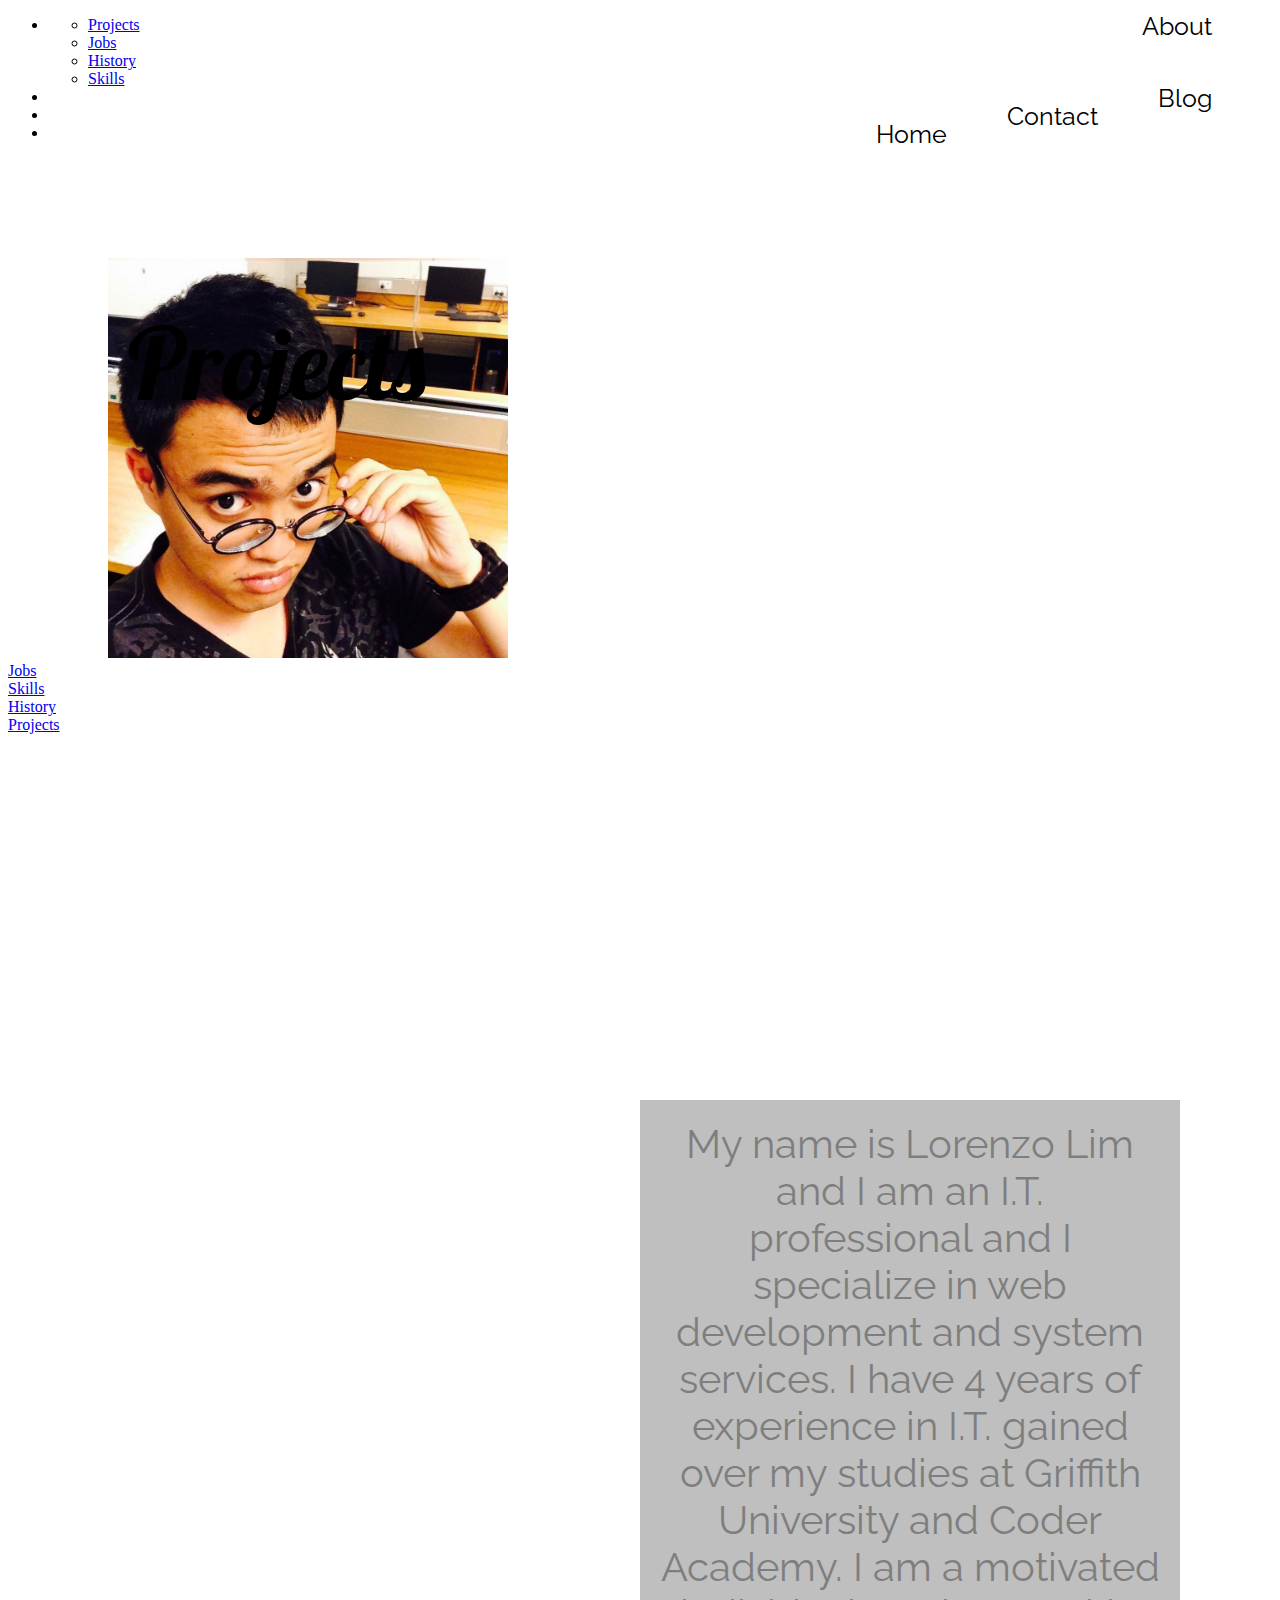
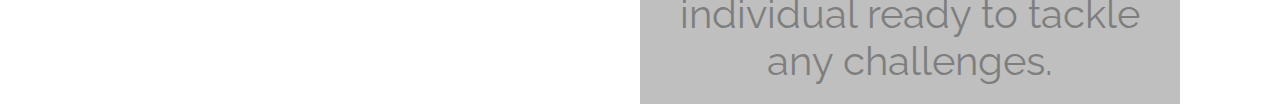
<file: projects.html>
<!DOCTYPE html>
<html>
<head>
  <link href="stylesheet.css" rel="stylesheet">
</head>
<body>
<title>Lorenzo Lim</title>
  <div class="projects-wrapper">
    <p class="title">Projects</p>
    <ul class="navbar">
      <li class="about-dropdown">
        <a href="about.html" class="link">About</a>
          <ul class="about-dropdown-content">
            <li><a href="projects.html" class="about-link">Projects</a></li>
            <li><a href="jobs.html" class="about-link">Jobs</a></li>
            <li><a href="history.html" class="about-link">History</a></li>
            <li><a href="skills.html" class="about-link">Skills</a></li>
          </ul>
      </li>
      <li><a href="blog.html" class="link">Blog</a></li>
      <li><a href="contact.html" class="link">Contact</a></li>
      <li><a href="index.html" class="link">Home</a></li>
    </ul>
  </div>
  <div class="scrolling-background">
    <div><img id="profile-picture" src="images/Profile-Picture.jpg" alt="Profile Picture">
      <div class="description">My name is Lorenzo Lim and I am an I.T. professional and I specialize in web development and system services. I have 4 years of experience in I.T. gained over my studies at Griffith University and Coder Academy. I am a motivated individual ready to tackle any challenges.</div>
    </div>
  </div>
  <div class="forest">
    <div class="more-info">
      <a href="jobs.html">Jobs</a>
    </div>
    <div class="more-info2">
      <a href="skills.html">Skills</a>
    </div>
    <div class="more-info3">
      <a href="history.html">History</a>
    </div>
    <div class="more-info4">
    <a href="projects.html">Projects</a>
    </div>
  </div>
</body>
</html>
</file>
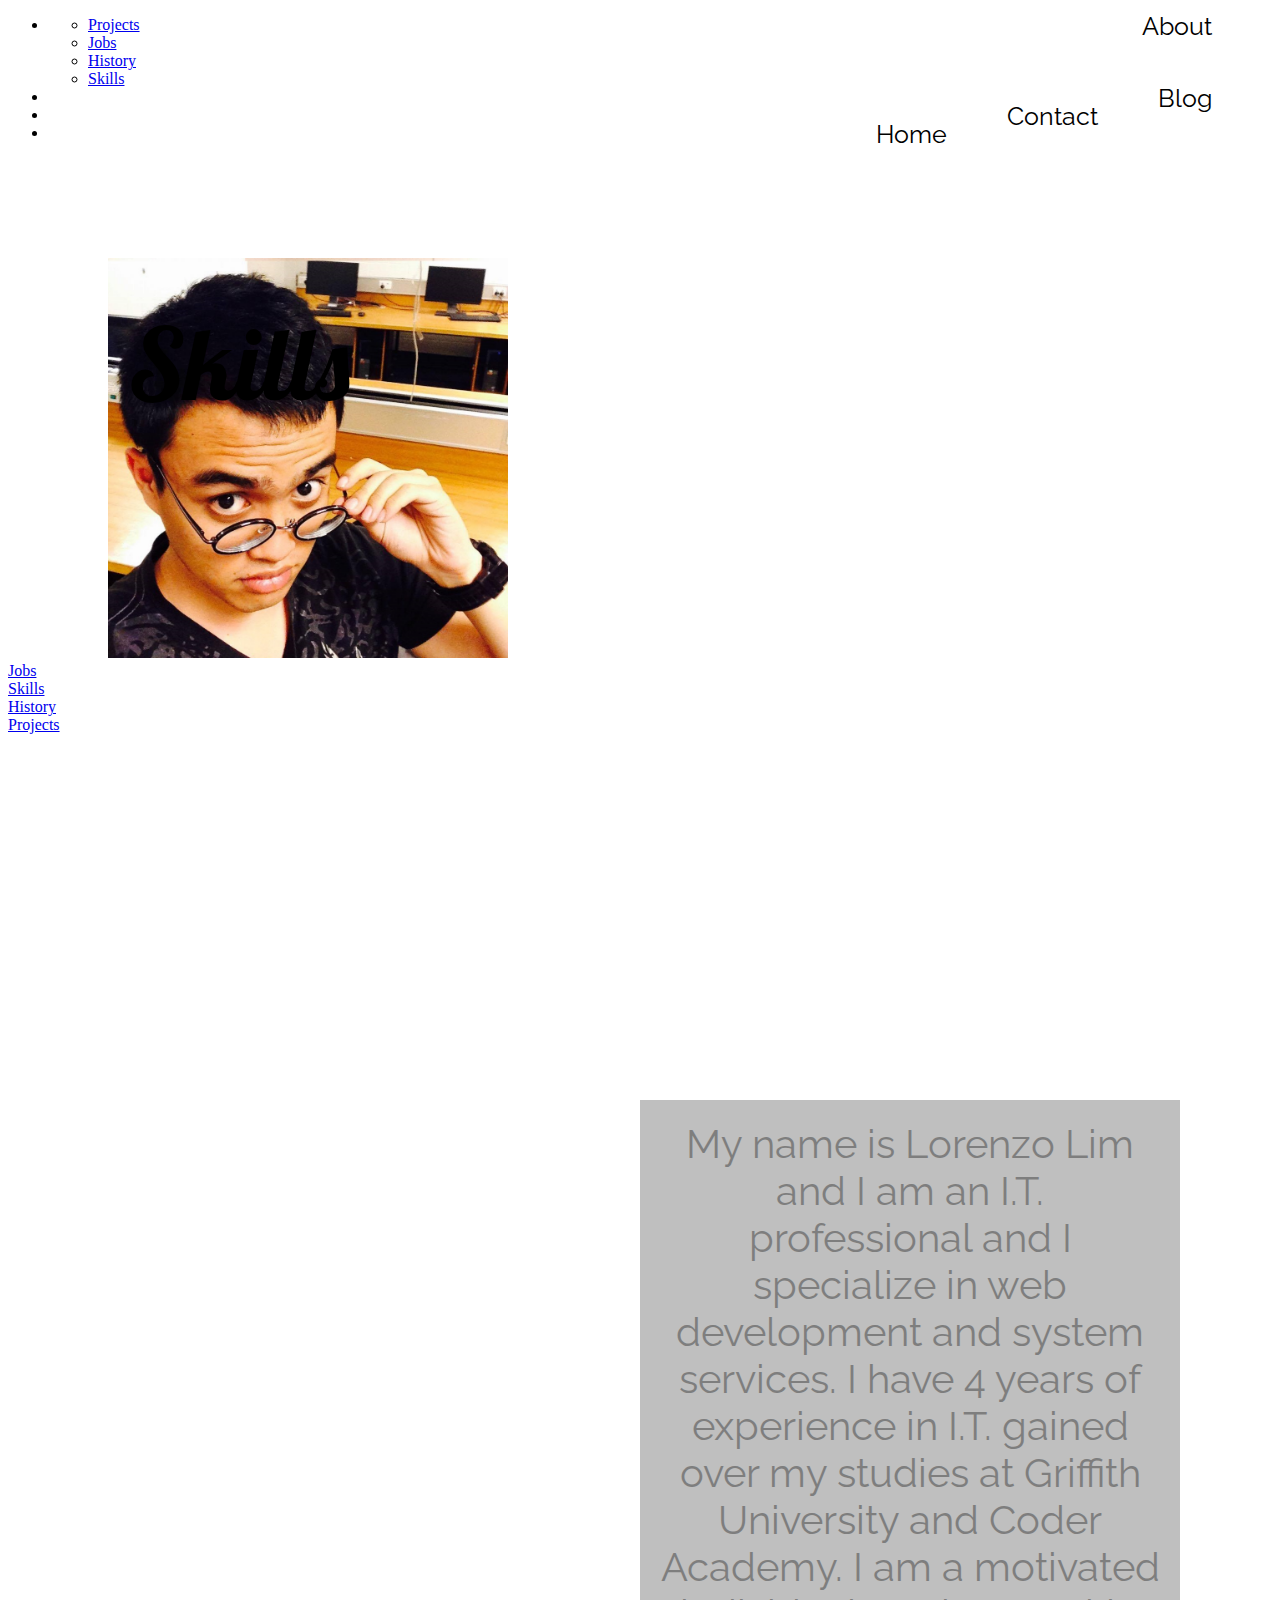
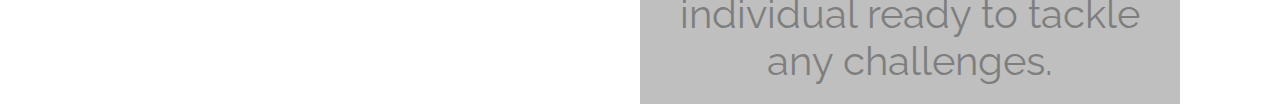
<file: skills.html>
<!DOCTYPE html>
<html>
<head>
  <link href="stylesheet.css" rel="stylesheet">
</head>
<body>
<title>Lorenzo Lim</title>
  <div class="skills-wrapper">
    <p class="title">Skills</p>
    <ul class="navbar">
      <li class="about-dropdown">
        <a href="about.html" class="link">About</a>
          <ul class="about-dropdown-content">
            <li><a href="projects.html" class="about-link">Projects</a></li>
            <li><a href="jobs.html" class="about-link">Jobs</a></li>
            <li><a href="history.html" class="about-link">History</a></li>
            <li><a href="skills.html" class="about-link">Skills</a></li>
          </ul>
      </li>
      <li><a href="blog.html" class="link">Blog</a></li>
      <li><a href="contact.html" class="link">Contact</a></li>
      <li><a href="index.html" class="link">Home</a></li>
    </ul>
  </div>
  <div class="scrolling-background">
    <div><img id="profile-picture" src="images/Profile-Picture.jpg" alt="Profile Picture">
      <div class="description">My name is Lorenzo Lim and I am an I.T. professional and I specialize in web development and system services. I have 4 years of experience in I.T. gained over my studies at Griffith University and Coder Academy. I am a motivated individual ready to tackle any challenges.</div>
    </div>
  </div>
  <div class="forest">
    <div class="more-info">
      <a href="jobs.html">Jobs</a>
    </div>
    <div class="more-info2">
      <a href="skills.html">Skills</a>
    </div>
    <div class="more-info3">
      <a href="history.html">History</a>
    </div>
    <div class="more-info4">
    <a href="projects.html">Projects</a>
    </div>
  </div>
</body>
</html>
</file>
<file: stylesheet.css>
@import url('https://fonts.googleapis.com/css?family=Lobster|Raleway');
body {
  margin: 9;
  padding: 0;
}

@keyframes spin {100%{
  -webkit-transform: rotateY(360deg);
  transform: rotateY(360%); }
}

@keyframes fadein {
  from { opacity: 0; }
  to   { opacity: 1; }
}

.page-wrapper {
  height: 900px;
  background-attachment: fixed;
  background-position: top;
  background-repeat: no-repeat;
  background-size: cover;
}

.content-wrapper {
  min-height: 800px;
  background-attachment: fixed;
  background-position: center;
  background-repeat: no-repeat;
  background-size: cover;
  font-size: 36px;
}

.featurette{
  height: 700px;
}

.featurette-heading{
  font-weight: 300;
  line-height: 1;
  letter-spacing: -1px;
}

.lead{
  color: white;
}

.text-muted{
  font-size: 24px;
}

.home-description{
  background-color: RGBA(104,34,139,0.9);
  height: 640px;
}

.marketing .col-lg-4 {
  margin-bottom: 20px;
  text-align: center;
}
.marketing h2 {
  font-weight: normal;
}
.marketing .col-lg-4 p {
  margin-right: 10px;
  margin-left: 10px;
}

#home-wrapper {
  background-image: url("images/adrian-infernus.jpg");
}

#forest-wrapper {
  background-image: url("images/forest-background.jpg");
}

#contact-wrapper {
  background-image: url("images/brickwall.jpg");
}

#blog-wrapper {
  background-image: url("images/crystal.jpg");
}

#connect-wrapper {
  background-image: url("images/connect.jpg");
}

#wood-wrapper {
  background-image: url("images/background.jpg");
  height: auto;
}

#L {
  margin-top: -5px;
  margin-left: 40px;
  width: 40px;
  height: 40px;
  position: fixed;
  z-index: 2;
}

.hide {
  display: none;
}

.img-carousel{
  width: 100%;
  height: 100%;
}

.carousel-indicator{
  display: none;
}

.title {
  color: black;
  position: absolute;
  font-size: 100px;
  font-family: 'Lobster', cursive;
  -webkit-animation: fadein 2s;
  left: 10%;
  top: 200px;
  /* transition: opacity 300ms ease-in-out 1s; */
  z-index: 0;
}

.link {
  position: relative;
  float: right;
  font-size: 25px;
  margin-top: -5px;
  margin-right: 60px;
  color: black;
  text-decoration: none;
  font-family: 'Raleway', sans-serif;
}

.page-title {
  color: white;
  text-align: center;
  font-size: 60px;
  font-family: 'Raleway', sans-serif;
  padding: 20px;
  margin-top: 30px;
  margin-bottom: 0;
}

.footer-title {
  color: black;
  text-align: center;
  font-size: 60px;
  font-family: 'Raleway', sans-serif;
  margin-top: 20px;
  margin-bottom: 0;
}

.img-links {
  width: 100%;
  height: 100%;
  padding: 40px;
  background-color: rgb(255,255,255);
}

.img-links:hover {
  background-color: rgba(44,44,44,0.5);
}

.img-ability {
  width: 90%;
  height: 90%;
  padding-left: 90px;
  padding-right: 90px;
  padding-bottom: 90px;
}

.ability-adjust{
  text-align: center;
}

footer{
  height: 320px;
  background-color: RGBA(104,34,139,0.9);
}

.footer-links {
  width: 60%;
  height: 60%;
  padding-top: 10px;
  margin-left: 50px;
}

.footer-links:hover {
  transition: all ease-in-out 300ms;
  -webkit-transform: scale(1.2);
}

#nav {
  height: 80px;
  display: block;
  position: fixed;
  width: 100%;
  z-index: 1;
  transition: all ease .5s;
}

#nav.shrink {
  height: 60px;
  transition: all ease .5s;
  background-color: RGBA(104,34,139,0.9);
}

#nav.shrink .logo {
  padding: 10px;
  font-size: 25px;
  transition: all ease .5s;
  color: black;
}

.logo {
  padding-top: 15px;
  padding-right: 15px;
  font-size: 25px;
  transition: all ease .5s;
}

#L {
  display: none;
}

#L.show {
  display: block;
}

#wood-wrapper {
  height: auto;
}

#connect-wrapper {
  height: 806px;
}

.sidebar-nav{
  height: 1000px;
  width: 100%;
  padding-top: 200px;
  padding-left: 10px;
  font-size: 25px;
  list-style-type:none;
  text-decoration: none;
  background-color: rgba(0, 0, 0, 0.5);
}

.sidebar-nav li{
  text-decoration: none;
  padding: 10px;
  color: black;
  border-bottom: 1px solid #0b47a8;
}

.sidebar-nav-links a{
  color: black;
}

.sidebar-nav-links a:hover{
  text-decoration: none;
  color: rgba(255, 255, 255, 0.8);
}

.text-description{
  text-align: center;
  padding-top: 200px;
  padding-bottom: 40px;
}

.text-description-details {
  padding: 10px;
  text-align: center;
  font-size: 30px;
}

.button-link{
  padding: 20px;
}

.button-link:hover{
  text-decoration: none;
  background-color: rgba(0, 180, 0, 0.6);
}

#row-fix {
  margin-right: 0;
}

#hidden-row{
  display: none;
}

.carousel-inner {
  height: calc(100vh - 50px);
}
.carousel-inner > .item > img {
  width: 100%;
}

.carousel-text {
  color: black;
  font-size: 30px;
}

#carousel-img-height {
  height: 650px;
}

@media screen and (max-width : 1024px){
  #contact-pic {
    height: 500px;
  }
  #contact-bg {
    font-size: 20px;
    height: 90%;
    color: black;
  }
}
@media screen and (max-width : 768px){
  .img-ability {
    padding: 10px 2px 30px 2px;
  }

  #about-side-nav{
    display: none;
  }

  #contact-pic {
    height: 400px;
  }

  #contact-bg {
    font-size: 20px;
    height: 87%;
    color: black;
  }

  #row-fix{
    display: none;
  }

  #hidden-row{
    display: block;
  }
}

@media screen and (max-width : 760px){

  #row-fix {
    display: none;
  }

  #hidden-row{
    display: block;
  }

  .home-description{
    background-color: RGBA(104,34,139,0.9);
    height: 1220px;
  }

  .cntr-panel {
    margin-left: 20px;
    margin-right: 20px;
    height: 440px;
  }

  .sidebar-nav {
    display: none;
  }

  #row-fix {
    display: none;
  }

  #hidden-row{
    display: block;
    margin-right: 0;
  }

  #about-side-nav{
    display: none;
  }

  #contact-pic {
    height: 100%;
  }

  #contact-bg {
    font-size: 20px;
    color: black;
  }

  .my-abilities .row{
    flex-wrap: nowrap;
  }

  footer .row {
    flex-wrap: nowrap;
  }

  .footer-links {
    padding: 2px;
  }

  #nav {
    position: fixed;
    display: none;
  }

  #side-nav-row {
    display: none;
  }

  .hide{
    display: block;
    position: fixed;
    width: 100%;
    z-index: 1;
  }

  .panel {
    margin-top: 20px;
    margin-bottom: 20px;
  }

  .footer-title{
    color: white;
    font-size: 20px;
    padding: 10px;
  }

  .page-wrapper {
    width: 100%;
    height: 400px;
  }

  #wood-wrapper {
    height: auto;
  }

  #connect-wrapper {
    height: auto;
  }
  .title {
    left: 10px;
    font-size: 60px;
    top: 140px;
  }
}

.link:hover{
  /* border-bottom: 5px solid #0b47a8; */
  text-decoration: none;
  color: black;
  transition: all ease-in-out 300ms;
  -webkit-transform: scale(1.3);
}

#profile-picture {
  height: 400px;
  width: 400px;
  margin-top: 100px;
  margin-left: 100px;
  left: 0;
}

.contact-picture {
  margin-top: 80px;
  height: auto;
  width: 100%;
  border-radius: 20%;
}

.contact-background {
  margin-top: 50px;
  padding: 10px;
  height: 92%;
  width: 100%;
  text-align: center;
  position: relative;
  font-size: 40px;
  color: black;
  background-color: rgba(255, 255, 255, 0.8);
}

#navbar ul {
  list-style-type:none;
  margin:0;
  padding:0;
  position: absolute;
}

#navbar li {
  display:inline-block;
  float: right;
  margin-right: 1px;
}

#navbar li a{
  display:block;
  min-width:20px;
  height: 50px;
  text-align: center;
  line-height: 50px;
  text-decoration: none;
}

.description {
  position: absolute;
  font-family: 'Raleway', sans-serif;
  font-size: 40px;
  margin-right: 100px;
  top: 1100px;
  left: 50%;
  text-align: center;
  padding: 20px;
  background: grey;
  opacity: 0.5;
}
</file>
